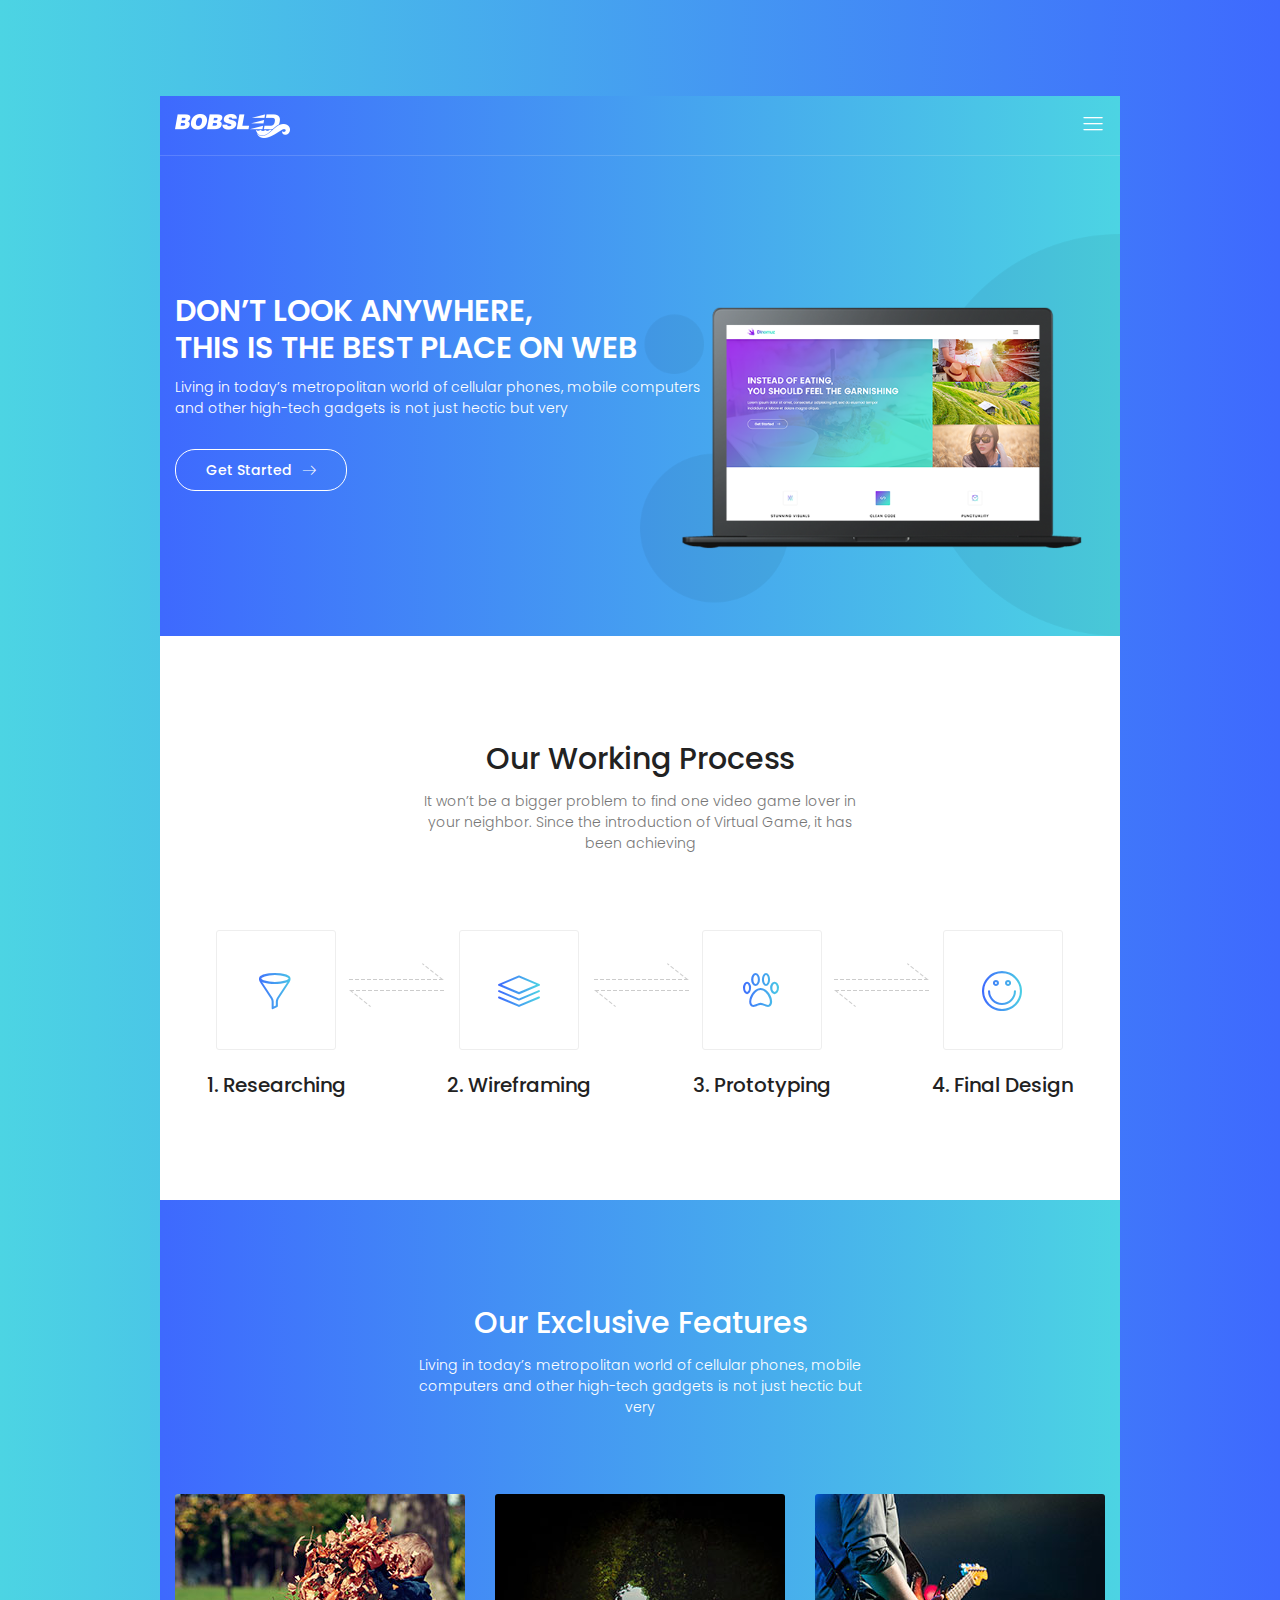
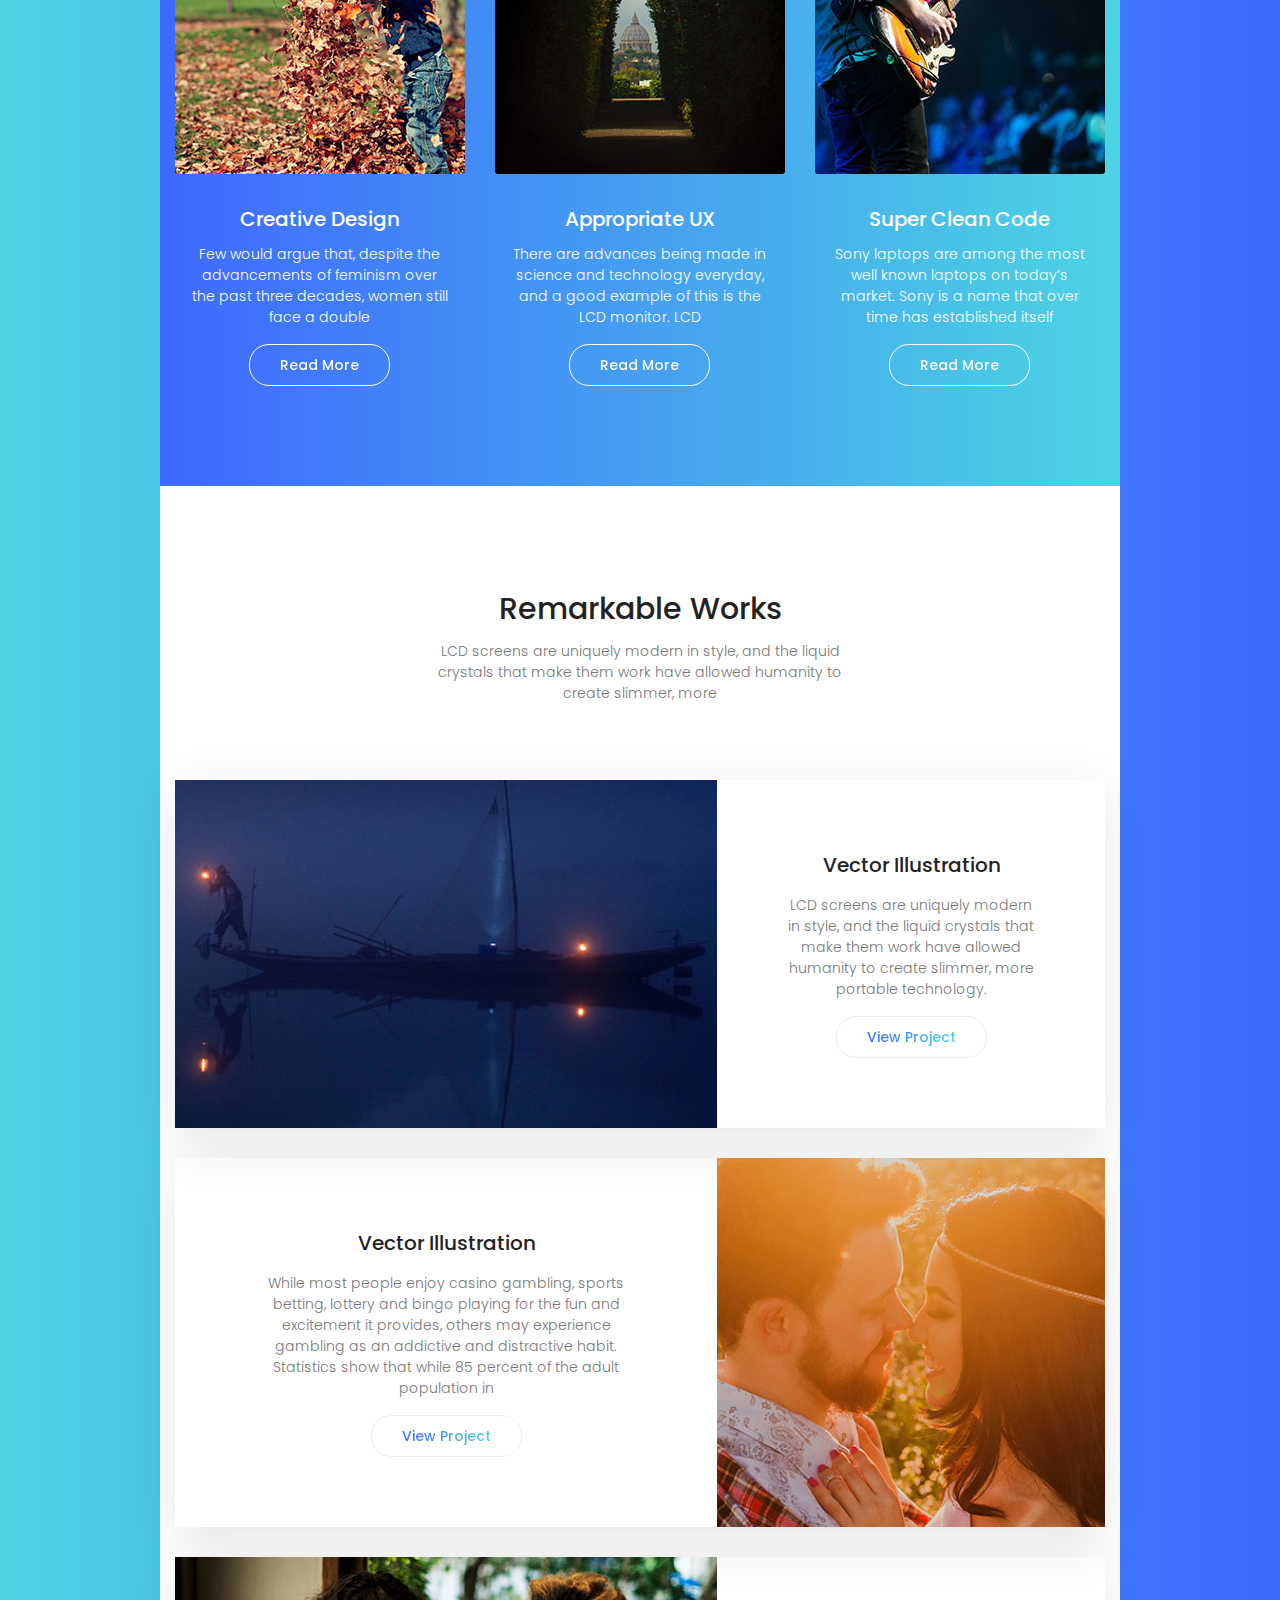
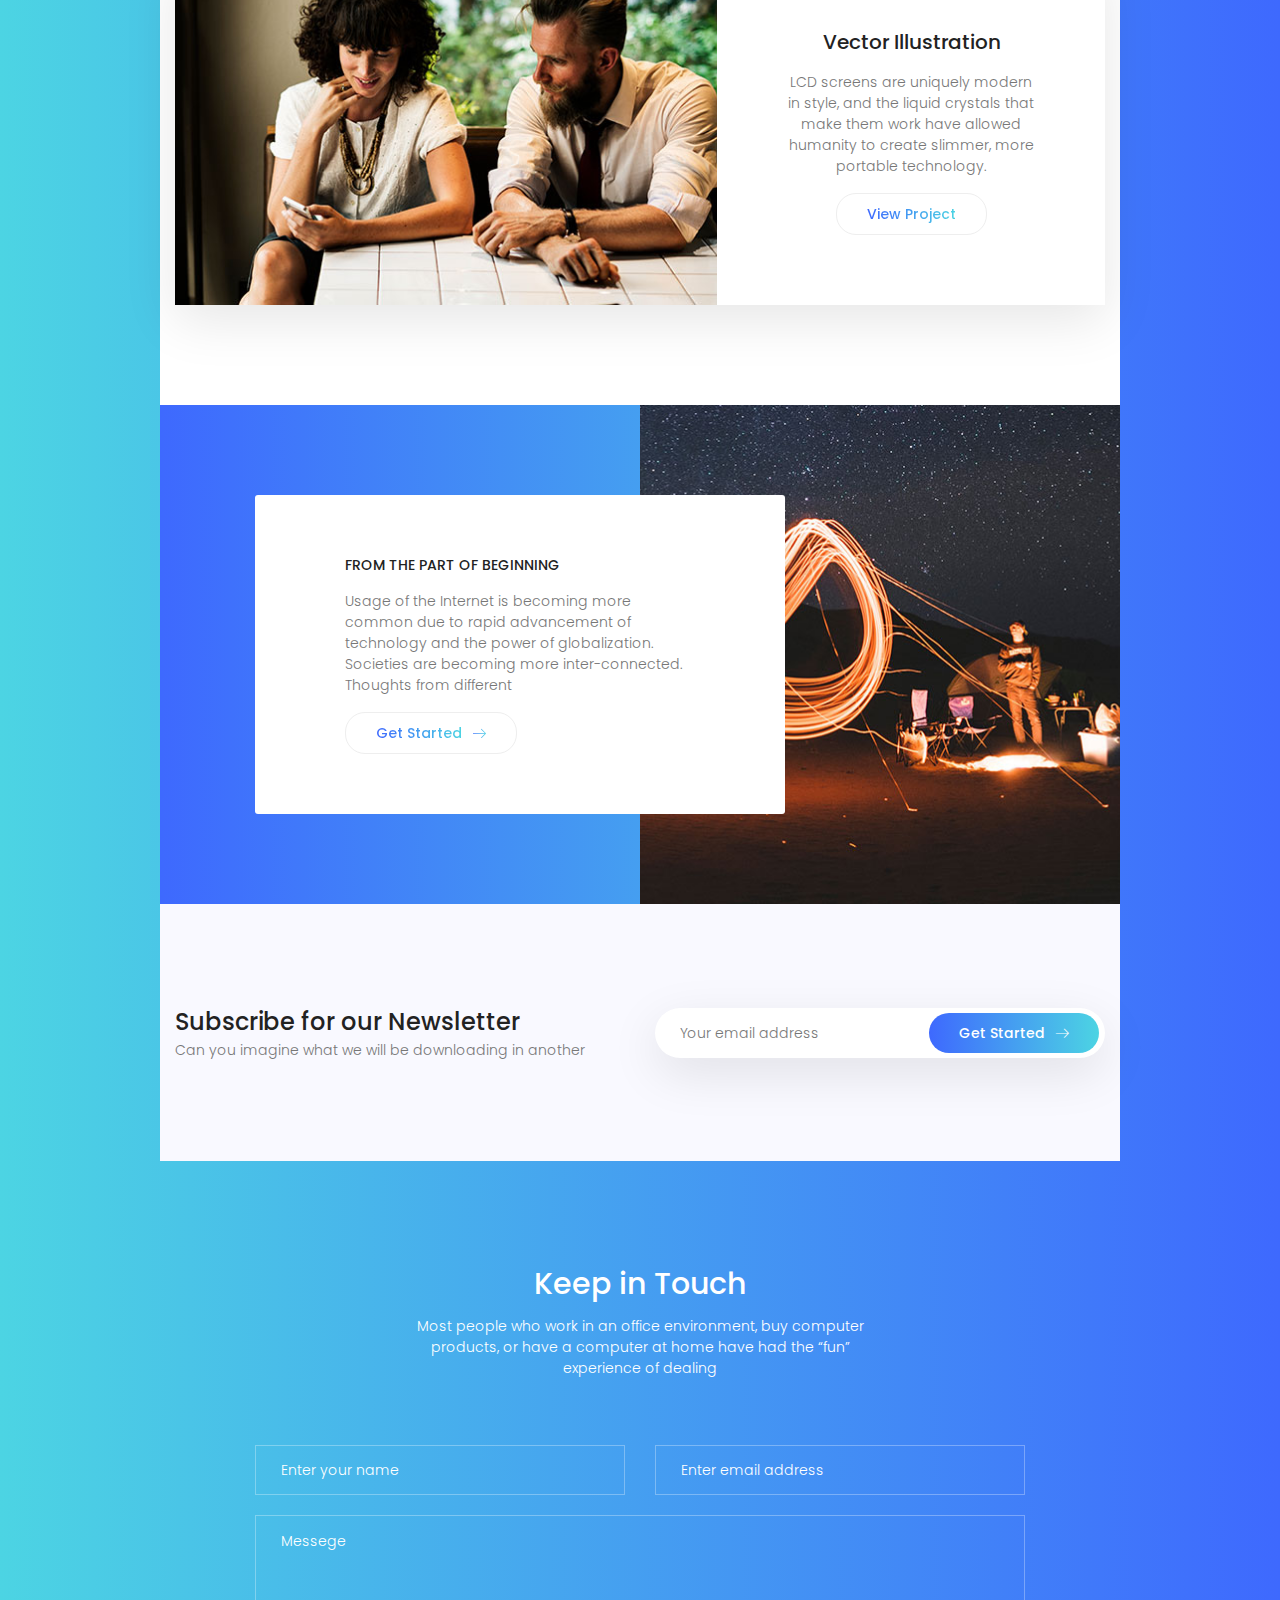
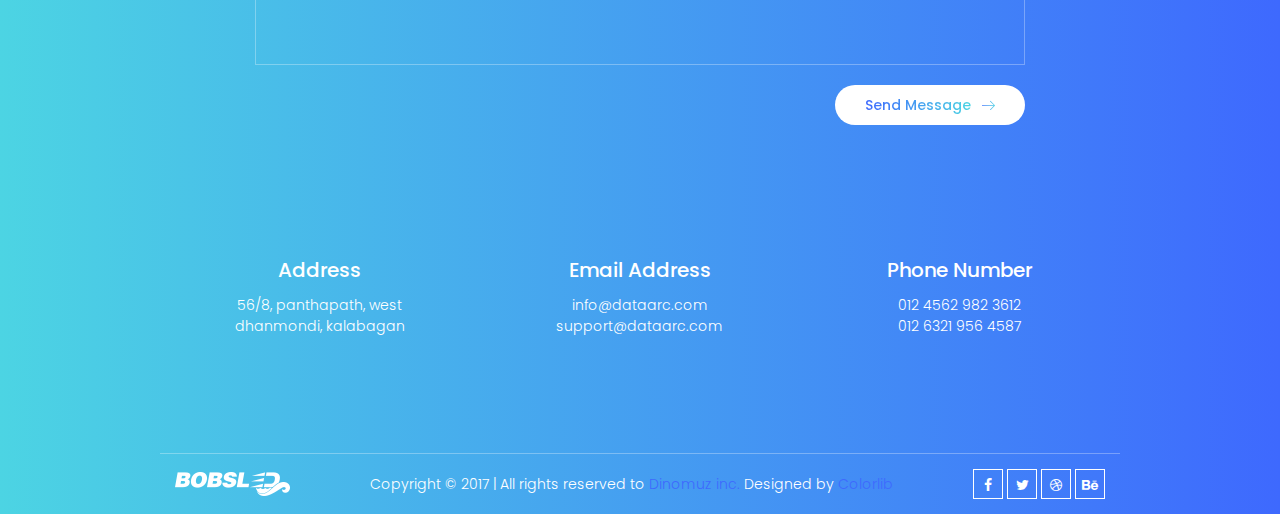
<file: bobsled-colorlib/bobsled/index.html>
<!DOCTYPE html>
<html lang="zxx" class="no-js">
<head>
	<!-- Mobile Specific Meta -->
	<meta name="viewport" content="width=device-width, initial-scale=1, shrink-to-fit=no">
	<!-- Favicon-->
	<link rel="shortcut icon" href="img/fav.png">
	<!-- Author Meta -->
	<meta name="author" content="CodePixar">
	<!-- Meta Description -->
	<meta name="description" content="">
	<!-- Meta Keyword -->
	<meta name="keywords" content="">
	<!-- meta character set -->
	<meta charset="UTF-8">
	<!-- Site Title -->
	<title>Bobsled</title>

	<link href="https://fonts.googleapis.com/css?family=Poppins:300,500,600" rel="stylesheet">
		<!--
		CSS
		============================================= -->
		<link rel="stylesheet" href="css/linearicons.css">
		<link rel="stylesheet" href="css/owl.carousel.css">
		<link rel="stylesheet" href="css/font-awesome.min.css">
		<link rel="stylesheet" href="css/nice-select.css">
		<link rel="stylesheet" href="css/magnific-popup.css">
		<link rel="stylesheet" href="css/bootstrap.css">
		<link rel="stylesheet" href="css/main.css">
	</head>
	<body>
		<div class="main-wrapper-first">
			<div class="hero-area relative">
				<header>
					<div class="container">
						<div class="header-wrap">
							<div class="header-top d-flex justify-content-between align-items-center">
								<div class="logo">
									<a href="index.html"><img src="img/logo.png" alt=""></a>
								</div>
								<div class="main-menubar d-flex align-items-center">
									<nav class="hide">
										<a href="index.html">Home</a>
										<a href="generic.html">Generic</a>
										<a href="elements.html">Elements</a>
									</nav>
									<div class="menu-bar"><span class="lnr lnr-menu"></span></div>
								</div>
							</div>
						</div>
					</div>
				</header>
				<div class="banner-area">
					<div class="container">
						<div class="row height align-items-center">
							<div class="col-lg-7">
								<div class="banner-content">
									<h1 class="text-white text-uppercase mb-10">Don’t look anywhere, <br> This is the best place on web</h1>
									<p class="text-white mb-30">Living in today’s metropolitan world of cellular phones, mobile computers and other high-tech gadgets is not just hectic but very</p>
									<a href="#" class="primary-btn d-inline-flex align-items-center"><span class="mr-10">Get Started</span><span class="lnr lnr-arrow-right"></span></a>
								</div>
							</div>
						</div>
					</div>
				</div>
			</div>
		</div>
		<div class="main-wrapper">
			<div class="working-process-area">
				<div class="container">
					<div class="row justify-content-center">
						<div class="col-lg-6">
							<div class="section-title text-center">
								<h2>Our Working Process</h2>
								<p>It won’t be a bigger problem to find one video game lover in your neighbor. Since the introduction of Virtual Game, it has been achieving</p>
							</div>
						</div>
					</div>
					<div class="total-work-process d-flex flex-wrap justify-content-around align-items-center">
						<div class="single-work-process">
							<div class="work-icon-box">
								<span class="lnr lnr-funnel"></span>
							</div>
							<h4 class="caption">1. Researching</h4>
						</div>
						<div class="work-arrow">
							<img src="img/elements/work-arrow.png" alt="">
						</div>
						<div class="single-work-process">
							<div class="work-icon-box">
								<span class="lnr lnr-layers"></span>
							</div>
							<h4 class="caption">2. Wireframing</h4>
						</div>
						<div class="work-arrow">
							<img src="img/elements/work-arrow.png" alt="">
						</div>
						<div class="single-work-process">
							<div class="work-icon-box">
								<span class="lnr lnr-paw"></span>
							</div>
							<h4 class="caption">3. Prototyping</h4>
						</div>
						<div class="work-arrow">
							<img src="img/elements/work-arrow.png" alt="">
						</div>
						<div class="single-work-process">
							<div class="work-icon-box">
								<span class="lnr lnr-smile"></span>
							</div>
							<h4 class="caption">4. Final Design</h4>
						</div>
					</div>
				</div>
			</div>
		</div>
		<div class="main-wrapper">
			<!-- Start Feature Area -->
			<section class="featured-area">
				<div class="container">
					<div class="row justify-content-center">
						<div class="col-lg-6">
							<div class="section-title text-center">
								<h2 class="text-white">Our Exclusive Features</h2>
								<p class="text-white">Living in today’s metropolitan world of cellular phones, mobile computers and other high-tech gadgets is not just hectic but very </p>
							</div>
						</div>
					</div>
					<div class="row">
						<div class="col-md-4">
							<div class="single-feature">
								<div class="thumb" style="background: url(img/t1.jpg);"></div>
								<div class="desc text-center mt-30">
									<h4 class="text-white">Creative Design</h4>
									<p class="text-white">Few would argue that, despite the advancements of feminism over the past three decades, women still face a double</p>
									<a href="#" class="primary-btn"><span>Read More</span></a>
								</div>
							</div>
						</div>
						<div class="col-md-4">
							<div class="single-feature">
								<div class="thumb" style="background: url(img/t2.jpg);"></div>
								<div class="desc text-center mt-30">
									<h4 class="text-white">Appropriate UX</h4>
									<p class="text-white">There are advances being made in science and technology everyday, and a good example of this is the LCD monitor. LCD </p>
									<a href="#" class="primary-btn"><span>Read More</span></a>
								</div>
							</div>
						</div>
						<div class="col-md-4">
							<div class="single-feature">
								<div class="thumb" style="background: url(img/t3.jpg);"></div>
								<div class="desc text-center mt-30">
									<h4 class="text-white">Super Clean Code</h4>
									<p class="text-white">Sony laptops are among the most well known laptops on today’s market. Sony is a name that over time has established itself</p>
									<a href="#" class="primary-btn"><span>Read More</span></a>
								</div>
							</div>
						</div>
					</div>
				</div>
			</section>
			<!-- End Feature Area -->
			<!-- Start Remarkable Wroks Area -->
			<section class="remarkable-area">
				<div class="container">
					<div class="row justify-content-center">
						<div class="col-lg-6">
							<div class="section-title text-center">
								<h2>Remarkable Works</h2>
								<p>LCD screens are uniquely modern in style, and the liquid crystals that make them work have allowed humanity to create slimmer, more </p>
							</div>
						</div>
					</div>
					<div class="single-remark">
						<div class="row no-gutters">
							<div class="col-lg-7 col-md-6">
								<div class="remark-thumb" style="background: url(img/r1.jpg);"></div>
							</div>
							<div class="col-lg-5 col-md-6">
								<div class="remark-desc">
									<h4>Vector Illustration</h4>
									<p>LCD screens are uniquely modern in style, and the liquid crystals that make them work have allowed humanity to create slimmer, more portable technology.</p>
									<a href="#" class="primary-btn"><span>View Project</span></a>
								</div>
							</div>
						</div>
					</div>
					<div class="single-remark">
						<div class="row no-gutters">
							<div class="col-lg-7 col-md-6">
								<div class="remark-desc">
									<h4>Vector Illustration</h4>
									<p>While most people enjoy casino gambling, sports betting, lottery and bingo playing for the fun and excitement it provides, others may experience gambling as an addictive and distractive habit. Statistics show that while 85 percent of the adult population in </p>
									<a href="#" class="primary-btn"><span>View Project</span></a>
								</div>
							</div>
							<div class="col-lg-5 col-md-6">
								<div class="remark-thumb" style="background: url(img/r2.jpg);"></div>
							</div>
						</div>
					</div>
					<div class="single-remark">
						<div class="row no-gutters">
							<div class="col-lg-7 col-md-6">
								<div class="remark-thumb" style="background: url(img/r3.jpg);"></div>
							</div>
							<div class="col-lg-5 col-md-6">
								<div class="remark-desc">
									<h4>Vector Illustration</h4>
									<p>LCD screens are uniquely modern in style, and the liquid crystals that make them work have allowed humanity to create slimmer, more portable technology.</p>
									<a href="#" class="primary-btn"><span>View Project</span></a>
								</div>
							</div>
						</div>
					</div>
				</div>
			</section>
			<!-- End Remarkable Wroks Area -->
			<!-- Start Story Area -->
			<section class="story-area">
				<div class="container">
					<div class="row align-items-center">
						<div class="col-lg-1">
						</div>
						<div class="col-lg-7">
							<div class="story-box">
								<h6 class="text-uppercase">From the part of beginning</h6>
								<p>Usage of the Internet is becoming more common due to rapid advancement of technology and the power of globalization. Societies are becoming more inter-connected. Thoughts from different</p>
								<a href="#" class="primary-btn d-inline-flex align-items-center"><span class="mr-10">Get Started</span><span class="lnr lnr-arrow-right"></span></a>
							</div>
						</div>
					</div>
				</div>
			</section>
			<!-- End Story Area -->


			<!-- Start Subscription Area -->
			<section class="subscription-area">
				<div class="container">
					<div class="row align-items-center">
						<div class="col-lg-6">
							<div class="section-title">
								<h3>Subscribe for our Newsletter</h3>
								<span>Can you imagine what we will be downloading in another</span>
							</div>
						</div>
						<div class="col-lg-6">
							<div id="mc_embed_signup">
								<form target="_blank" novalidate action="https://spondonit.us12.list-manage.com/subscribe/post?u=1462626880ade1ac87bd9c93a&id=92a4423d01" method="get" class="subscription relative">
									<input type="email" name="EMAIL" placeholder="Your email address" onfocus="this.placeholder = ''" onblur="this.placeholder = 'Your email address'" required>
									<div style="position: absolute; left: -5000px;">
										<input type="text" name="b_36c4fd991d266f23781ded980_aefe40901a" tabindex="-1" value="">
									</div>
									<button class="primary-btn hover d-inline-flex align-items-center"><span class="mr-10">Get Started</span><span class="lnr lnr-arrow-right"></span></button>
									<div class="info"></div>
								</form>
							</div>
						</div>
					</div>
				</div>
			</section>
			<!-- End Subscription Area -->
			<!-- Start Contact Form -->
			<section class="contact-form-area">
				<div class="container">
					<div class="row justify-content-center">
						<div class="col-lg-6">
							<div class="section-title text-center">
								<h2 class="text-white">Keep in Touch</h2>
								<p class="text-white">Most people who work in an office environment, buy computer products, or have a computer at home have had the “fun” experience of dealing </p>
							</div>
						</div>
					</div>
					<form id="myForm" action="mail.php" method="post" class="contact-form">
						<div class="row justify-content-center">
							<div class="col-lg-5">
								<input type="text" name="fname" placeholder="Enter your name" onfocus="this.placeholder = ''" onblur="this.placeholder = 'Enter your name'" class="common-input mt-20" required>
							</div>
							<div class="col-lg-5">
								<input type="email" name="email" placeholder="Enter email address" pattern="[A-Za-z0-9._%+-]+@[A-Za-z0-9.-]+\.[A-Za-z]{1,63}$" onfocus="this.placeholder = ''" onblur="this.placeholder = 'Enter email address'" class="common-input mt-20" required>
							</div>
							<div class="col-lg-10">
								<textarea class="common-textarea mt-20" name="message" placeholder="Messege" onfocus="this.placeholder = ''" onblur="this.placeholder = 'Messege'" required></textarea>
							</div>
							<div class="col-lg-10 d-flex justify-content-end">
								<button class="primary-btn submit-btn d-inline-flex align-items-center mt-20"><span class="mr-10">Send Message</span><span class="lnr lnr-arrow-right"></span></button> <br>
								<div class="alert-msg"></div>
							</div>
						</div>
					</form>
				</div>
			</section>
			<!-- End Contact Form -->
			<!-- Start Footer Widget Area -->
			<section class="footer-widget-area">
				<div class="container">
					<div class="row">
						<div class="col-md-4">
							<div class="single-widget">
								<div class="desc">
									<h6 class="title">Address</h6>
									<p>56/8, panthapath, west <br> dhanmondi, kalabagan</p>
								</div>
							</div>
						</div>
						<div class="col-md-4">
							<div class="single-widget">
								<div class="desc">
									<h6 class="title">Email Address</h6>
									<div class="contact">
										<a href="mailto:info@dataarc.com">info@dataarc.com</a> <br>
										<a href="mailto:support@dataarc.com">support@dataarc.com</a>
									</div>
								</div>
							</div>
						</div>
						<div class="col-md-4">
							<div class="single-widget">
								<div class="desc">
									<h6 class="title">Phone Number</h6>
									<div class="contact">
										<a href="tel:1545">012 4562 982 3612</a> <br>
										<a href="tel:54512">012 6321 956 4587</a>
									</div>
								</div>
							</div>
						</div>
					</div>
				</div>
				<footer>
					<div class="container">
						<div class="footer-content d-flex justify-content-between align-items-center flex-wrap">
							<div class="logo">
								<a href="index.html"><img src="img/logo.png" alt=""></a>
							</div>
							<div class="copy-right-text">Copyright &copy; 2017  |  All rights reserved to <a href="#">Dinomuz inc.</a> Designed by <a href="https://colorlib.com" target="_blank">Colorlib</a></div>
							<div class="footer-social">
								<a href="#"><i class="fa fa-facebook"></i></a>
								<a href="#"><i class="fa fa-twitter"></i></a>
								<a href="#"><i class="fa fa-dribbble"></i></a>
								<a href="#"><i class="fa fa-behance"></i></a>
							</div>
						</div>
					</div>
				</footer>
			</section>
			<!-- End Footer Widget Area -->

		</div>




		<script src="js/vendor/jquery-2.2.4.min.js"></script>
		<script src="https://cdnjs.cloudflare.com/ajax/libs/popper.js/1.11.0/umd/popper.min.js" integrity="sha384-b/U6ypiBEHpOf/4+1nzFpr53nxSS+GLCkfwBdFNTxtclqqenISfwAzpKaMNFNmj4" crossorigin="anonymous"></script>
		<script src="js/vendor/bootstrap.min.js"></script>
		<script src="js/jquery.ajaxchimp.min.js"></script>
		<script src="js/owl.carousel.min.js"></script>
		<script src="js/jquery.nice-select.min.js"></script>
		<script src="js/jquery.magnific-popup.min.js"></script>
		<script src="js/main.js"></script>
	</body>
</html>
</file>
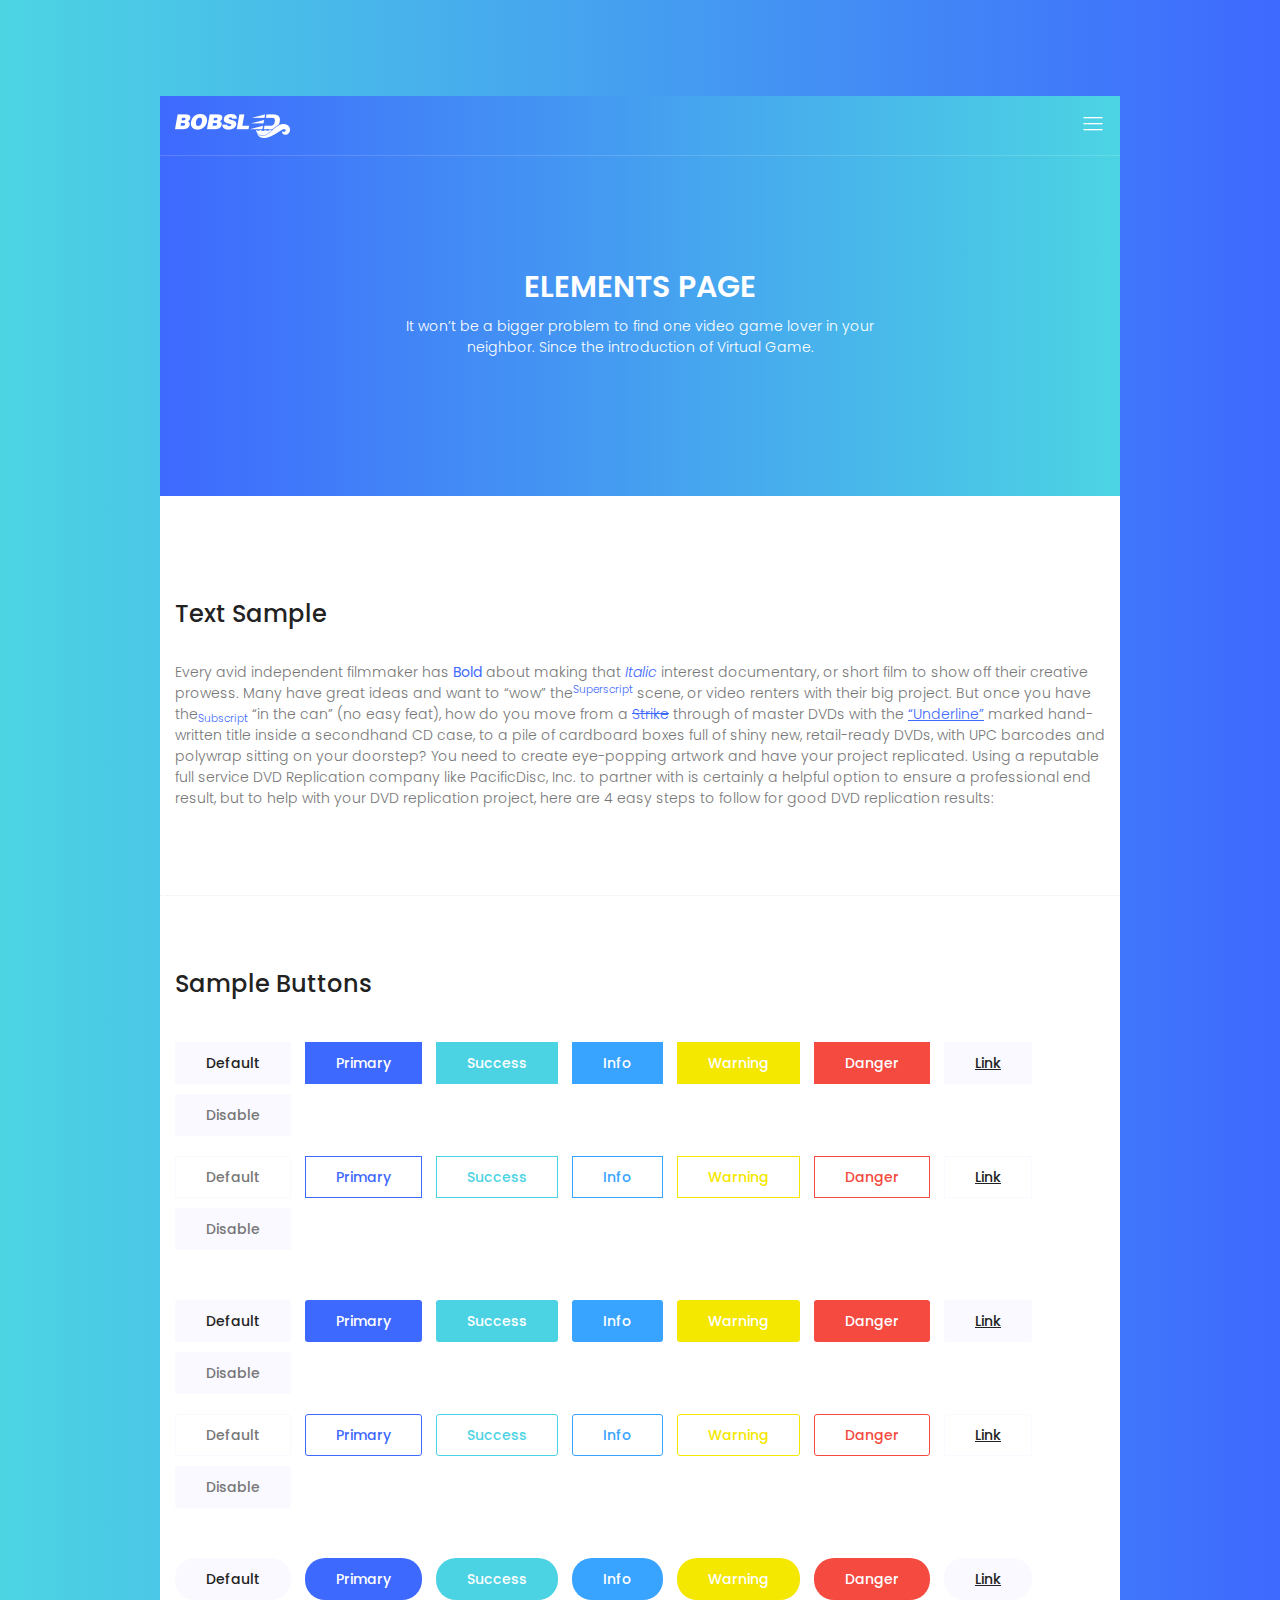
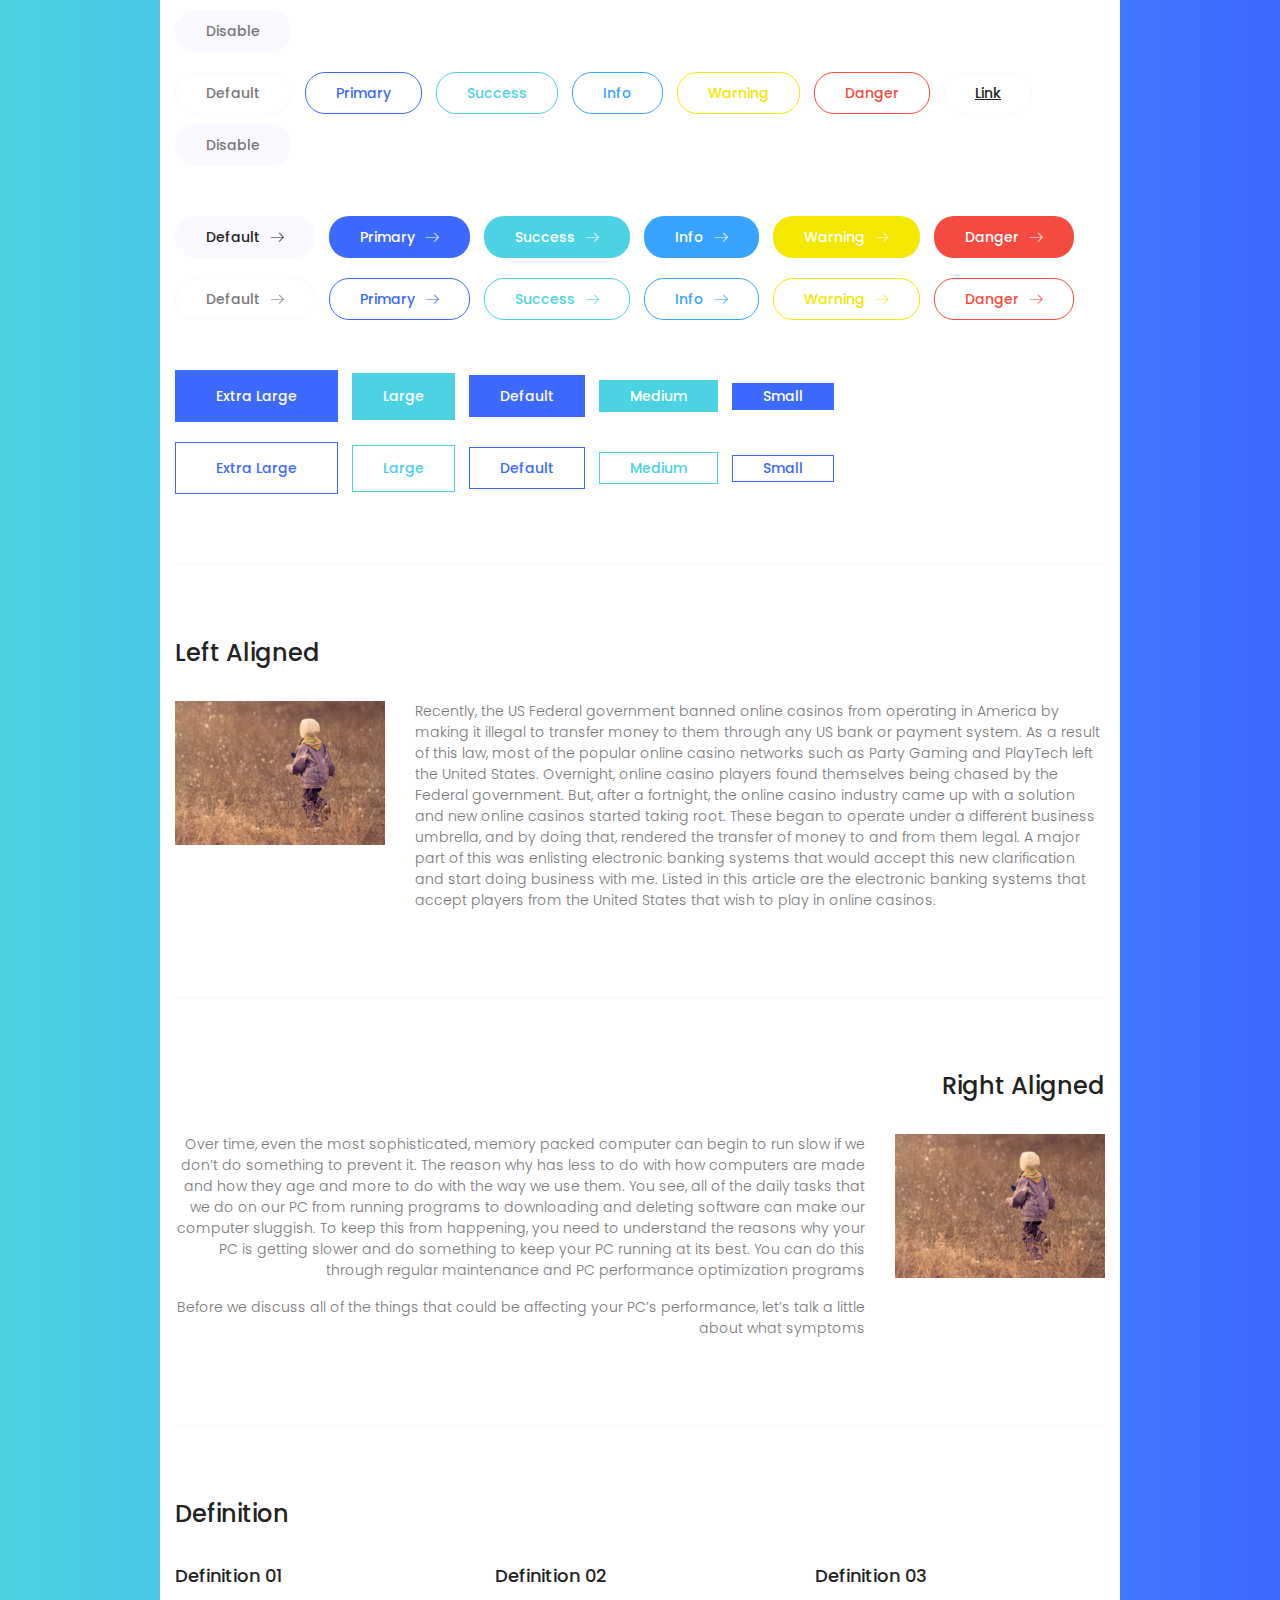
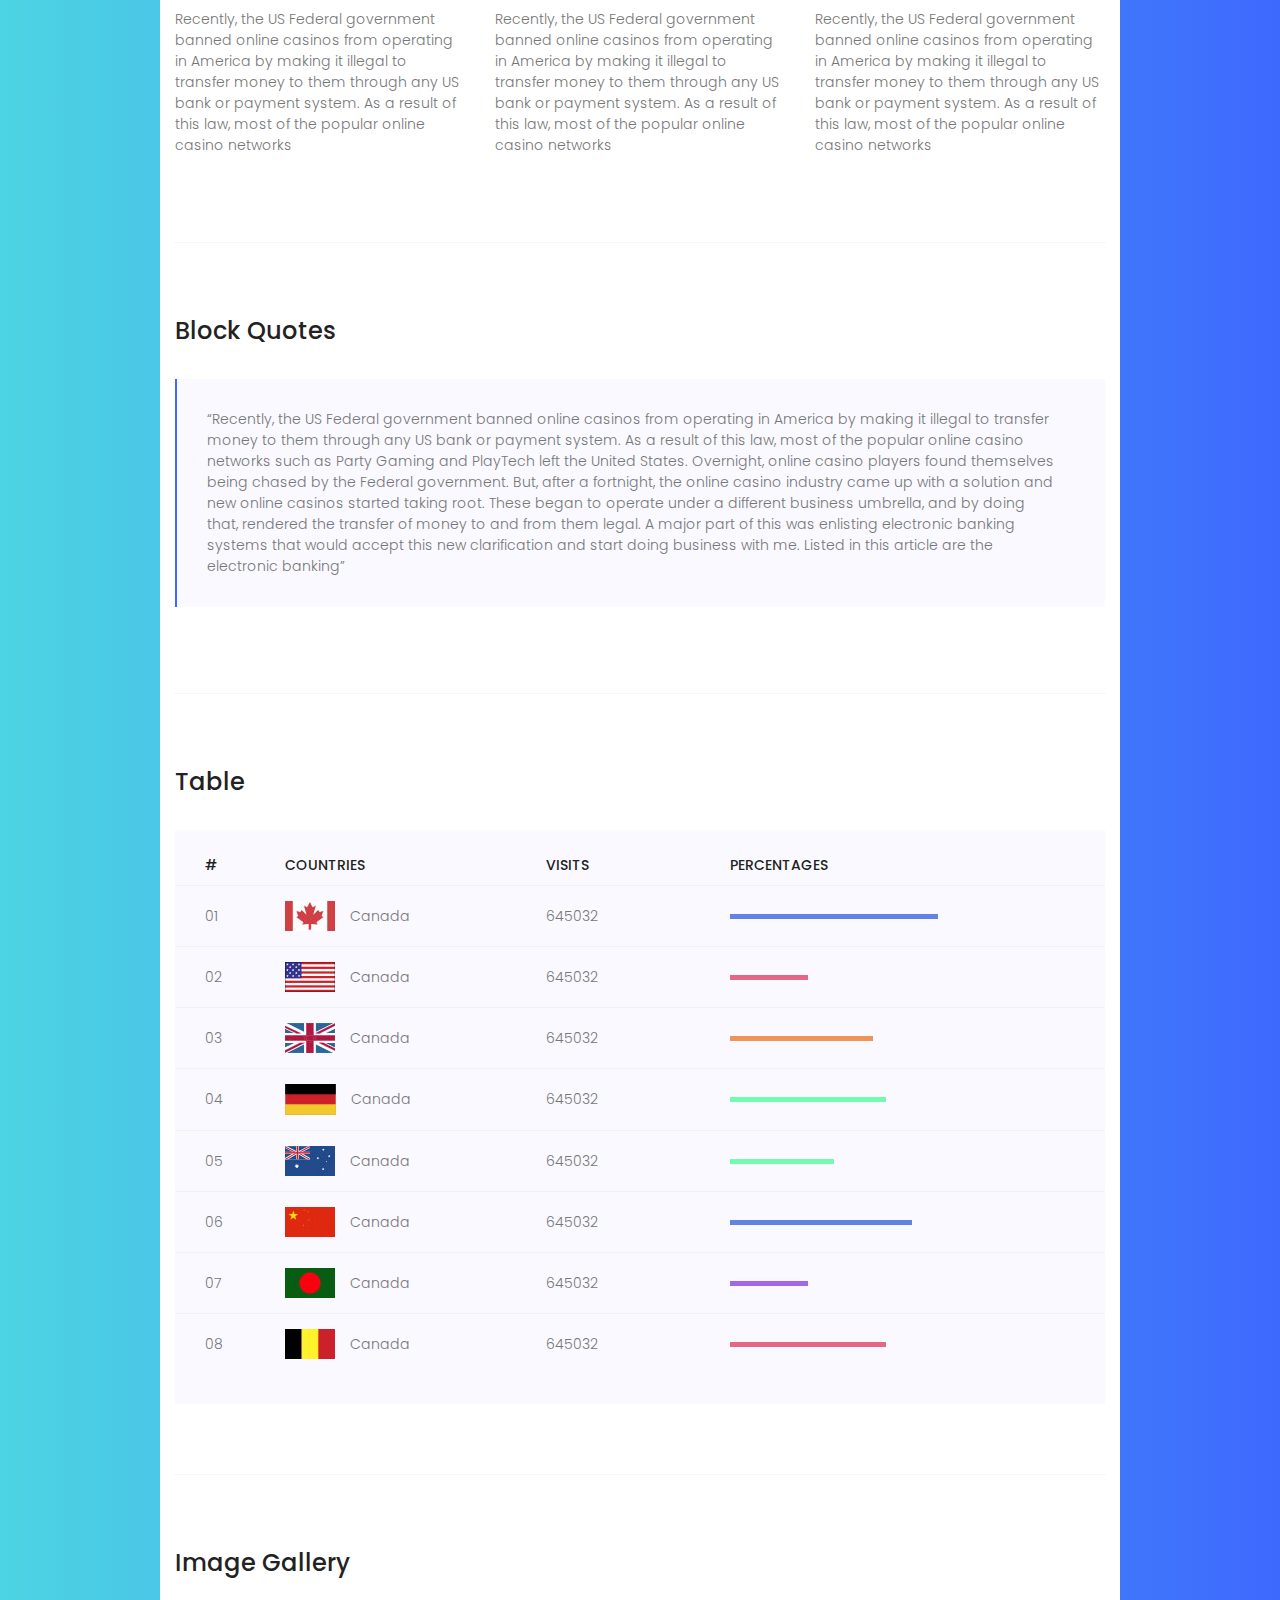
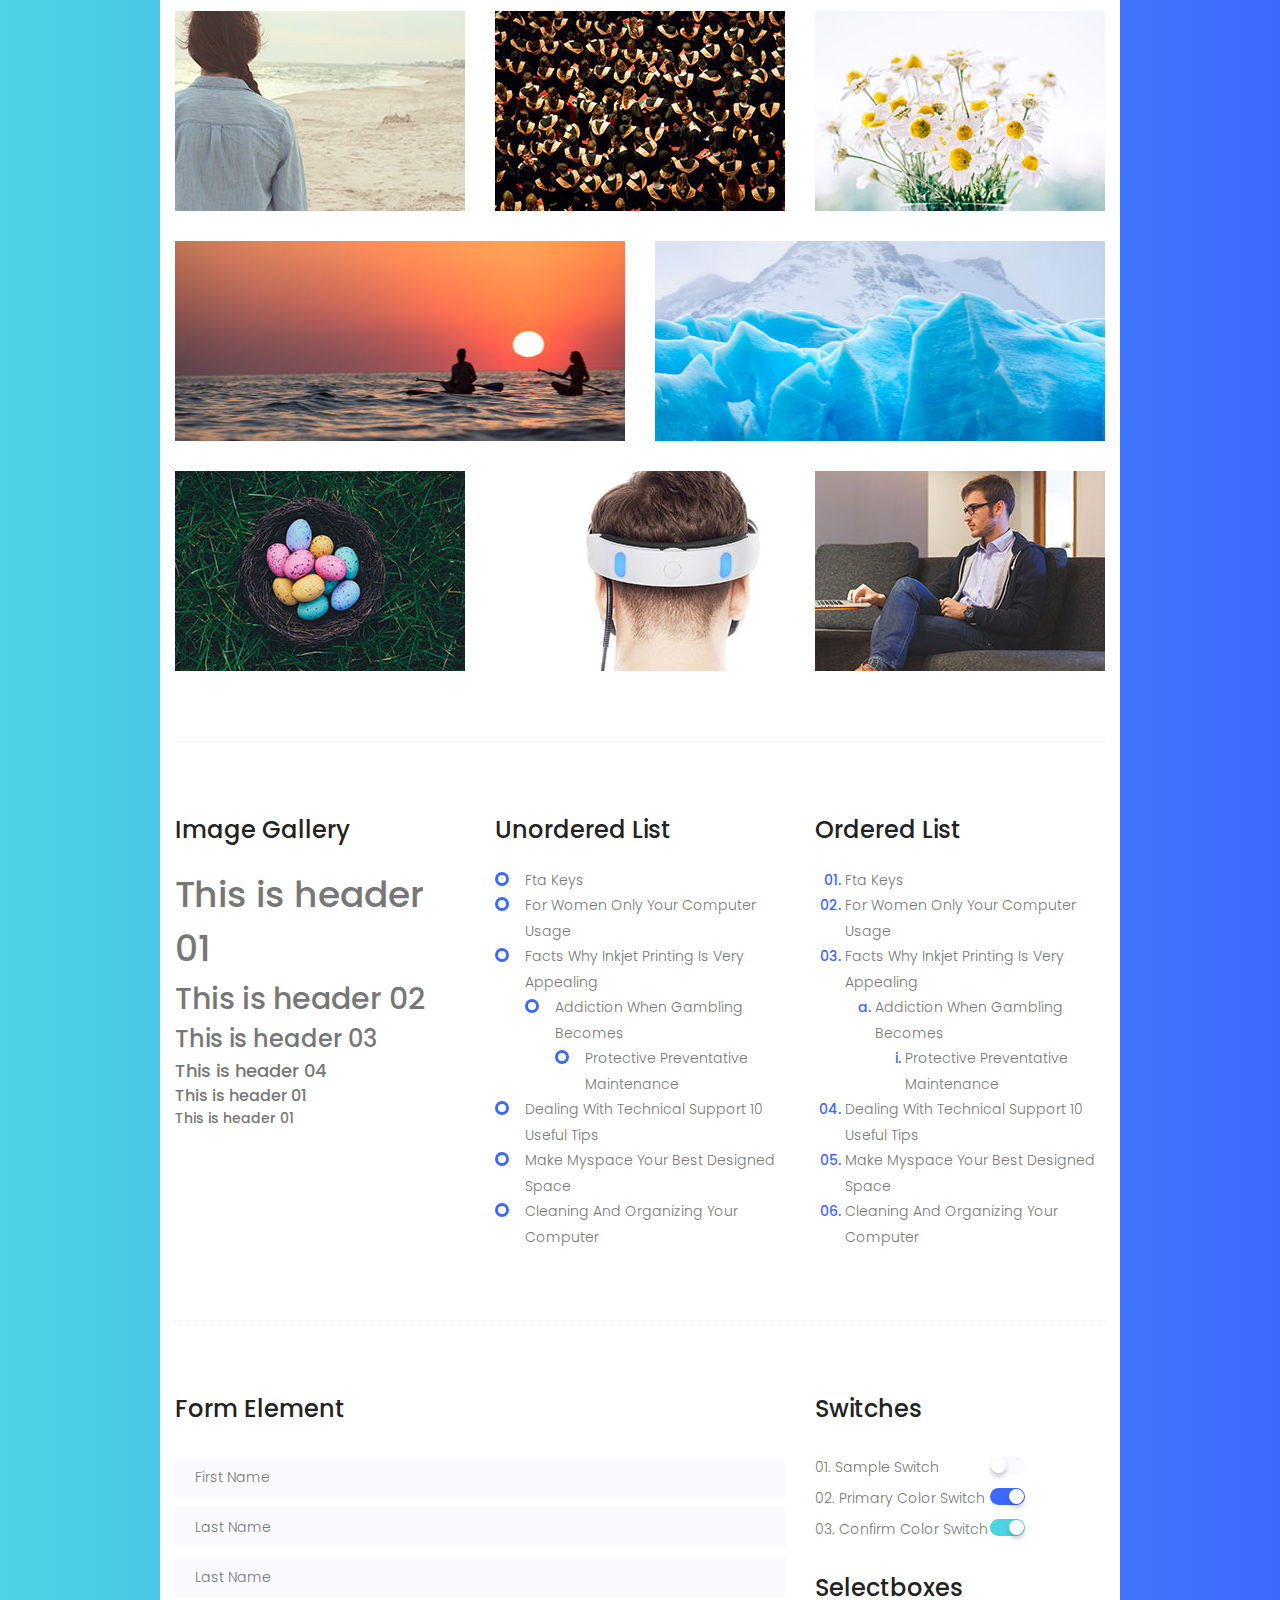
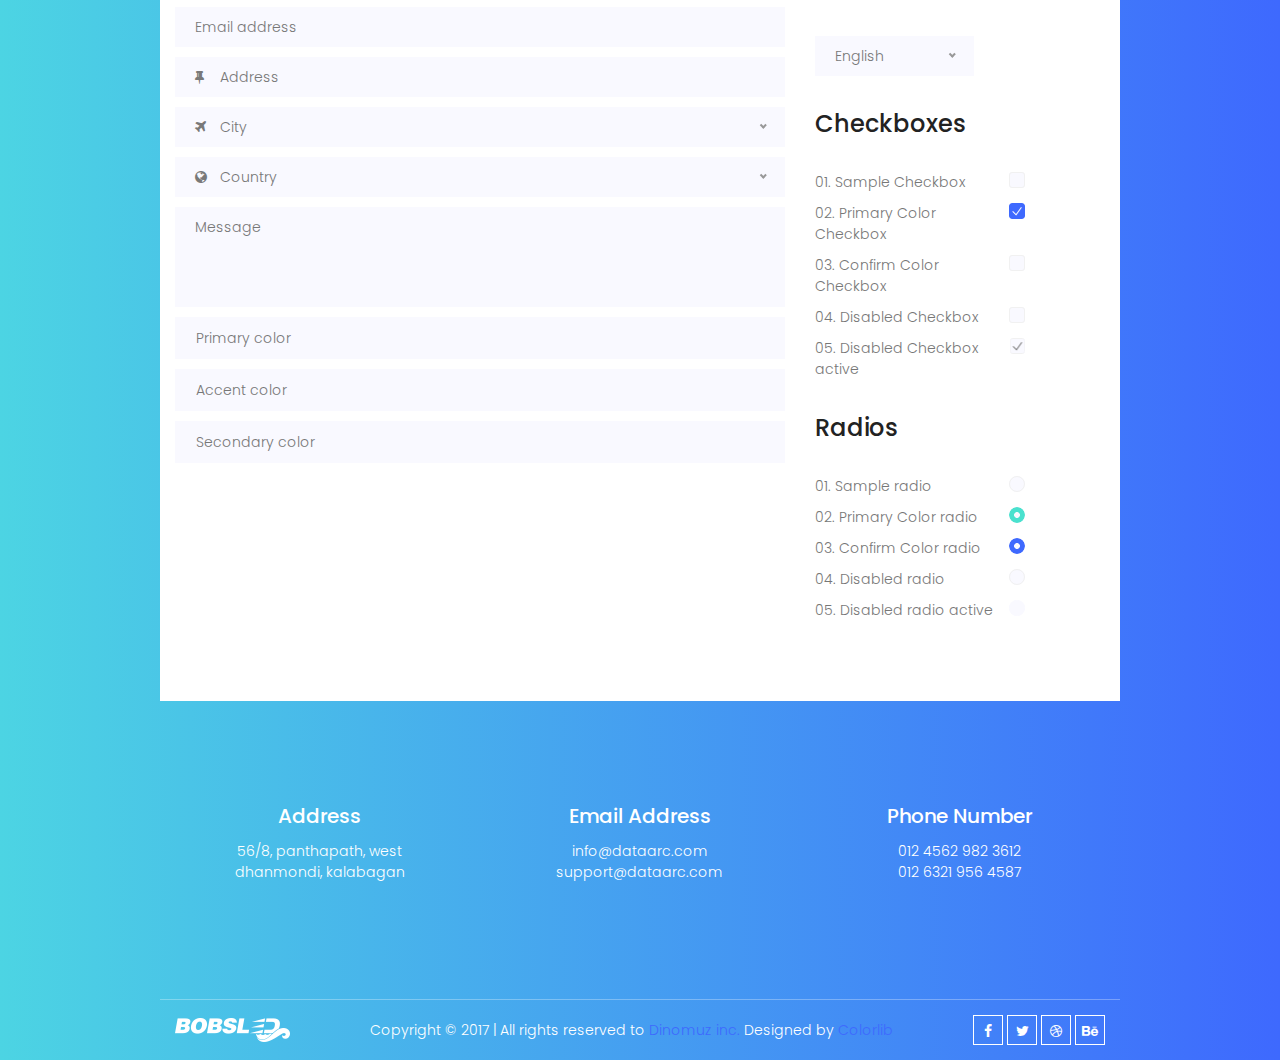
<file: elements.html>
<!DOCTYPE html>
<html lang="zxx" class="no-js">
<head>
	<!-- Mobile Specific Meta -->
	<meta name="viewport" content="width=device-width, initial-scale=1, shrink-to-fit=no">
	<!-- Favicon-->
	<link rel="shortcut icon" href="img/fav.png">
	<!-- Author Meta -->
	<meta name="author" content="CodePixar">
	<!-- Meta Description -->
	<meta name="description" content="">
	<!-- Meta Keyword -->
	<meta name="keywords" content="">
	<!-- meta character set -->
	<meta charset="UTF-8">
	<!-- Site Title -->
	<title>Bobsled</title>

	<link href="https://fonts.googleapis.com/css?family=Poppins:300,500,600" rel="stylesheet">
		<!--
		CSS
		============================================= -->
		<link rel="stylesheet" href="css/linearicons.css">
		<link rel="stylesheet" href="css/owl.carousel.css">
		<link rel="stylesheet" href="css/font-awesome.min.css">
		<link rel="stylesheet" href="css/nice-select.css">
		<link rel="stylesheet" href="css/magnific-popup.css">
		<link rel="stylesheet" href="css/bootstrap.css">
		<link rel="stylesheet" href="css/main.css">
	</head>
	<body>
		<div class="main-wrapper-first relative">
			<header>
				<div class="container">
					<div class="header-wrap">
						<div class="header-top d-flex justify-content-between align-items-center">
							<div class="logo">
								<img src="img/logo.png" alt="">
							</div>
							<div class="main-menubar d-flex align-items-center">
								<nav class="hide">
									<a href="index.html">Home</a>
									<a href="generic.html">Generic</a>
									<a href="elements.html">Elements</a>
								</nav>
								<div class="menu-bar"><span class="lnr lnr-menu"></span></div>
							</div>
						</div>
					</div>
				</div>
			</header>
			<div class="banner-area">
				<div class="container">
					<div class="row justify-content-center generic-height align-items-center">
						<div class="col-lg-8">
							<div class="banner-content text-center">
								<h1 class="text-white text-uppercase mb-10">Elements Page</h1>
								<p class="text-white">It won’t be a bigger problem to find one video game lover in your <br> neighbor. Since the introduction of Virtual Game.</p>
							</div>
						</div>
					</div>
				</div>
			</div>

			<!-- Start Sample Area -->
			<section class="sample-text-area">
				<div class="container">
					<h3 class="text-heading">Text Sample</h3>
					<p class="sample-text">
						Every avid independent filmmaker has <b>Bold</b> about making that <i>Italic</i> interest documentary, or short film to show off their creative prowess. Many have great ideas and want to “wow” the<sup>Superscript</sup> scene, or video renters with their big project.  But once you have the<sub>Subscript</sub> “in the can” (no easy feat), how do you move from a <del>Strike</del> through of master DVDs with the <u>“Underline”</u> marked hand-written title inside a secondhand CD case, to a pile of cardboard boxes full of shiny new, retail-ready DVDs, with UPC barcodes and polywrap sitting on your doorstep?  You need to create eye-popping artwork and have your project replicated. Using a reputable full service DVD Replication company like PacificDisc, Inc. to partner with is certainly a helpful option to ensure a professional end result, but to help with your DVD replication project, here are 4 easy steps to follow for good DVD replication results:

					</p>
				</div>
			</section>
			<!-- End Sample Area -->
			<!-- Start Button -->
			<section class="button-area">
				<div class="container border-top-generic">
					<h3 class="text-heading">Sample Buttons</h3>
					<div class="button-group-area">
						<a href="#" class="genric-btn default">Default</a>
						<a href="#" class="genric-btn primary">Primary</a>
						<a href="#" class="genric-btn success">Success</a>
						<a href="#" class="genric-btn info">Info</a>
						<a href="#" class="genric-btn warning">Warning</a>
						<a href="#" class="genric-btn danger">Danger</a>
						<a href="#" class="genric-btn link">Link</a>
						<a href="#" class="genric-btn disable">Disable</a>
					</div>
					<div class="button-group-area mt-10">
						<a href="#" class="genric-btn default-border">Default</a>
						<a href="#" class="genric-btn primary-border">Primary</a>
						<a href="#" class="genric-btn success-border">Success</a>
						<a href="#" class="genric-btn info-border">Info</a>
						<a href="#" class="genric-btn warning-border">Warning</a>
						<a href="#" class="genric-btn danger-border">Danger</a>
						<a href="#" class="genric-btn link-border">Link</a>
						<a href="#" class="genric-btn disable">Disable</a>
					</div>
					<div class="button-group-area mt-40">
						<a href="#" class="genric-btn default radius">Default</a>
						<a href="#" class="genric-btn primary radius">Primary</a>
						<a href="#" class="genric-btn success radius">Success</a>
						<a href="#" class="genric-btn info radius">Info</a>
						<a href="#" class="genric-btn warning radius">Warning</a>
						<a href="#" class="genric-btn danger radius">Danger</a>
						<a href="#" class="genric-btn link radius">Link</a>
						<a href="#" class="genric-btn disable radius">Disable</a>
					</div>
					<div class="button-group-area mt-10">
						<a href="#" class="genric-btn default-border radius">Default</a>
						<a href="#" class="genric-btn primary-border radius">Primary</a>
						<a href="#" class="genric-btn success-border radius">Success</a>
						<a href="#" class="genric-btn info-border radius">Info</a>
						<a href="#" class="genric-btn warning-border radius">Warning</a>
						<a href="#" class="genric-btn danger-border radius">Danger</a>
						<a href="#" class="genric-btn link-border radius">Link</a>
						<a href="#" class="genric-btn disable radius">Disable</a>
					</div>
					<div class="button-group-area mt-40">
						<a href="#" class="genric-btn default circle">Default</a>
						<a href="#" class="genric-btn primary circle">Primary</a>
						<a href="#" class="genric-btn success circle">Success</a>
						<a href="#" class="genric-btn info circle">Info</a>
						<a href="#" class="genric-btn warning circle">Warning</a>
						<a href="#" class="genric-btn danger circle">Danger</a>
						<a href="#" class="genric-btn link circle">Link</a>
						<a href="#" class="genric-btn disable circle">Disable</a>
					</div>
					<div class="button-group-area mt-10">
						<a href="#" class="genric-btn default-border circle">Default</a>
						<a href="#" class="genric-btn primary-border circle">Primary</a>
						<a href="#" class="genric-btn success-border circle">Success</a>
						<a href="#" class="genric-btn info-border circle">Info</a>
						<a href="#" class="genric-btn warning-border circle">Warning</a>
						<a href="#" class="genric-btn danger-border circle">Danger</a>
						<a href="#" class="genric-btn link-border circle">Link</a>
						<a href="#" class="genric-btn disable circle">Disable</a>
					</div>
					<div class="button-group-area mt-40">
						<a href="#" class="genric-btn default circle arrow">Default<span class="lnr lnr-arrow-right"></span></a>
						<a href="#" class="genric-btn primary circle arrow">Primary<span class="lnr lnr-arrow-right"></span></a>
						<a href="#" class="genric-btn success circle arrow">Success<span class="lnr lnr-arrow-right"></span></a>
						<a href="#" class="genric-btn info circle arrow">Info<span class="lnr lnr-arrow-right"></span></a>
						<a href="#" class="genric-btn warning circle arrow">Warning<span class="lnr lnr-arrow-right"></span></a>
						<a href="#" class="genric-btn danger circle arrow">Danger<span class="lnr lnr-arrow-right"></span></a>
					</div>
					<div class="button-group-area mt-10">
						<a href="#" class="genric-btn default-border circle arrow">Default<span class="lnr lnr-arrow-right"></span></a>
						<a href="#" class="genric-btn primary-border circle arrow">Primary<span class="lnr lnr-arrow-right"></span></a>
						<a href="#" class="genric-btn success-border circle arrow">Success<span class="lnr lnr-arrow-right"></span></a>
						<a href="#" class="genric-btn info-border circle arrow">Info<span class="lnr lnr-arrow-right"></span></a>
						<a href="#" class="genric-btn warning-border circle arrow">Warning<span class="lnr lnr-arrow-right"></span></a>
						<a href="#" class="genric-btn danger-border circle arrow">Danger<span class="lnr lnr-arrow-right"></span></a>
					</div>
					<div class="button-group-area mt-40">
						<a href="#" class="genric-btn primary e-large">Extra Large</a>
						<a href="#" class="genric-btn success large">Large</a>
						<a href="#" class="genric-btn primary">Default</a>
						<a href="#" class="genric-btn success medium">Medium</a>
						<a href="#" class="genric-btn primary small">Small</a>
					</div>
					<div class="button-group-area mt-10">
						<a href="#" class="genric-btn primary-border e-large">Extra Large</a>
						<a href="#" class="genric-btn success-border large">Large</a>
						<a href="#" class="genric-btn primary-border">Default</a>
						<a href="#" class="genric-btn success-border medium">Medium</a>
						<a href="#" class="genric-btn primary-border small">Small</a>
					</div>
				</div>
			</section>
			<!-- End Button -->
			<!-- Start Align Area -->
			<div class="white-bg">
				<div class="container">
					<div class="section-top-border">
						<h3 class="mb-30">Left Aligned</h3>
						<div class="row">
							<div class="col-md-3">
								<img src="img/d.jpg" alt="" class="img-fluid">
							</div>
							<div class="col-md-9 mt-sm-20">
								<p>Recently, the US Federal government banned online casinos from operating in America by making it illegal to transfer money to them through any US bank or payment system. As a result of this law, most of the popular online casino networks such as Party Gaming and PlayTech left the United States. Overnight, online casino players found themselves being chased by the Federal government. But, after a fortnight, the online casino industry came up with a solution and new online casinos started taking root. These began to operate under a different business umbrella, and by doing that, rendered the transfer of money to and from them legal. A major part of this was enlisting electronic banking systems that would accept this new clarification and start doing business with me. Listed in this article are the electronic banking systems that accept players from the United States that wish to play in online casinos.</p>
							</div>
						</div>
					</div>
					<div class="section-top-border text-right">
						<h3 class="mb-30">Right Aligned</h3>
						<div class="row">
							<div class="col-md-9">
								<p class="text-right">Over time, even the most sophisticated, memory packed computer can begin to run slow if we don’t do something to prevent it. The reason why has less to do with how computers are made and how they age and more to do with the way we use them. You see, all of the daily tasks that we do on our PC from running programs to downloading and deleting software can make our computer sluggish. To keep this from happening, you need to understand the reasons why your PC is getting slower and do something to keep your PC running at its best. You can do this through regular maintenance and PC performance optimization programs</p>
								<p class="text-right">Before we discuss all of the things that could be affecting your PC’s performance, let’s talk a little about what symptoms</p>
							</div>
							<div class="col-md-3">
								<img src="img/d.jpg" alt="" class="img-fluid">
							</div>
						</div>
					</div>
					<div class="section-top-border">
						<h3 class="mb-30">Definition</h3>
						<div class="row">
							<div class="col-md-4">
								<div class="single-defination">
									<h4 class="mb-20">Definition 01</h4>
									<p>Recently, the US Federal government banned online casinos from operating in America by making it illegal to transfer money to them through any US bank or payment system. As a result of this law, most of the popular online casino networks</p>
								</div>
							</div>
							<div class="col-md-4">
								<div class="single-defination">
									<h4 class="mb-20">Definition 02</h4>
									<p>Recently, the US Federal government banned online casinos from operating in America by making it illegal to transfer money to them through any US bank or payment system. As a result of this law, most of the popular online casino networks</p>
								</div>
							</div>
							<div class="col-md-4">
								<div class="single-defination">
									<h4 class="mb-20">Definition 03</h4>
									<p>Recently, the US Federal government banned online casinos from operating in America by making it illegal to transfer money to them through any US bank or payment system. As a result of this law, most of the popular online casino networks</p>
								</div>
							</div>
						</div>
					</div>
					<div class="section-top-border">
						<h3 class="mb-30">Block Quotes</h3>
						<div class="row">
							<div class="col-lg-12">
								<blockquote class="generic-blockquote">
									“Recently, the US Federal government banned online casinos from operating in America by making it illegal to transfer money to them through any US bank or payment system. As a result of this law, most of the popular online casino networks such as Party Gaming and PlayTech left the United States. Overnight, online casino players found themselves being chased by the Federal government. But, after a fortnight, the online casino industry came up with a solution and new online casinos started taking root. These began to operate under a different business umbrella, and by doing that, rendered the transfer of money to and from them legal. A major part of this was enlisting electronic banking systems that would accept this new clarification and start doing business with me. Listed in this article are the electronic banking”
								</blockquote>
							</div>
						</div>
					</div>
					<div class="section-top-border">
						<h3 class="mb-30">Table</h3>
						<div class="progress-table-wrap">
							<div class="progress-table">
								<div class="table-head">
									<div class="serial">#</div>
									<div class="country">Countries</div>
									<div class="visit">Visits</div>
									<div class="percentage">Percentages</div>
								</div>
								<div class="table-row">
									<div class="serial">01</div>
									<div class="country"> <img src="img/f1.jpg" alt="flag">Canada</div>
									<div class="visit">645032</div>
									<div class="percentage">
										<div class="progress">
											<div class="progress-bar color-1" role="progressbar" style="width: 80%" aria-valuenow="80" aria-valuemin="0" aria-valuemax="100"></div>
										</div>
									</div>
								</div>
								<div class="table-row">
									<div class="serial">02</div>
									<div class="country"> <img src="img/f2.jpg" alt="flag">Canada</div>
									<div class="visit">645032</div>
									<div class="percentage">
										<div class="progress">
											<div class="progress-bar color-2" role="progressbar" style="width: 30%" aria-valuenow="30" aria-valuemin="0" aria-valuemax="100"></div>
										</div>
									</div>
								</div>
								<div class="table-row">
									<div class="serial">03</div>
									<div class="country"> <img src="img/f3.jpg" alt="flag">Canada</div>
									<div class="visit">645032</div>
									<div class="percentage">
										<div class="progress">
											<div class="progress-bar color-3" role="progressbar" style="width: 55%" aria-valuenow="55" aria-valuemin="0" aria-valuemax="100"></div>
										</div>
									</div>
								</div>
								<div class="table-row">
									<div class="serial">04</div>
									<div class="country"> <img src="img/f4.jpg" alt="flag">Canada</div>
									<div class="visit">645032</div>
									<div class="percentage">
										<div class="progress">
											<div class="progress-bar color-4" role="progressbar" style="width: 60%" aria-valuenow="60" aria-valuemin="0" aria-valuemax="100"></div>
										</div>
									</div>
								</div>
								<div class="table-row">
									<div class="serial">05</div>
									<div class="country"> <img src="img/f5.jpg" alt="flag">Canada</div>
									<div class="visit">645032</div>
									<div class="percentage">
										<div class="progress">
											<div class="progress-bar color-5" role="progressbar" style="width: 40%" aria-valuenow="40" aria-valuemin="0" aria-valuemax="100"></div>
										</div>
									</div>
								</div>
								<div class="table-row">
									<div class="serial">06</div>
									<div class="country"> <img src="img/f6.jpg" alt="flag">Canada</div>
									<div class="visit">645032</div>
									<div class="percentage">
										<div class="progress">
											<div class="progress-bar color-6" role="progressbar" style="width: 70%" aria-valuenow="70" aria-valuemin="0" aria-valuemax="100"></div>
										</div>
									</div>
								</div>
								<div class="table-row">
									<div class="serial">07</div>
									<div class="country"> <img src="img/f7.jpg" alt="flag">Canada</div>
									<div class="visit">645032</div>
									<div class="percentage">
										<div class="progress">
											<div class="progress-bar color-7" role="progressbar" style="width: 30%" aria-valuenow="30" aria-valuemin="0" aria-valuemax="100"></div>
										</div>
									</div>
								</div>
								<div class="table-row">
									<div class="serial">08</div>
									<div class="country"> <img src="img/f8.jpg" alt="flag">Canada</div>
									<div class="visit">645032</div>
									<div class="percentage">
										<div class="progress">
											<div class="progress-bar color-8" role="progressbar" style="width: 60%" aria-valuenow="60" aria-valuemin="0" aria-valuemax="100"></div>
										</div>
									</div>
								</div>
							</div>
						</div>
					</div>
					<div class="section-top-border">
						<h3>Image Gallery</h3>
						<div class="row gallery-item">
							<div class="col-md-4">
								<a href="img/g1.jpg" class="img-pop-up"><div class="single-gallery-image" style="background: url(img/g1.jpg);"></div></a>
							</div>
							<div class="col-md-4">
								<a href="img/g2.jpg" class="img-pop-up"><div class="single-gallery-image" style="background: url(img/g2.jpg);"></div></a>
							</div>
							<div class="col-md-4">
								<a href="img/g3.jpg" class="img-pop-up"><div class="single-gallery-image" style="background: url(img/g3.jpg);"></div></a>
							</div>
							<div class="col-md-6">
								<a href="img/g4.jpg" class="img-pop-up"><div class="single-gallery-image" style="background: url(img/g4.jpg);"></div></a>
							</div>
							<div class="col-md-6">
								<a href="img/g5.jpg" class="img-pop-up"><div class="single-gallery-image" style="background: url(img/g5.jpg);"></div></a>
							</div>
							<div class="col-md-4">
								<a href="img/g6.jpg" class="img-pop-up"><div class="single-gallery-image" style="background: url(img/g6.jpg);"></div></a>
							</div>
							<div class="col-md-4">
								<a href="img/g7.jpg" class="img-pop-up"><div class="single-gallery-image" style="background: url(img/g7.jpg);"></div></a>
							</div>
							<div class="col-md-4">
								<a href="img/g8.jpg" class="img-pop-up"><div class="single-gallery-image" style="background: url(img/g8.jpg);"></div></a>
							</div>
						</div>
					</div>
					<div class="section-top-border">
						<div class="row">
							<div class="col-md-4">
								<h3 class="mb-20">Image Gallery</h3>
								<div class="typography">
									<h1>This is header 01</h1>
									<h2>This is header 02</h2>
									<h3>This is header 03</h3>
									<h4>This is header 04</h4>
									<h5>This is header 01</h5>
									<h6>This is header 01</h6>
								</div>
							</div>
							<div class="col-md-4 mt-sm-30">
								<h3 class="mb-20">Unordered List</h3>
								<div class="">
									<ul class="unordered-list">
										<li>Fta Keys</li>
										<li>For Women Only Your Computer Usage</li>
										<li>Facts Why Inkjet Printing Is Very Appealing
											<ul>
												<li>Addiction When Gambling Becomes
													<ul>
														<li>Protective Preventative Maintenance</li>
													</ul>
												</li>
											</ul>
										</li>
										<li>Dealing With Technical Support 10 Useful Tips</li>
										<li>Make Myspace Your Best Designed Space</li>
										<li>Cleaning And Organizing Your Computer</li>
									</ul>
								</div>
							</div>
							<div class="col-md-4 mt-sm-30">
								<h3 class="mb-20">Ordered List</h3>
								<div class="">
									<ol class="ordered-list">
										<li><span>Fta Keys</span></li>
										<li><span>For Women Only Your Computer Usage</span></li>
										<li><span>Facts Why Inkjet Printing Is Very Appealing</span>
											<ol class="ordered-list-alpha">
												<li><span>Addiction When Gambling Becomes</span>
													<ol class="ordered-list-roman">
														<li><span>Protective Preventative Maintenance</span></li>
													</ol>
												</li>
											</ol>
										</li>
										<li><span>Dealing With Technical Support 10 Useful Tips</span></li>
										<li><span>Make Myspace Your Best Designed Space</span></li>
										<li><span>Cleaning And Organizing Your Computer</span></li>
									</ol>
								</div>
							</div>
						</div>
					</div>
					<div class="section-top-border">
						<div class="row">
							<div class="col-lg-8 col-md-8">
								<h3 class="mb-30">Form Element</h3>
								<form action="#">
									<div class="mt-10">
										<input type="text" name="first_name" placeholder="First Name" onfocus="this.placeholder = ''" onblur="this.placeholder = 'First Name'" required class="single-input">
									</div>
									<div class="mt-10">
										<input type="text" name="last_name" placeholder="Last Name" onfocus="this.placeholder = ''" onblur="this.placeholder = 'Last Name'" required class="single-input">
									</div>
									<div class="mt-10">
										<input type="text" name="last_name" placeholder="Last Name" onfocus="this.placeholder = ''" onblur="this.placeholder = 'Last Name'" required class="single-input">
									</div>
									<div class="mt-10">
										<input type="email" name="EMAIL" placeholder="Email address" onfocus="this.placeholder = ''" onblur="this.placeholder = 'Email address'" required class="single-input">
									</div>
									<div class="input-group-icon mt-10">
										<div class="icon"><i class="fa fa-thumb-tack" aria-hidden="true"></i></div>
										<input type="text" name="address" placeholder="Address" onfocus="this.placeholder = ''" onblur="this.placeholder = 'Address'" required class="single-input">
									</div>
									<div class="input-group-icon mt-10">
										<div class="icon"><i class="fa fa-plane" aria-hidden="true"></i></div>
										<div class="form-select">
											<select>
												<option value="1">City</option>
												<option value="1">Dhaka</option>
												<option value="1">Dilli</option>
												<option value="1">Newyork</option>
												<option value="1">Islamabad</option>
											</select>
										</div>
									</div>
									<div class="input-group-icon mt-10">
										<div class="icon"><i class="fa fa-globe" aria-hidden="true"></i></div>
										<div class="form-select">
											<select>
												<option value="1">Country</option>
												<option value="1">Bangladesh</option>
												<option value="1">India</option>
												<option value="1">England</option>
												<option value="1">Srilanka</option>
											</select>
										</div>
									</div>

									<div class="mt-10">
										<textarea class="single-textarea" placeholder="Message" onfocus="this.placeholder = ''" onblur="this.placeholder = 'Message'" required></textarea>
									</div>
									<!-- For Gradient Border Use -->
									<!-- <div class="mt-10">
										<div class="primary-input">
											<input id="primary-input" type="text" name="first_name" placeholder="Primary color" onfocus="this.placeholder = ''" onblur="this.placeholder = 'Primary color'">
											<label for="primary-input"></label>
										</div>
									</div> -->
									<div class="mt-10">
										<input type="text" name="first_name" placeholder="Primary color" onfocus="this.placeholder = ''" onblur="this.placeholder = 'Primary color'" required class="single-input-primary">
									</div>
									<div class="mt-10">
										<input type="text" name="first_name" placeholder="Accent color" onfocus="this.placeholder = ''" onblur="this.placeholder = 'Accent color'" required class="single-input-accent">
									</div>
									<div class="mt-10">
										<input type="text" name="first_name" placeholder="Secondary color" onfocus="this.placeholder = ''" onblur="this.placeholder = 'Secondary color'" required class="single-input-secondary">
									</div>
								</form>
							</div>
							<div class="col-lg-3 col-md-4 mt-sm-30">
								<div class="single-element-widget">
									<h3 class="mb-30">Switches</h3>
									<div class="switch-wrap d-flex justify-content-between">
										<p>01. Sample Switch</p>
										<div class="primary-switch">
											<input type="checkbox" id="default-switch">
											<label for="default-switch"></label>
										</div>
									</div>
									<div class="switch-wrap d-flex justify-content-between">
										<p>02. Primary Color Switch</p>
										<div class="primary-switch">
											<input type="checkbox" id="primary-switch" checked>
											<label for="primary-switch"></label>
										</div>
									</div>
									<div class="switch-wrap d-flex justify-content-between">
										<p>03. Confirm Color Switch</p>
										<div class="confirm-switch">
											<input type="checkbox" id="confirm-switch" checked>
											<label for="confirm-switch"></label>
										</div>
									</div>
								</div>
								<div class="single-element-widget mt-30">
									<h3 class="mb-30">Selectboxes</h3>
									<div class="default-select">
										<select>
											<option value="1">English</option>
											<option value="1">Spanish</option>
											<option value="1">Arabic</option>
											<option value="1">Portuguise</option>
											<option value="1">Bengali</option>
										</select>
									</div>
								</div>
								<div class="single-element-widget mt-30">
									<h3 class="mb-30">Checkboxes</h3>
									<div class="switch-wrap d-flex justify-content-between">
										<p>01. Sample Checkbox</p>
										<div class="primary-checkbox">
											<input type="checkbox" id="default-checkbox">
											<label for="default-checkbox"></label>
										</div>
									</div>
									<div class="switch-wrap d-flex justify-content-between">
										<p>02. Primary Color Checkbox</p>
										<div class="primary-checkbox">
											<input type="checkbox" id="primary-checkbox" checked>
											<label for="primary-checkbox"></label>
										</div>
									</div>
									<div class="switch-wrap d-flex justify-content-between">
										<p>03. Confirm Color Checkbox</p>
										<div class="confirm-checkbox">
											<input type="checkbox" id="confirm-checkbox">
											<label for="confirm-checkbox"></label>
										</div>
									</div>
									<div class="switch-wrap d-flex justify-content-between">
										<p>04. Disabled Checkbox</p>
										<div class="disabled-checkbox">
											<input type="checkbox" id="disabled-checkbox" disabled>
											<label for="disabled-checkbox"></label>
										</div>
									</div>
									<div class="switch-wrap d-flex justify-content-between">
										<p>05. Disabled Checkbox active</p>
										<div class="disabled-checkbox">
											<input type="checkbox" id="disabled-checkbox-active" checked disabled>
											<label for="disabled-checkbox-active"></label>
										</div>
									</div>
								</div>
								<div class="single-element-widget mt-30">
									<h3 class="mb-30">Radios</h3>
									<div class="switch-wrap d-flex justify-content-between">
										<p>01. Sample radio</p>
										<div class="primary-radio">
											<input type="checkbox" id="default-radio">
											<label for="default-radio"></label>
										</div>
									</div>
									<div class="switch-wrap d-flex justify-content-between">
										<p>02. Primary Color radio</p>
										<div class="primary-radio">
											<input type="checkbox" id="primary-radio" checked>
											<label for="primary-radio"></label>
										</div>
									</div>
									<div class="switch-wrap d-flex justify-content-between">
										<p>03. Confirm Color radio</p>
										<div class="confirm-radio">
											<input type="checkbox" id="confirm-radio" checked>
											<label for="confirm-radio"></label>
										</div>
									</div>
									<div class="switch-wrap d-flex justify-content-between">
										<p>04. Disabled radio</p>
										<div class="disabled-radio">
											<input type="checkbox" id="disabled-radio" disabled>
											<label for="disabled-radio"></label>
										</div>
									</div>
									<div class="switch-wrap d-flex justify-content-between">
										<p>05. Disabled radio active</p>
										<div class="disabled-radio">
											<input type="checkbox" id="disabled-radio-active" checked disabled>
											<label for="disabled-radio-active"></label>
										</div>
									</div>
								</div>
							</div>
						</div>
					</div>
				</div>
			</div>
			<!-- End Align Area -->
			<!-- Start Footer Widget Area -->
			<section class="footer-widget-area pt-70">
				<div class="container">
					<div class="row">
						<div class="col-md-4">
							<div class="single-widget">
								<div class="desc">
									<h6 class="title">Address</h6>
									<p>56/8, panthapath, west <br> dhanmondi, kalabagan</p>
								</div>
							</div>
						</div>
						<div class="col-md-4">
							<div class="single-widget">
								<div class="desc">
									<h6 class="title">Email Address</h6>
									<div class="contact">
										<a href="mailto:info@dataarc.com">info@dataarc.com</a> <br>
										<a href="mailto:support@dataarc.com">support@dataarc.com</a>
									</div>
								</div>
							</div>
						</div>
						<div class="col-md-4">
							<div class="single-widget">
								<div class="desc">
									<h6 class="title">Phone Number</h6>
									<div class="contact">
										<a href="tel:1545">012 4562 982 3612</a> <br>
										<a href="tel:54512">012 6321 956 4587</a>
									</div>
								</div>
							</div>
						</div>
					</div>
				</div>
				<footer>
					<div class="container">
						<div class="footer-content d-flex justify-content-between align-items-center flex-wrap">
							<div class="logo">
								<a href="index.html"><img src="img/logo.png" alt=""></a>
							</div>
							<div class="copy-right-text">Copyright &copy; 2017  |  All rights reserved to <a href="#">Dinomuz inc.</a> Designed by <a href="https://colorlib.com" target="_blank">Colorlib</a></div>
							<div class="footer-social">
								<a href="#"><i class="fa fa-facebook"></i></a>
								<a href="#"><i class="fa fa-twitter"></i></a>
								<a href="#"><i class="fa fa-dribbble"></i></a>
								<a href="#"><i class="fa fa-behance"></i></a>
							</div>
						</div>
					</div>
				</footer>
			</section>
			<!-- End Footer Widget Area -->




		</div>




		<script src="js/vendor/jquery-2.2.4.min.js"></script>
		<script src="https://cdnjs.cloudflare.com/ajax/libs/popper.js/1.11.0/umd/popper.min.js" integrity="sha384-b/U6ypiBEHpOf/4+1nzFpr53nxSS+GLCkfwBdFNTxtclqqenISfwAzpKaMNFNmj4" crossorigin="anonymous"></script>
		<script src="js/vendor/bootstrap.min.js"></script>
		<script src="js/jquery.ajaxchimp.min.js"></script>
		<script src="js/owl.carousel.min.js"></script>
		<script src="js/jquery.nice-select.min.js"></script>
		<script src="js/jquery.magnific-popup.min.js"></script>
		<script src="js/main.js"></script>
	</body>
</html>
</file>
<file: bobsled-colorlib/bobsled/css/linearicons.css>
@font-face {
	font-family: 'Linearicons-Free';
	src:url('../fonts/Linearicons-Free.eot?w118d');
	src:url('../fonts/Linearicons-Free.eot?#iefixw118d') format('embedded-opentype'),
		url('../fonts/Linearicons-Free.woff2?w118d') format('woff2'),
		url('../fonts/Linearicons-Free.woff?w118d') format('woff'),
		url('../fonts/Linearicons-Free.ttf?w118d') format('truetype'),
		url('../fonts/Linearicons-Free.svg?w118d#Linearicons-Free') format('svg');
	font-weight: normal;
	font-style: normal;
}

.lnr {
	font-family: 'Linearicons-Free';
	speak: none;
	font-style: normal;
	font-weight: normal;
	font-variant: normal;
	text-transform: none;
	line-height: 1;

	/* Better Font Rendering =========== */
	-webkit-font-smoothing: antialiased;
	-moz-osx-font-smoothing: grayscale;
}

.lnr-home:before {
	content: "\e800";
}
.lnr-apartment:before {
	content: "\e801";
}
.lnr-pencil:before {
	content: "\e802";
}
.lnr-magic-wand:before {
	content: "\e803";
}
.lnr-drop:before {
	content: "\e804";
}
.lnr-lighter:before {
	content: "\e805";
}
.lnr-poop:before {
	content: "\e806";
}
.lnr-sun:before {
	content: "\e807";
}
.lnr-moon:before {
	content: "\e808";
}
.lnr-cloud:before {
	content: "\e809";
}
.lnr-cloud-upload:before {
	content: "\e80a";
}
.lnr-cloud-download:before {
	content: "\e80b";
}
.lnr-cloud-sync:before {
	content: "\e80c";
}
.lnr-cloud-check:before {
	content: "\e80d";
}
.lnr-database:before {
	content: "\e80e";
}
.lnr-lock:before {
	content: "\e80f";
}
.lnr-cog:before {
	content: "\e810";
}
.lnr-trash:before {
	content: "\e811";
}
.lnr-dice:before {
	content: "\e812";
}
.lnr-heart:before {
	content: "\e813";
}
.lnr-star:before {
	content: "\e814";
}
.lnr-star-half:before {
	content: "\e815";
}
.lnr-star-empty:before {
	content: "\e816";
}
.lnr-flag:before {
	content: "\e817";
}
.lnr-envelope:before {
	content: "\e818";
}
.lnr-paperclip:before {
	content: "\e819";
}
.lnr-inbox:before {
	content: "\e81a";
}
.lnr-eye:before {
	content: "\e81b";
}
.lnr-printer:before {
	content: "\e81c";
}
.lnr-file-empty:before {
	content: "\e81d";
}
.lnr-file-add:before {
	content: "\e81e";
}
.lnr-enter:before {
	content: "\e81f";
}
.lnr-exit:before {
	content: "\e820";
}
.lnr-graduation-hat:before {
	content: "\e821";
}
.lnr-license:before {
	content: "\e822";
}
.lnr-music-note:before {
	content: "\e823";
}
.lnr-film-play:before {
	content: "\e824";
}
.lnr-camera-video:before {
	content: "\e825";
}
.lnr-camera:before {
	content: "\e826";
}
.lnr-picture:before {
	content: "\e827";
}
.lnr-book:before {
	content: "\e828";
}
.lnr-bookmark:before {
	content: "\e829";
}
.lnr-user:before {
	content: "\e82a";
}
.lnr-users:before {
	content: "\e82b";
}
.lnr-shirt:before {
	content: "\e82c";
}
.lnr-store:before {
	content: "\e82d";
}
.lnr-cart:before {
	content: "\e82e";
}
.lnr-tag:before {
	content: "\e82f";
}
.lnr-phone-handset:before {
	content: "\e830";
}
.lnr-phone:before {
	content: "\e831";
}
.lnr-pushpin:before {
	content: "\e832";
}
.lnr-map-marker:before {
	content: "\e833";
}
.lnr-map:before {
	content: "\e834";
}
.lnr-location:before {
	content: "\e835";
}
.lnr-calendar-full:before {
	content: "\e836";
}
.lnr-keyboard:before {
	content: "\e837";
}
.lnr-spell-check:before {
	content: "\e838";
}
.lnr-screen:before {
	content: "\e839";
}
.lnr-smartphone:before {
	content: "\e83a";
}
.lnr-tablet:before {
	content: "\e83b";
}
.lnr-laptop:before {
	content: "\e83c";
}
.lnr-laptop-phone:before {
	content: "\e83d";
}
.lnr-power-switch:before {
	content: "\e83e";
}
.lnr-bubble:before {
	content: "\e83f";
}
.lnr-heart-pulse:before {
	content: "\e840";
}
.lnr-construction:before {
	content: "\e841";
}
.lnr-pie-chart:before {
	content: "\e842";
}
.lnr-chart-bars:before {
	content: "\e843";
}
.lnr-gift:before {
	content: "\e844";
}
.lnr-diamond:before {
	content: "\e845";
}
.lnr-linearicons:before {
	content: "\e846";
}
.lnr-dinner:before {
	content: "\e847";
}
.lnr-coffee-cup:before {
	content: "\e848";
}
.lnr-leaf:before {
	content: "\e849";
}
.lnr-paw:before {
	content: "\e84a";
}
.lnr-rocket:before {
	content: "\e84b";
}
.lnr-briefcase:before {
	content: "\e84c";
}
.lnr-bus:before {
	content: "\e84d";
}
.lnr-car:before {
	content: "\e84e";
}
.lnr-train:before {
	content: "\e84f";
}
.lnr-bicycle:before {
	content: "\e850";
}
.lnr-wheelchair:before {
	content: "\e851";
}
.lnr-select:before {
	content: "\e852";
}
.lnr-earth:before {
	content: "\e853";
}
.lnr-smile:before {
	content: "\e854";
}
.lnr-sad:before {
	content: "\e855";
}
.lnr-neutral:before {
	content: "\e856";
}
.lnr-mustache:before {
	content: "\e857";
}
.lnr-alarm:before {
	content: "\e858";
}
.lnr-bullhorn:before {
	content: "\e859";
}
.lnr-volume-high:before {
	content: "\e85a";
}
.lnr-volume-medium:before {
	content: "\e85b";
}
.lnr-volume-low:before {
	content: "\e85c";
}
.lnr-volume:before {
	content: "\e85d";
}
.lnr-mic:before {
	content: "\e85e";
}
.lnr-hourglass:before {
	content: "\e85f";
}
.lnr-undo:before {
	content: "\e860";
}
.lnr-redo:before {
	content: "\e861";
}
.lnr-sync:before {
	content: "\e862";
}
.lnr-history:before {
	content: "\e863";
}
.lnr-clock:before {
	content: "\e864";
}
.lnr-download:before {
	content: "\e865";
}
.lnr-upload:before {
	content: "\e866";
}
.lnr-enter-down:before {
	content: "\e867";
}
.lnr-exit-up:before {
	content: "\e868";
}
.lnr-bug:before {
	content: "\e869";
}
.lnr-code:before {
	content: "\e86a";
}
.lnr-link:before {
	content: "\e86b";
}
.lnr-unlink:before {
	content: "\e86c";
}
.lnr-thumbs-up:before {
	content: "\e86d";
}
.lnr-thumbs-down:before {
	content: "\e86e";
}
.lnr-magnifier:before {
	content: "\e86f";
}
.lnr-cross:before {
	content: "\e870";
}
.lnr-menu:before {
	content: "\e871";
}
.lnr-list:before {
	content: "\e872";
}
.lnr-chevron-up:before {
	content: "\e873";
}
.lnr-chevron-down:before {
	content: "\e874";
}
.lnr-chevron-left:before {
	content: "\e875";
}
.lnr-chevron-right:before {
	content: "\e876";
}
.lnr-arrow-up:before {
	content: "\e877";
}
.lnr-arrow-down:before {
	content: "\e878";
}
.lnr-arrow-left:before {
	content: "\e879";
}
.lnr-arrow-right:before {
	content: "\e87a";
}
.lnr-move:before {
	content: "\e87b";
}
.lnr-warning:before {
	content: "\e87c";
}
.lnr-question-circle:before {
	content: "\e87d";
}
.lnr-menu-circle:before {
	content: "\e87e";
}
.lnr-checkmark-circle:before {
	content: "\e87f";
}
.lnr-cross-circle:before {
	content: "\e880";
}
.lnr-plus-circle:before {
	content: "\e881";
}
.lnr-circle-minus:before {
	content: "\e882";
}
.lnr-arrow-up-circle:before {
	content: "\e883";
}
.lnr-arrow-down-circle:before {
	content: "\e884";
}
.lnr-arrow-left-circle:before {
	content: "\e885";
}
.lnr-arrow-right-circle:before {
	content: "\e886";
}
.lnr-chevron-up-circle:before {
	content: "\e887";
}
.lnr-chevron-down-circle:before {
	content: "\e888";
}
.lnr-chevron-left-circle:before {
	content: "\e889";
}
.lnr-chevron-right-circle:before {
	content: "\e88a";
}
.lnr-crop:before {
	content: "\e88b";
}
.lnr-frame-expand:before {
	content: "\e88c";
}
.lnr-frame-contract:before {
	content: "\e88d";
}
.lnr-layers:before {
	content: "\e88e";
}
.lnr-funnel:before {
	content: "\e88f";
}
.lnr-text-format:before {
	content: "\e890";
}
.lnr-text-format-remove:before {
	content: "\e891";
}
.lnr-text-size:before {
	content: "\e892";
}
.lnr-bold:before {
	content: "\e893";
}
.lnr-italic:before {
	content: "\e894";
}
.lnr-underline:before {
	content: "\e895";
}
.lnr-strikethrough:before {
	content: "\e896";
}
.lnr-highlight:before {
	content: "\e897";
}
.lnr-text-align-left:before {
	content: "\e898";
}
.lnr-text-align-center:before {
	content: "\e899";
}
.lnr-text-align-right:before {
	content: "\e89a";
}
.lnr-text-align-justify:before {
	content: "\e89b";
}
.lnr-line-spacing:before {
	content: "\e89c";
}
.lnr-indent-increase:before {
	content: "\e89d";
}
.lnr-indent-decrease:before {
	content: "\e89e";
}
.lnr-pilcrow:before {
	content: "\e89f";
}
.lnr-direction-ltr:before {
	content: "\e8a0";
}
.lnr-direction-rtl:before {
	content: "\e8a1";
}
.lnr-page-break:before {
	content: "\e8a2";
}
.lnr-sort-alpha-asc:before {
	content: "\e8a3";
}
.lnr-sort-amount-asc:before {
	content: "\e8a4";
}
.lnr-hand:before {
	content: "\e8a5";
}
.lnr-pointer-up:before {
	content: "\e8a6";
}
.lnr-pointer-right:before {
	content: "\e8a7";
}
.lnr-pointer-down:before {
	content: "\e8a8";
}
.lnr-pointer-left:before {
	content: "\e8a9";
}
</file>
<file: bobsled-colorlib/bobsled/css/nice-select.css>
.nice-select {
  -webkit-tap-highlight-color: transparent;
  background-color: #fff;
  border-radius: 5px;
  border: solid 1px #e8e8e8;
  box-sizing: border-box;
  clear: both;
  cursor: pointer;
  display: block;
  float: left;
  font-family: inherit;
  font-size: 14px;
  font-weight: normal;
  height: 42px;
  line-height: 40px;
  outline: none;
  padding-left: 18px;
  padding-right: 30px;
  position: relative;
  text-align: left !important;
  -webkit-transition: all 0.2s ease-in-out;
  transition: all 0.2s ease-in-out;
  -webkit-user-select: none;
     -moz-user-select: none;
      -ms-user-select: none;
          user-select: none;
  white-space: nowrap;
  width: auto; }
  .nice-select:hover {
    border-color: #dbdbdb; }
  .nice-select:active, .nice-select.open, .nice-select:focus {
    border-color: #999; }
  .nice-select:after {
    border-bottom: 2px solid #999;
    border-right: 2px solid #999;
    content: '';
    display: block;
    height: 5px;
    margin-top: -4px;
    pointer-events: none;
    position: absolute;
    right: 12px;
    top: 50%;
    -webkit-transform-origin: 66% 66%;
        -ms-transform-origin: 66% 66%;
            transform-origin: 66% 66%;
    -webkit-transform: rotate(45deg);
        -ms-transform: rotate(45deg);
            transform: rotate(45deg);
    -webkit-transition: all 0.15s ease-in-out;
    transition: all 0.15s ease-in-out;
    width: 5px; }
  .nice-select.open:after {
    -webkit-transform: rotate(-135deg);
        -ms-transform: rotate(-135deg);
            transform: rotate(-135deg); }
  .nice-select.open .list {
    opacity: 1;
    pointer-events: auto;
    -webkit-transform: scale(1) translateY(0);
        -ms-transform: scale(1) translateY(0);
            transform: scale(1) translateY(0); }
  .nice-select.disabled {
    border-color: #ededed;
    color: #999;
    pointer-events: none; }
    .nice-select.disabled:after {
      border-color: #cccccc; }
  .nice-select.wide {
    width: 100%; }
    .nice-select.wide .list {
      left: 0 !important;
      right: 0 !important; }
  .nice-select.right {
    float: right; }
    .nice-select.right .list {
      left: auto;
      right: 0; }
  .nice-select.small {
    font-size: 12px;
    height: 36px;
    line-height: 34px; }
    .nice-select.small:after {
      height: 4px;
      width: 4px; }
    .nice-select.small .option {
      line-height: 34px;
      min-height: 34px; }
  .nice-select .list {
    background-color: #fff;
    border-radius: 5px;
    box-shadow: 0 0 0 1px rgba(68, 68, 68, 0.11);
    box-sizing: border-box;
    margin-top: 4px;
    opacity: 0;
    overflow: hidden;
    padding: 0;
    pointer-events: none;
    position: absolute;
    top: 100%;
    left: 0;
    -webkit-transform-origin: 50% 0;
        -ms-transform-origin: 50% 0;
            transform-origin: 50% 0;
    -webkit-transform: scale(0.75) translateY(-21px);
        -ms-transform: scale(0.75) translateY(-21px);
            transform: scale(0.75) translateY(-21px);
    -webkit-transition: all 0.2s cubic-bezier(0.5, 0, 0, 1.25), opacity 0.15s ease-out;
    transition: all 0.2s cubic-bezier(0.5, 0, 0, 1.25), opacity 0.15s ease-out;
    z-index: 9; }
    .nice-select .list:hover .option:not(:hover) {
      background-color: transparent !important; }
  .nice-select .option {
    cursor: pointer;
    font-weight: 400;
    line-height: 40px;
    list-style: none;
    min-height: 40px;
    outline: none;
    padding-left: 18px;
    padding-right: 29px;
    text-align: left;
    -webkit-transition: all 0.2s;
    transition: all 0.2s; }
    .nice-select .option:hover, .nice-select .option.focus, .nice-select .option.selected.focus {
      background-color: #f6f6f6; }
    .nice-select .option.selected {
      font-weight: bold; }
    .nice-select .option.disabled {
      background-color: transparent;
      color: #999;
      cursor: default; }

.no-csspointerevents .nice-select .list {
  display: none; }

.no-csspointerevents .nice-select.open .list {
  display: block; }
</file>
<file: bobsled-colorlib/bobsled/css/main.css>
/*--------------------------- Color variations ----------------------*/
/* Medium Layout: 1280px */
/* Tablet Layout: 768px */
/* Mobile Layout: 320px */
/* Wide Mobile Layout: 480px */
/* =================================== */
/*  Basic Style 
/* =================================== */
::-webkit-input-placeholder {
  /* WebKit, Blink, Edge */
  color: #777777;
  font-weight: 300;
}

:-moz-placeholder {
  /* Mozilla Firefox 4 to 18 */
  color: #777777;
  opacity: 1;
  font-weight: 300;
}

::-moz-placeholder {
  /* Mozilla Firefox 19+ */
  color: #777777;
  opacity: 1;
  font-weight: 300;
}

:-ms-input-placeholder {
  /* Internet Explorer 10-11 */
  color: #777777;
  font-weight: 300;
}

::-ms-input-placeholder {
  /* Microsoft Edge */
  color: #777777;
  font-weight: 300;
}

body {
  color: #777777;
  font-family: "Poppins", sans-serif;
  font-size: 14px;
  font-weight: 300;
  line-height: 1.5em;
  position: relative;
  -webkit-font-smoothing: antialiased;
  -moz-osx-font-smoothing: grayscale;
}

ol, ul {
  margin: 0;
  padding: 0;
  list-style: none;
}

select {
  display: block;
}

figure {
  margin: 0;
}

a {
  -webkit-transition: all 0.3s ease 0s;
  -moz-transition: all 0.3s ease 0s;
  -o-transition: all 0.3s ease 0s;
  transition: all 0.3s ease 0s;
}

iframe {
  border: 0;
}

a, a:focus, a:hover {
  text-decoration: none;
  outline: 0;
  color: #777777;
}

.btn.active.focus,
.btn.active:focus,
.btn.focus,
.btn.focus:active,
.btn:active:focus,
.btn:focus {
  text-decoration: none;
  outline: 0;
}

.card-panel {
  margin: 0;
  padding: 60px;
}

/**
 *  Typography
 *
 **/
.btn i, .btn-large i, .btn-floating i, .btn-large i, .btn-flat i {
  font-size: 1em;
  line-height: inherit;
}

.gray-bg {
  background: #f9f9ff;
}

h1, h2, h3,
h4, h5, h6 {
  font-family: "Poppins", sans-serif;
  color: #222222;
  line-height: 1.5em;
  margin-bottom: 0;
  margin-top: 0;
  font-weight: 500;
}

.h1, .h2, .h3,
.h4, .h5, .h6 {
  margin-bottom: 0;
  margin-top: 0;
  font-family: "Poppins", sans-serif;
  font-weight: 600;
  color: #222222;
}

h1, .h1 {
  font-size: 36px;
}

h2, .h2 {
  font-size: 30px;
}

h3, .h3 {
  font-size: 24px;
}

h4, .h4 {
  font-size: 18px;
}

h5, .h5 {
  font-size: 16px;
}

h6, .h6 {
  font-size: 14px;
  color: #222222;
}

td, th {
  border-radius: 0px;
}

/**
 * For modern browsers
 * 1. The space content is one way to avoid an Opera bug when the
 *    contenteditable attribute is included anywhere else in the document.
 *    Otherwise it causes space to appear at the top and bottom of elements
 *    that are clearfixed.
 * 2. The use of `table` rather than `block` is only necessary if using
 *    `:before` to contain the top-margins of child elements.
 */
.clear::before, .clear::after {
  content: " ";
  display: table;
}

.clear::after {
  clear: both;
}

.fz-11 {
  font-size: 11px;
}

.fz-12 {
  font-size: 12px;
}

.fz-13 {
  font-size: 13px;
}

.fz-14 {
  font-size: 14px;
}

.fz-15 {
  font-size: 15px;
}

.fz-16 {
  font-size: 16px;
}

.fz-18 {
  font-size: 18px;
}

.fz-30 {
  font-size: 30px;
}

.fz-48 {
  font-size: 48px !important;
}

.fw100 {
  font-weight: 100;
}

.fw300 {
  font-weight: 300;
}

.fw400 {
  font-weight: 400 !important;
}

.fw500 {
  font-weight: 500;
}

.f700 {
  font-weight: 700;
}

.fsi {
  font-style: italic;
}

.mt-10 {
  margin-top: 10px;
}

.mt-15 {
  margin-top: 15px;
}

.mt-20 {
  margin-top: 20px;
}

.mt-25 {
  margin-top: 25px;
}

.mt-30 {
  margin-top: 30px;
}

.mt-35 {
  margin-top: 35px;
}

.mt-40 {
  margin-top: 40px;
}

.mt-50 {
  margin-top: 50px;
}

.mt-60 {
  margin-top: 60px;
}

.mt-70 {
  margin-top: 70px;
}

.mt-80 {
  margin-top: 80px;
}

.mt-100 {
  margin-top: 100px;
}

.mt-120 {
  margin-top: 120px;
}

.mt-150 {
  margin-top: 150px;
}

.ml-0 {
  margin-left: 0 !important;
}

.ml-5 {
  margin-left: 5px !important;
}

.ml-10 {
  margin-left: 10px;
}

.ml-15 {
  margin-left: 15px;
}

.ml-20 {
  margin-left: 20px;
}

.ml-30 {
  margin-left: 30px;
}

.ml-50 {
  margin-left: 50px;
}

.mr-0 {
  margin-right: 0 !important;
}

.mr-5 {
  margin-right: 5px !important;
}

.mr-15 {
  margin-right: 15px;
}

.mr-10 {
  margin-right: 10px;
}

.mr-20 {
  margin-right: 20px;
}

.mr-30 {
  margin-right: 30px;
}

.mr-50 {
  margin-right: 50px;
}

.mb-0 {
  margin-bottom: 0px;
}

.mb-0-i {
  margin-bottom: 0px !important;
}

.mb-5 {
  margin-bottom: 5px;
}

.mb-10 {
  margin-bottom: 10px;
}

.mb-15 {
  margin-bottom: 15px;
}

.mb-20 {
  margin-bottom: 20px;
}

.mb-25 {
  margin-bottom: 25px;
}

.mb-30 {
  margin-bottom: 30px;
}

.mb-40 {
  margin-bottom: 40px;
}

.mb-50 {
  margin-bottom: 50px;
}

.mb-60 {
  margin-bottom: 60px;
}

.mb-70 {
  margin-bottom: 70px;
}

.mb-80 {
  margin-bottom: 80px;
}

.mb-90 {
  margin-bottom: 90px;
}

.mb-100 {
  margin-bottom: 100px;
}

.pt-0 {
  padding-top: 0px;
}

.pt-10 {
  padding-top: 10px;
}

.pt-15 {
  padding-top: 15px;
}

.pt-20 {
  padding-top: 20px;
}

.pt-25 {
  padding-top: 25px;
}

.pt-30 {
  padding-top: 30px;
}

.pt-40 {
  padding-top: 40px;
}

.pt-50 {
  padding-top: 50px;
}

.pt-60 {
  padding-top: 60px;
}

.pt-70 {
  padding-top: 70px;
}

.pt-80 {
  padding-top: 80px;
}

.pt-90 {
  padding-top: 90px;
}

.pt-100 {
  padding-top: 100px;
}

.pt-150 {
  padding-top: 150px;
}

.pb-0 {
  padding-bottom: 0px;
}

.pb-10 {
  padding-bottom: 10px;
}

.pb-15 {
  padding-bottom: 15px;
}

.pb-20 {
  padding-bottom: 20px;
}

.pb-25 {
  padding-bottom: 25px;
}

.pb-30 {
  padding-bottom: 30px;
}

.pb-40 {
  padding-bottom: 40px;
}

.pb-50 {
  padding-bottom: 50px;
}

.pb-60 {
  padding-bottom: 60px;
}

.pb-70 {
  padding-bottom: 70px;
}

.pb-80 {
  padding-bottom: 80px;
}

.pb-90 {
  padding-bottom: 90px;
}

.pb-100 {
  padding-bottom: 100px;
}

.pb-150 {
  padding-bottom: 150px;
}

.pr-30 {
  padding-right: 30px;
}

.pl-30 {
  padding-left: 30px;
}

.p-40 {
  padding: 40px;
}

.float-left {
  float: left;
}

.float-right {
  float: right;
}

.text-italic {
  font-style: italic;
}

.text-white {
  color: #fff;
}

.transition {
  -webkit-transition: all 0.3s ease 0s;
  -moz-transition: all 0.3s ease 0s;
  -o-transition: all 0.3s ease 0s;
  transition: all 0.3s ease 0s;
}

.section-full {
  padding: 100px 0;
}

.section-half {
  padding: 75px 0;
}

.flex {
  display: -webkit-box;
  display: -webkit-flex;
  display: -moz-flex;
  display: -ms-flexbox;
  display: flex;
}

.inline-flex {
  display: -webkit-inline-box;
  display: -webkit-inline-flex;
  display: -moz-inline-flex;
  display: -ms-inline-flexbox;
  display: inline-flex;
}

.flex-grow {
  -webkit-box-flex: 1;
  -webkit-flex-grow: 1;
  -moz-flex-grow: 1;
  -ms-flex-positive: 1;
  flex-grow: 1;
}

.flex-wrap {
  -webkit-flex-wrap: wrap;
  -moz-flex-wrap: wrap;
  -ms-flex-wrap: wrap;
  flex-wrap: wrap;
}

.flex-left {
  -webkit-box-pack: start;
  -ms-flex-pack: start;
  -webkit-justify-content: flex-start;
  -moz-justify-content: flex-start;
  justify-content: flex-start;
}

.flex-middle {
  -webkit-box-align: center;
  -ms-flex-align: center;
  -webkit-align-items: center;
  -moz-align-items: center;
  align-items: center;
}

.flex-right {
  -webkit-box-pack: end;
  -ms-flex-pack: end;
  -webkit-justify-content: flex-end;
  -moz-justify-content: flex-end;
  justify-content: flex-end;
}

.flex-top {
  -webkit-align-self: flex-start;
  -moz-align-self: flex-start;
  -ms-flex-item-align: start;
  align-self: flex-start;
}

.flex-center {
  -webkit-box-pack: center;
  -ms-flex-pack: center;
  -webkit-justify-content: center;
  -moz-justify-content: center;
  justify-content: center;
}

.flex-bottom {
  -webkit-align-self: flex-end;
  -moz-align-self: flex-end;
  -ms-flex-item-align: end;
  align-self: flex-end;
}

.space-between {
  -webkit-box-pack: justify;
  -ms-flex-pack: justify;
  -webkit-justify-content: space-between;
  -moz-justify-content: space-between;
  justify-content: space-between;
}

.space-around {
  -ms-flex-pack: distribute;
  -webkit-justify-content: space-around;
  -moz-justify-content: space-around;
  justify-content: space-around;
}

.flex-column {
  -webkit-box-direction: normal;
  -webkit-box-orient: vertical;
  -webkit-flex-direction: column;
  -moz-flex-direction: column;
  -ms-flex-direction: column;
  flex-direction: column;
}

.flex-cell {
  display: -webkit-box;
  display: -webkit-flex;
  display: -moz-flex;
  display: -ms-flexbox;
  display: flex;
  -webkit-box-flex: 1;
  -webkit-flex-grow: 1;
  -moz-flex-grow: 1;
  -ms-flex-positive: 1;
  flex-grow: 1;
}

.display-table {
  display: table;
}

.light {
  color: #fff;
}

.dark {
  color: #000;
}

.relative {
  position: relative;
}

.overflow-hidden {
  overflow: hidden;
}

.overlay {
  position: absolute;
  left: 0;
  right: 0;
  top: 0;
  bottom: 0;
}

.container.fullwidth {
  width: 100%;
}

.container.no-padding {
  padding-left: 0;
  padding-right: 0;
}

.no-padding {
  padding: 0;
}

.section-bg {
  background: #f9fafc;
}

@media (max-width: 767px) {
  .no-flex-xs {
    display: block !important;
  }
}

.row.no-margin {
  margin-left: 0;
  margin-right: 0;
}

.sample-text-area {
  background: #fff;
  padding: 100px 0 70px 0;
}

.text-heading {
  margin-bottom: 30px;
  font-size: 24px;
}

b, i, sup, sub, u, del {
  color: #3e69fe;
}

h1 {
  font-size: 36px;
}

h2 {
  font-size: 30px;
}

h3 {
  font-size: 24px;
}

h4 {
  font-size: 18px;
}

h5 {
  font-size: 16px;
}

h6 {
  font-size: 14px;
}

h1, h2, h3, h4, h5, h6 {
  line-height: 1.5em;
}

.typography h1, .typography h2, .typography h3, .typography h4, .typography h5, .typography h6 {
  color: #777777;
}

.button-area {
  background: #fff;
}

.button-area .border-top-generic {
  padding: 70px 15px;
  border-top: 1px dotted #eee;
}

.button-group-area .genric-btn {
  margin-right: 10px;
  margin-top: 10px;
}

.button-group-area .genric-btn:last-child {
  margin-right: 0;
}

.genric-btn {
  display: inline-block;
  outline: none;
  line-height: 40px;
  padding: 0 30px;
  font-size: 1em;
  text-align: center;
  text-decoration: none;
  font-weight: 500;
  cursor: pointer;
  -webkit-transition: all 0.3s ease 0s;
  -moz-transition: all 0.3s ease 0s;
  -o-transition: all 0.3s ease 0s;
  transition: all 0.3s ease 0s;
}

.genric-btn:focus {
  outline: none;
}

.genric-btn.e-large {
  padding: 0 40px;
  line-height: 50px;
}

.genric-btn.large {
  line-height: 45px;
}

.genric-btn.medium {
  line-height: 30px;
}

.genric-btn.small {
  line-height: 25px;
}

.genric-btn.radius {
  border-radius: 3px;
}

.genric-btn.circle {
  border-radius: 20px;
}

.genric-btn.arrow {
  display: -webkit-inline-box;
  display: -ms-inline-flexbox;
  display: inline-flex;
  -webkit-box-align: center;
  -ms-flex-align: center;
  align-items: center;
}

.genric-btn.arrow span {
  margin-left: 10px;
}

.genric-btn.default {
  color: #222222;
  background: #f9f9ff;
  border: 1px solid transparent;
}

.genric-btn.default:hover {
  border: 1px solid #f9f9ff;
  background: #fff;
}

.genric-btn.default-border {
  border: 1px solid #f9f9ff;
  background: #fff;
}

.genric-btn.default-border:hover {
  color: #222222;
  background: #f9f9ff;
  border: 1px solid transparent;
}

.genric-btn.primary {
  color: #fff;
  background: #3e69fe;
  border: 1px solid transparent;
}

.genric-btn.primary:hover {
  color: #3e69fe;
  border: 1px solid #3e69fe;
  background: #fff;
}

.genric-btn.primary-border {
  color: #3e69fe;
  border: 1px solid #3e69fe;
  background: #fff;
}

.genric-btn.primary-border:hover {
  color: #fff;
  background: #3e69fe;
  border: 1px solid transparent;
}

.genric-btn.success {
  color: #fff;
  background: #4cd3e3;
  border: 1px solid transparent;
}

.genric-btn.success:hover {
  color: #4cd3e3;
  border: 1px solid #4cd3e3;
  background: #fff;
}

.genric-btn.success-border {
  color: #4cd3e3;
  border: 1px solid #4cd3e3;
  background: #fff;
}

.genric-btn.success-border:hover {
  color: #fff;
  background: #4cd3e3;
  border: 1px solid transparent;
}

.genric-btn.info {
  color: #fff;
  background: #38a4ff;
  border: 1px solid transparent;
}

.genric-btn.info:hover {
  color: #38a4ff;
  border: 1px solid #38a4ff;
  background: #fff;
}

.genric-btn.info-border {
  color: #38a4ff;
  border: 1px solid #38a4ff;
  background: #fff;
}

.genric-btn.info-border:hover {
  color: #fff;
  background: #38a4ff;
  border: 1px solid transparent;
}

.genric-btn.warning {
  color: #fff;
  background: #f4e700;
  border: 1px solid transparent;
}

.genric-btn.warning:hover {
  color: #f4e700;
  border: 1px solid #f4e700;
  background: #fff;
}

.genric-btn.warning-border {
  color: #f4e700;
  border: 1px solid #f4e700;
  background: #fff;
}

.genric-btn.warning-border:hover {
  color: #fff;
  background: #f4e700;
  border: 1px solid transparent;
}

.genric-btn.danger {
  color: #fff;
  background: #f44a40;
  border: 1px solid transparent;
}

.genric-btn.danger:hover {
  color: #f44a40;
  border: 1px solid #f44a40;
  background: #fff;
}

.genric-btn.danger-border {
  color: #f44a40;
  border: 1px solid #f44a40;
  background: #fff;
}

.genric-btn.danger-border:hover {
  color: #fff;
  background: #f44a40;
  border: 1px solid transparent;
}

.genric-btn.link {
  color: #222222;
  background: #f9f9ff;
  text-decoration: underline;
  border: 1px solid transparent;
}

.genric-btn.link:hover {
  color: #222222;
  border: 1px solid #f9f9ff;
  background: #fff;
}

.genric-btn.link-border {
  color: #222222;
  border: 1px solid #f9f9ff;
  background: #fff;
  text-decoration: underline;
}

.genric-btn.link-border:hover {
  color: #222222;
  background: #f9f9ff;
  border: 1px solid transparent;
}

.genric-btn.disable {
  color: #222222, 0.3;
  background: #f9f9ff;
  border: 1px solid transparent;
  cursor: not-allowed;
}

.generic-blockquote {
  padding: 30px 50px 30px 30px;
  background: #f9f9ff;
  border-left: 2px solid #3e69fe;
}

.progress-table-wrap {
  overflow-x: scroll;
}

.progress-table {
  background: #f9f9ff;
  padding: 15px 0px 30px 0px;
  min-width: 800px;
}

.progress-table .serial {
  width: 11.83%;
  padding-left: 30px;
}

.progress-table .country {
  width: 28.07%;
}

.progress-table .visit {
  width: 19.74%;
}

.progress-table .percentage {
  width: 40.36%;
  padding-right: 50px;
}

.progress-table .table-head {
  display: flex;
}

.progress-table .table-head .serial, .progress-table .table-head .country, .progress-table .table-head .visit, .progress-table .table-head .percentage {
  color: #222222;
  line-height: 40px;
  text-transform: uppercase;
  font-weight: 500;
}

.progress-table .table-row {
  padding: 15px 0;
  border-top: 1px solid #edf3fd;
  display: flex;
}

.progress-table .table-row .serial, .progress-table .table-row .country, .progress-table .table-row .visit, .progress-table .table-row .percentage {
  display: flex;
  align-items: center;
}

.progress-table .table-row .country img {
  margin-right: 15px;
}

.progress-table .table-row .percentage .progress {
  width: 80%;
  border-radius: 0px;
  background: transparent;
}

.progress-table .table-row .percentage .progress .progress-bar {
  height: 5px;
  line-height: 5px;
}

.progress-table .table-row .percentage .progress .progress-bar.color-1 {
  background-color: #6382e6;
}

.progress-table .table-row .percentage .progress .progress-bar.color-2 {
  background-color: #e66686;
}

.progress-table .table-row .percentage .progress .progress-bar.color-3 {
  background-color: #f09359;
}

.progress-table .table-row .percentage .progress .progress-bar.color-4 {
  background-color: #73fbaf;
}

.progress-table .table-row .percentage .progress .progress-bar.color-5 {
  background-color: #73fbaf;
}

.progress-table .table-row .percentage .progress .progress-bar.color-6 {
  background-color: #6382e6;
}

.progress-table .table-row .percentage .progress .progress-bar.color-7 {
  background-color: #a367e7;
}

.progress-table .table-row .percentage .progress .progress-bar.color-8 {
  background-color: #e66686;
}

.single-gallery-image {
  margin-top: 30px;
  background-repeat: no-repeat !important;
  background-position: center center !important;
  background-size: cover !important;
  height: 200px;
}

.list-style {
  width: 14px;
  height: 14px;
}

.unordered-list li {
  position: relative;
  padding-left: 30px;
  line-height: 1.82em !important;
}

.unordered-list li:before {
  content: "";
  position: absolute;
  width: 14px;
  height: 14px;
  border: 3px solid #3e69fe;
  background: #fff;
  top: 4px;
  left: 0;
  border-radius: 50%;
}

.ordered-list {
  margin-left: 30px;
}

.ordered-list li {
  list-style-type: decimal-leading-zero;
  color: #3e69fe;
  font-weight: 500;
  line-height: 1.82em !important;
}

.ordered-list li span {
  font-weight: 300;
  color: #777777;
}

.ordered-list-alpha li {
  margin-left: 30px;
  list-style-type: lower-alpha;
  color: #3e69fe;
  font-weight: 500;
  line-height: 1.82em !important;
}

.ordered-list-alpha li span {
  font-weight: 300;
  color: #777777;
}

.ordered-list-roman li {
  margin-left: 30px;
  list-style-type: lower-roman;
  color: #3e69fe;
  font-weight: 500;
  line-height: 1.82em !important;
}

.ordered-list-roman li span {
  font-weight: 300;
  color: #777777;
}

.single-input {
  display: block;
  width: 100%;
  line-height: 40px;
  border: none;
  outline: none;
  background: #f9f9ff;
  padding: 0 20px;
}

.single-input:focus {
  outline: none;
}

.input-group-icon {
  position: relative;
}

.input-group-icon .icon {
  position: absolute;
  left: 20px;
  top: 0;
  line-height: 40px;
  z-index: 3;
}

.input-group-icon .icon i {
  color: #797979;
}

.input-group-icon .single-input {
  padding-left: 45px;
}

.single-textarea {
  display: block;
  width: 100%;
  line-height: 40px;
  border: none;
  outline: none;
  background: #f9f9ff;
  padding: 0 20px;
  height: 100px;
  resize: none;
}

.single-textarea:focus {
  outline: none;
}

.single-input-primary {
  display: block;
  width: 100%;
  line-height: 40px;
  border: 1px solid transparent;
  outline: none;
  background: #f9f9ff;
  padding: 0 20px;
}

.single-input-primary:focus {
  outline: none;
  border: 1px solid #3e69fe;
}

.single-input-accent {
  display: block;
  width: 100%;
  line-height: 40px;
  border: 1px solid transparent;
  outline: none;
  background: #f9f9ff;
  padding: 0 20px;
}

.single-input-accent:focus {
  outline: none;
  border: 1px solid #eb6b55;
}

.single-input-secondary {
  display: block;
  width: 100%;
  line-height: 40px;
  border: 1px solid transparent;
  outline: none;
  background: #f9f9ff;
  padding: 0 20px;
}

.single-input-secondary:focus {
  outline: none;
  border: 1px solid #f09359;
}

.default-switch {
  width: 35px;
  height: 17px;
  border-radius: 8.5px;
  background: #f9f9ff;
  position: relative;
  cursor: pointer;
}

.default-switch input {
  position: absolute;
  left: 0;
  top: 0;
  right: 0;
  bottom: 0;
  width: 100%;
  height: 100%;
  opacity: 0;
  cursor: pointer;
}

.default-switch input + label {
  position: absolute;
  top: 1px;
  left: 1px;
  width: 15px;
  height: 15px;
  border-radius: 50%;
  background: #3e69fe;
  -webkit-transition: all 0.2s;
  -moz-transition: all 0.2s;
  -o-transition: all 0.2s;
  transition: all 0.2s;
  box-shadow: 0px 4px 5px 0px rgba(0, 0, 0, 0.2);
  cursor: pointer;
}

.default-switch input:checked + label {
  left: 19px;
}

.primary-switch {
  width: 35px;
  height: 17px;
  border-radius: 8.5px;
  background: #f9f9ff;
  position: relative;
  cursor: pointer;
}

.primary-switch input {
  position: absolute;
  left: 0;
  top: 0;
  right: 0;
  bottom: 0;
  width: 100%;
  height: 100%;
  opacity: 0;
}

.primary-switch input + label {
  position: absolute;
  left: 0;
  top: 0;
  right: 0;
  bottom: 0;
  width: 100%;
  height: 100%;
}

.primary-switch input + label:before {
  content: "";
  position: absolute;
  left: 0;
  top: 0;
  right: 0;
  bottom: 0;
  width: 100%;
  height: 100%;
  background: transparent;
  border-radius: 8.5px;
  cursor: pointer;
  -webkit-transition: all 0.2s;
  -moz-transition: all 0.2s;
  -o-transition: all 0.2s;
  transition: all 0.2s;
}

.primary-switch input + label:after {
  content: "";
  position: absolute;
  top: 1px;
  left: 1px;
  width: 15px;
  height: 15px;
  border-radius: 50%;
  background: #fff;
  -webkit-transition: all 0.2s;
  -moz-transition: all 0.2s;
  -o-transition: all 0.2s;
  transition: all 0.2s;
  box-shadow: 0px 4px 5px 0px rgba(0, 0, 0, 0.2);
  cursor: pointer;
}

.primary-switch input:checked + label:after {
  left: 19px;
}

.primary-switch input:checked + label:before {
  background: #3e69fe;
}

.confirm-switch {
  width: 35px;
  height: 17px;
  border-radius: 8.5px;
  background: #f9f9ff;
  position: relative;
  cursor: pointer;
}

.confirm-switch input {
  position: absolute;
  left: 0;
  top: 0;
  right: 0;
  bottom: 0;
  width: 100%;
  height: 100%;
  opacity: 0;
}

.confirm-switch input + label {
  position: absolute;
  left: 0;
  top: 0;
  right: 0;
  bottom: 0;
  width: 100%;
  height: 100%;
}

.confirm-switch input + label:before {
  content: "";
  position: absolute;
  left: 0;
  top: 0;
  right: 0;
  bottom: 0;
  width: 100%;
  height: 100%;
  background: transparent;
  border-radius: 8.5px;
  -webkit-transition: all 0.2s;
  -moz-transition: all 0.2s;
  -o-transition: all 0.2s;
  transition: all 0.2s;
  cursor: pointer;
}

.confirm-switch input + label:after {
  content: "";
  position: absolute;
  top: 1px;
  left: 1px;
  width: 15px;
  height: 15px;
  border-radius: 50%;
  background: #fff;
  -webkit-transition: all 0.2s;
  -moz-transition: all 0.2s;
  -o-transition: all 0.2s;
  transition: all 0.2s;
  box-shadow: 0px 4px 5px 0px rgba(0, 0, 0, 0.2);
  cursor: pointer;
}

.confirm-switch input:checked + label:after {
  left: 19px;
}

.confirm-switch input:checked + label:before {
  background: #4cd3e3;
}

.primary-checkbox {
  width: 16px;
  height: 16px;
  border-radius: 3px;
  background: #f9f9ff;
  position: relative;
  cursor: pointer;
}

.primary-checkbox input {
  position: absolute;
  left: 0;
  top: 0;
  right: 0;
  bottom: 0;
  width: 100%;
  height: 100%;
  opacity: 0;
}

.primary-checkbox input + label {
  position: absolute;
  left: 0;
  top: 0;
  right: 0;
  bottom: 0;
  width: 100%;
  height: 100%;
  border-radius: 3px;
  cursor: pointer;
  border: 1px solid #f1f1f1;
}

.primary-checkbox input:checked + label {
  background: url(../img/elements/primary-check.png) no-repeat center center/cover;
  border: none;
}

.confirm-checkbox {
  width: 16px;
  height: 16px;
  border-radius: 3px;
  background: #f9f9ff;
  position: relative;
  cursor: pointer;
}

.confirm-checkbox input {
  position: absolute;
  left: 0;
  top: 0;
  right: 0;
  bottom: 0;
  width: 100%;
  height: 100%;
  opacity: 0;
}

.confirm-checkbox input + label {
  position: absolute;
  left: 0;
  top: 0;
  right: 0;
  bottom: 0;
  width: 100%;
  height: 100%;
  border-radius: 3px;
  cursor: pointer;
  border: 1px solid #f1f1f1;
}

.confirm-checkbox input:checked + label {
  background: url(../img/elements/success-check.png) no-repeat center center/cover;
  border: none;
}

.disabled-checkbox {
  width: 16px;
  height: 16px;
  border-radius: 3px;
  background: #f9f9ff;
  position: relative;
  cursor: pointer;
}

.disabled-checkbox input {
  position: absolute;
  left: 0;
  top: 0;
  right: 0;
  bottom: 0;
  width: 100%;
  height: 100%;
  opacity: 0;
}

.disabled-checkbox input + label {
  position: absolute;
  left: 0;
  top: 0;
  right: 0;
  bottom: 0;
  width: 100%;
  height: 100%;
  border-radius: 3px;
  cursor: pointer;
  border: 1px solid #f1f1f1;
}

.disabled-checkbox input:disabled {
  cursor: not-allowed;
  z-index: 3;
}

.disabled-checkbox input:checked + label {
  background: url(../img/elements/disabled-check.png) no-repeat center center/cover;
  border: none;
}

.primary-radio {
  width: 16px;
  height: 16px;
  border-radius: 8px;
  background: #f9f9ff;
  position: relative;
  cursor: pointer;
}

.primary-radio input {
  position: absolute;
  left: 0;
  top: 0;
  right: 0;
  bottom: 0;
  width: 100%;
  height: 100%;
  opacity: 0;
}

.primary-radio input + label {
  position: absolute;
  left: 0;
  top: 0;
  right: 0;
  bottom: 0;
  width: 100%;
  height: 100%;
  border-radius: 8px;
  cursor: pointer;
  border: 1px solid #f1f1f1;
}

.primary-radio input:checked + label {
  background: url(../img/elements/primary-radio.png) no-repeat center center/cover;
  border: none;
}

.confirm-radio {
  width: 16px;
  height: 16px;
  border-radius: 8px;
  background: #f9f9ff;
  position: relative;
  cursor: pointer;
}

.confirm-radio input {
  position: absolute;
  left: 0;
  top: 0;
  right: 0;
  bottom: 0;
  width: 100%;
  height: 100%;
  opacity: 0;
}

.confirm-radio input + label {
  position: absolute;
  left: 0;
  top: 0;
  right: 0;
  bottom: 0;
  width: 100%;
  height: 100%;
  border-radius: 8px;
  cursor: pointer;
  border: 1px solid #f1f1f1;
}

.confirm-radio input:checked + label {
  background: url(../img/elements/success-radio.png) no-repeat center center/cover;
  border: none;
}

.disabled-radio {
  width: 16px;
  height: 16px;
  border-radius: 8px;
  background: #f9f9ff;
  position: relative;
  cursor: pointer;
}

.disabled-radio input {
  position: absolute;
  left: 0;
  top: 0;
  right: 0;
  bottom: 0;
  width: 100%;
  height: 100%;
  opacity: 0;
}

.disabled-radio input + label {
  position: absolute;
  left: 0;
  top: 0;
  right: 0;
  bottom: 0;
  width: 100%;
  height: 100%;
  border-radius: 8px;
  cursor: pointer;
  border: 1px solid #f1f1f1;
}

.disabled-radio input:disabled {
  cursor: not-allowed;
  z-index: 3;
}

.disabled-radio input:checked + label {
  background: url(../img/elements/disabled-radio.png) no-repeat center center/cover;
  border: none;
}

.default-select {
  height: 40px;
}

.default-select .nice-select {
  border: none;
  border-radius: 0px;
  height: 40px;
  background: #f9f9ff;
  padding-left: 20px;
  padding-right: 40px;
}

.default-select .nice-select .list {
  margin-top: 0;
  border: none;
  border-radius: 0px;
  box-shadow: none;
  width: 100%;
  padding: 10px 0 10px 0px;
}

.default-select .nice-select .list .option {
  font-weight: 300;
  -webkit-transition: all 0.3s ease 0s;
  -moz-transition: all 0.3s ease 0s;
  -o-transition: all 0.3s ease 0s;
  transition: all 0.3s ease 0s;
  line-height: 28px;
  min-height: 28px;
  font-size: 12px;
  padding-left: 20px;
}

.default-select .nice-select .list .option.selected {
  color: #3e69fe;
  background: transparent;
}

.default-select .nice-select .list .option:hover {
  color: #3e69fe;
  background: transparent;
}

.default-select .current {
  margin-right: 50px;
  font-weight: 300;
}

.default-select .nice-select::after {
  right: 20px;
}

.form-select {
  height: 40px;
  width: 100%;
}

.form-select .nice-select {
  border: none;
  border-radius: 0px;
  height: 40px;
  background: #f9f9ff;
  padding-left: 45px;
  padding-right: 40px;
  width: 100%;
}

.form-select .nice-select .list {
  margin-top: 0;
  border: none;
  border-radius: 0px;
  box-shadow: none;
  width: 100%;
  padding: 10px 0 10px 0px;
}

.form-select .nice-select .list .option {
  font-weight: 300;
  -webkit-transition: all 0.3s ease 0s;
  -moz-transition: all 0.3s ease 0s;
  -o-transition: all 0.3s ease 0s;
  transition: all 0.3s ease 0s;
  line-height: 28px;
  min-height: 28px;
  font-size: 12px;
  padding-left: 45px;
}

.form-select .nice-select .list .option.selected {
  color: #3e69fe;
  background: transparent;
}

.form-select .nice-select .list .option:hover {
  color: #3e69fe;
  background: transparent;
}

.form-select .current {
  margin-right: 50px;
  font-weight: 300;
}

.form-select .nice-select::after {
  right: 20px;
}

.header-wrap {
  position: relative;
}

header {
  padding: 15px 0;
  position: absolute;
  top: 0;
  left: 0;
  width: 100%;
  border-bottom: 1px solid rgba(255, 255, 255, 0.15);
}

@media (max-width: 767px) {
  header {
    padding: 15px 0;
  }
}

.menu-bar {
  cursor: pointer;
}

.menu-bar span {
  color: #fff;
  font-size: 24px;
}

.main-menubar {
  position: relative;
}

nav {
  margin-right: 70px;
  -webkit-transition: all 0.3s ease 0s;
  -moz-transition: all 0.3s ease 0s;
  -o-transition: all 0.3s ease 0s;
  transition: all 0.3s ease 0s;
  transform-origin: 100% 50%;
}

@media (max-width: 767px) {
  nav {
    margin-right: 0;
    position: absolute;
    right: 0;
    top: 47px;
    text-align: right;
    padding: 20px 0;
    z-index: 5;
    background-image: -moz-linear-gradient(0deg, #4cd4e3 0%, #3e69fe 100%);
    background-image: -webkit-linear-gradient(0deg, #4cd4e3 0%, #3e69fe 100%);
    background-image: -ms-linear-gradient(0deg, #4cd4e3 0%, #3e69fe 100%);
  }
}

nav.hide {
  transform: scale(0);
}

nav a {
  font-size: 12px;
  font-weight: 500;
  text-transform: uppercase;
  color: #fff;
  margin: 0 25px;
  display: inline-block;
}

@media (max-width: 767px) {
  nav a {
    margin: 5px 25px;
  }
}

nav a:hover {
  color: #49e3ce;
}

body {
  background-image: -moz-linear-gradient(0deg, #4cd4e3 0%, #3e69fe 100%);
  background-image: -webkit-linear-gradient(0deg, #4cd4e3 0%, #3e69fe 100%);
  background-image: -ms-linear-gradient(0deg, #4cd4e3 0%, #3e69fe 100%);
}

.main-wrapper-first {
  width: 68.75%;
  margin: 0 auto;
  margin-top: 6rem;
}

@media (min-width: 1200px) {
  .main-wrapper-first {
    width: 75%;
  }
}

@media (max-width: 1199px) {
  .main-wrapper-first {
    width: 90%;
  }
}

@media (max-width: 767px) {
  .main-wrapper-first {
    margin-top: 3rem;
    width: 97%;
  }
}

.main-wrapper {
  width: 68.75%;
  margin: 0 auto;
}

@media (min-width: 1200px) {
  .main-wrapper {
    width: 75%;
  }
}

@media (max-width: 1199px) {
  .main-wrapper {
    width: 90%;
  }
}

@media (max-width: 767px) {
  .main-wrapper {
    width: 97%;
  }
}

.p1-gradient-bg, .primary-btn:after, .banner-area, .featured-area, .story-area, .footer-social a:after {
  background-image: -moz-linear-gradient(0deg, #3e69fe 0%, #4cd4e3 100%);
  background-image: -webkit-linear-gradient(0deg, #3e69fe 0%, #4cd4e3 100%);
  background-image: -ms-linear-gradient(0deg, #3e69fe 0%, #4cd4e3 100%);
}

.p1-gradient-color, .single-work-process .work-icon-box span, .single-feature .primary-btn:hover span, .single-remark .primary-btn span, .story-area .primary-btn span, .contact-form .primary-btn span {
  background: -webkit-linear-gradient(0deg, #3e69fe, #4cd4e3);
  -webkit-background-clip: text;
  -webkit-text-fill-color: transparent;
}

.section-title {
  padding-bottom: 30px;
}

.section-title h2 {
  margin-bottom: 10px;
}

@media (max-width: 991px) {
  .section-title p br {
    display: none;
  }
}

.primary-btn {
  line-height: 40px;
  padding: 0 30px;
  border-radius: 20px;
  background: transparent;
  border: 1px solid #fff;
  color: #222222;
  display: inline-block;
  font-weight: 500;
  position: relative;
  -webkit-transition: all 0.3s ease 0s;
  -moz-transition: all 0.3s ease 0s;
  -o-transition: all 0.3s ease 0s;
  transition: all 0.3s ease 0s;
  cursor: pointer;
}

.primary-btn:focus {
  outline: none;
}

.primary-btn span {
  color: #fff;
  position: relative;
  z-index: 2;
}

.primary-btn:after {
  position: absolute;
  content: "";
  width: 100%;
  height: 100%;
  top: 0;
  left: 0;
  border-radius: 20px;
  opacity: 0;
  -webkit-transition: all 0.3s ease 0s;
  -moz-transition: all 0.3s ease 0s;
  -o-transition: all 0.3s ease 0s;
  transition: all 0.3s ease 0s;
  z-index: 1;
}

.primary-btn:hover {
  color: #fff;
  border: 1px solid transparent;
}

.primary-btn:hover:after {
  opacity: 1;
}

.primary-btn.hover {
  color: #fff;
  border: 1px solid transparent;
}

.primary-btn.hover:after {
  opacity: 1;
}

.banner-area .height {
  height: 540px;
}

.banner-area .generic-height {
  height: 400px;
}

.banner-area .banner-content {
  margin-top: 50px;
}

.banner-area .banner-content h1 {
  font-size: 30px;
  font-weight: 600;
  line-height: 1.25em;
}

@media (max-width: 991px) {
  .banner-area .banner-content p br {
    display: none;
  }
}

.hero-area:after {
  content: "";
  position: absolute;
  bottom: 0;
  right: 0;
  width: 50%;
  height: 90%;
  background: url(../img/hero-bg.png) no-repeat bottom right/contain;
  z-index: 2;
}

@media (max-width: 575px) {
  .hero-area:after {
    display: none;
  }
}

.working-process-area {
  background: #fff;
  padding: 100px 0;
}

.total-work-process {
  padding: 0 30px;
}

@media (max-width: 991px) {
  .total-work-process {
    padding: 0;
  }
}

.single-work-process {
  margin-top: 30px;
  text-align: center;
}

@media (max-width: 767px) {
  .single-work-process {
    width: 100%;
  }
}

.single-work-process .work-icon-box {
  display: inline-block;
  width: 120px;
  height: 120px;
  border-radius: 3px;
  border: 1px solid #eee;
  text-align: center;
}

.single-work-process .work-icon-box span {
  line-height: 118px;
  font-size: 42px;
}

.single-work-process .caption {
  font-size: 20px;
  margin-top: 20px;
}

.work-arrow {
  margin-top: -30px;
}

@media (max-width: 1199px) {
  .work-arrow img {
    width: 40px;
    height: auto;
  }
}

@media (max-width: 991px) {
  .work-arrow img {
    width: 25px;
    height: auto;
  }
}

@media (max-width: 767px) {
  .work-arrow {
    display: none;
  }
}

.featured-area {
  padding: 100px 0;
}

.single-feature {
  margin-top: 30px;
}

.single-feature .thumb {
  height: 280px;
  background-position: center center !important;
  background-size: cover !important;
  background-repeat: no-repeat !important;
  border-radius: 3px;
}

.single-feature .desc {
  padding: 0 15px;
}

.single-feature .desc h4 {
  font-size: 20px;
  margin-bottom: 10px;
}

.single-feature .primary-btn span {
  background: -webkit-linear-gradient(0deg, #fff, #fff);
  -webkit-background-clip: text;
  -webkit-text-fill-color: transparent;
  -webkit-transition: all 0.3s ease 0s;
  -moz-transition: all 0.3s ease 0s;
  -o-transition: all 0.3s ease 0s;
  transition: all 0.3s ease 0s;
}

.single-feature .primary-btn:hover:after {
  background: #fff;
}

.remarkable-area {
  background: #fff;
  padding: 100px 0;
}

.single-remark {
  margin-top: 30px;
  box-shadow: 0px 15px 50px 0px rgba(0, 0, 0, 0.1);
}

.single-remark .remark-thumb {
  background-repeat: no-repeat !important;
  background-position: center center !important;
  background-size: cover !important;
  height: 100%;
}

@media (max-width: 767px) {
  .single-remark .remark-thumb {
    height: 300px;
  }
}

.single-remark .remark-desc {
  text-align: center;
  padding: 70px;
}

@media (max-width: 991px) {
  .single-remark .remark-desc {
    padding: 30px;
  }
}

@media (max-width: 767px) {
  .single-remark .remark-desc {
    padding: 30px 15px;
  }
}

.single-remark .remark-desc h4 {
  font-size: 20px;
  margin-bottom: 15px;
}

.single-remark .primary-btn {
  border: 1px solid #eee;
}

.single-remark .primary-btn:hover {
  border: 1px solid transparent;
}

.single-remark .primary-btn:hover span {
  background: -webkit-linear-gradient(0deg, #fff, #fff);
  -webkit-background-clip: text;
  -webkit-text-fill-color: transparent;
}

@media (max-width: 991px) {
  .story-title {
    text-align: center;
    margin-bottom: 50px;
  }
}

.story-area {
  padding: 90px 0;
  position: relative;
  position: relative;
}

.story-area:after {
  position: absolute;
  content: "";
  top: 0;
  right: 0;
  width: 50%;
  height: 100%;
  background: url(../img/story-bg.jpg) no-repeat center center/cover;
  z-index: 1;
}

@media (max-width: 991px) {
  .story-area:after {
    display: none;
  }
}

.story-area .story-box {
  padding: 60px 90px;
  background: #fff;
  border-radius: 3px;
  position: relative;
  z-index: 2;
}

@media (max-width: 991px) {
  .story-area .story-box {
    padding: 30px 50px;
    text-align: center;
  }
}

@media (max-width: 575px) {
  .story-area .story-box {
    padding: 30px;
  }
}

.story-area .story-box h6 {
  margin-bottom: 15px;
}

.story-area .primary-btn {
  border: 1px solid #eee;
}

.story-area .primary-btn:hover {
  border: 1px solid transparent;
}

.story-area .primary-btn:hover span {
  background: -webkit-linear-gradient(0deg, #fff, #fff);
  -webkit-background-clip: text;
  -webkit-text-fill-color: transparent;
}

.subscription-area {
  background: #f9f9ff;
  padding: 100px 0;
}

.subscription-area .section-title {
  padding-bottom: 0;
}

@media (max-width: 991px) {
  .subscription-area .section-title {
    padding-bottom: 30px;
  }
}

.subscription input {
  width: 100%;
  line-height: 50px;
  padding: 0 180px 0 25px;
  border: none;
  background: transparent;
  font-weight: 300;
  border-radius: 25px;
  background: #fff;
  box-shadow: 0px 15px 50px 0px rgba(0, 0, 0, 0.1);
}

.subscription .primary-btn {
  position: absolute;
  top: 50%;
  transform: translateY(-50%);
  right: 5px;
}

.subscription .info {
  position: absolute;
  top: 60px;
  left: 50%;
  transform: translateX(-50%);
  color: #fff;
  font-size: 12px;
}

.subscription .info.valid {
  color: green;
}

.subscription .info.error {
  color: red;
}

@media (max-width: 767px) {
  .subscription input {
    padding: 0 25px;
  }
  .subscription .primary-btn {
    top: 120%;
    transform: translate(50%, 0);
    right: 50%;
    width: 167px;
  }
  .subscription .info {
    top: 110px;
  }
}

.contact-form-area {
  padding: 100px 0;
}

.contact-form ::-webkit-input-placeholder {
  color: #fff;
  font-weight: 300;
}

.contact-form :-moz-placeholder {
  color: #fff;
  opacity: 1;
  font-weight: 300;
}

.contact-form ::-moz-placeholder {
  color: #fff;
  opacity: 1;
  font-weight: 300;
}

.contact-form :-ms-input-placeholder {
  color: #fff;
  font-weight: 300;
}

.contact-form ::-ms-input-placeholder {
  color: #fff;
  font-weight: 300;
}

.contact-form .primary-btn {
  background: #fff;
  border: 0px;
}

.contact-form .primary-btn:hover span {
  background: -webkit-linear-gradient(0deg, #fff, #fff);
  -webkit-background-clip: text;
  -webkit-text-fill-color: transparent;
}

.common-input {
  border: 1px solid rgba(255, 255, 255, 0.3);
  line-height: 48px;
  width: 100%;
  display: block;
  background: transparent;
  padding: 0 25px;
  color: #fff;
}

.common-textarea {
  border: 1px solid rgba(255, 255, 255, 0.3);
  width: 100%;
  display: block;
  background: transparent;
  padding: 15px 25px;
  color: #fff;
  height: 150px;
  resize: none;
}

.alert-msg {
  color: #fff;
  margin-top: 20px;
}

.footer-widget-area {
  background: transparent;
}

.single-widget {
  margin-top: 30px;
}

.single-widget .desc {
  text-align: center;
}

.single-widget .desc h6 {
  margin-bottom: 10px;
  color: #fff;
  font-size: 20px;
}

.single-widget .desc .contact a {
  color: #fff;
}

.single-widget .desc p {
  color: #fff;
}

footer {
  border-top: 1px solid rgba(255, 255, 255, 0.3);
  margin-top: 100px;
  padding: 15px 0;
}

footer .copy-right-text {
  color: #fff;
}

@media (max-width: 991px) {
  footer .copy-right-text {
    margin: 20px 0;
  }
}

footer .copy-right-text a {
  color: #3e69fe;
}

.footer-social a {
  display: inline-block;
  width: 30px;
  height: 30px;
  border: 1px solid #fff;
  text-align: center;
  line-height: 30px;
  color: #fff;
  position: relative;
}

.footer-social a i {
  position: relative;
  z-index: 2;
  color: #fff;
}

.footer-social a:after {
  position: absolute;
  z-index: 1;
  content: "";
  width: 100%;
  height: 100%;
  opacity: 0;
  top: 0;
  left: 0;
  -webkit-transition: all 0.3s ease 0s;
  -moz-transition: all 0.3s ease 0s;
  -o-transition: all 0.3s ease 0s;
  transition: all 0.3s ease 0s;
  z-index: 1;
}

.footer-social a:hover {
  border: 1px solid transparent;
}

.footer-social a:hover:after {
  opacity: 1;
}

.about-generic-area {
  background: #fff;
}

.about-generic-area .border-top-generic {
  padding: 100px 15px;
  border-top: 1px dotted #eee;
}

.about-generic-area p {
  margin-bottom: 20px;
}

.white-bg {
  background: #fff;
}

.section-top-border {
  padding: 70px 0;
  border-top: 1px dotted #eee;
}

.switch-wrap {
  margin-bottom: 10px;
}

.switch-wrap p {
  margin: 0;
}
</file>
<file: css/linearicons.css>
@font-face {
	font-family: 'Linearicons-Free';
	src:url('../fonts/Linearicons-Free.eot?w118d');
	src:url('../fonts/Linearicons-Free.eot?#iefixw118d') format('embedded-opentype'),
		url('../fonts/Linearicons-Free.woff2?w118d') format('woff2'),
		url('../fonts/Linearicons-Free.woff?w118d') format('woff'),
		url('../fonts/Linearicons-Free.ttf?w118d') format('truetype'),
		url('../fonts/Linearicons-Free.svg?w118d#Linearicons-Free') format('svg');
	font-weight: normal;
	font-style: normal;
}

.lnr {
	font-family: 'Linearicons-Free';
	speak: none;
	font-style: normal;
	font-weight: normal;
	font-variant: normal;
	text-transform: none;
	line-height: 1;

	/* Better Font Rendering =========== */
	-webkit-font-smoothing: antialiased;
	-moz-osx-font-smoothing: grayscale;
}

.lnr-home:before {
	content: "\e800";
}
.lnr-apartment:before {
	content: "\e801";
}
.lnr-pencil:before {
	content: "\e802";
}
.lnr-magic-wand:before {
	content: "\e803";
}
.lnr-drop:before {
	content: "\e804";
}
.lnr-lighter:before {
	content: "\e805";
}
.lnr-poop:before {
	content: "\e806";
}
.lnr-sun:before {
	content: "\e807";
}
.lnr-moon:before {
	content: "\e808";
}
.lnr-cloud:before {
	content: "\e809";
}
.lnr-cloud-upload:before {
	content: "\e80a";
}
.lnr-cloud-download:before {
	content: "\e80b";
}
.lnr-cloud-sync:before {
	content: "\e80c";
}
.lnr-cloud-check:before {
	content: "\e80d";
}
.lnr-database:before {
	content: "\e80e";
}
.lnr-lock:before {
	content: "\e80f";
}
.lnr-cog:before {
	content: "\e810";
}
.lnr-trash:before {
	content: "\e811";
}
.lnr-dice:before {
	content: "\e812";
}
.lnr-heart:before {
	content: "\e813";
}
.lnr-star:before {
	content: "\e814";
}
.lnr-star-half:before {
	content: "\e815";
}
.lnr-star-empty:before {
	content: "\e816";
}
.lnr-flag:before {
	content: "\e817";
}
.lnr-envelope:before {
	content: "\e818";
}
.lnr-paperclip:before {
	content: "\e819";
}
.lnr-inbox:before {
	content: "\e81a";
}
.lnr-eye:before {
	content: "\e81b";
}
.lnr-printer:before {
	content: "\e81c";
}
.lnr-file-empty:before {
	content: "\e81d";
}
.lnr-file-add:before {
	content: "\e81e";
}
.lnr-enter:before {
	content: "\e81f";
}
.lnr-exit:before {
	content: "\e820";
}
.lnr-graduation-hat:before {
	content: "\e821";
}
.lnr-license:before {
	content: "\e822";
}
.lnr-music-note:before {
	content: "\e823";
}
.lnr-film-play:before {
	content: "\e824";
}
.lnr-camera-video:before {
	content: "\e825";
}
.lnr-camera:before {
	content: "\e826";
}
.lnr-picture:before {
	content: "\e827";
}
.lnr-book:before {
	content: "\e828";
}
.lnr-bookmark:before {
	content: "\e829";
}
.lnr-user:before {
	content: "\e82a";
}
.lnr-users:before {
	content: "\e82b";
}
.lnr-shirt:before {
	content: "\e82c";
}
.lnr-store:before {
	content: "\e82d";
}
.lnr-cart:before {
	content: "\e82e";
}
.lnr-tag:before {
	content: "\e82f";
}
.lnr-phone-handset:before {
	content: "\e830";
}
.lnr-phone:before {
	content: "\e831";
}
.lnr-pushpin:before {
	content: "\e832";
}
.lnr-map-marker:before {
	content: "\e833";
}
.lnr-map:before {
	content: "\e834";
}
.lnr-location:before {
	content: "\e835";
}
.lnr-calendar-full:before {
	content: "\e836";
}
.lnr-keyboard:before {
	content: "\e837";
}
.lnr-spell-check:before {
	content: "\e838";
}
.lnr-screen:before {
	content: "\e839";
}
.lnr-smartphone:before {
	content: "\e83a";
}
.lnr-tablet:before {
	content: "\e83b";
}
.lnr-laptop:before {
	content: "\e83c";
}
.lnr-laptop-phone:before {
	content: "\e83d";
}
.lnr-power-switch:before {
	content: "\e83e";
}
.lnr-bubble:before {
	content: "\e83f";
}
.lnr-heart-pulse:before {
	content: "\e840";
}
.lnr-construction:before {
	content: "\e841";
}
.lnr-pie-chart:before {
	content: "\e842";
}
.lnr-chart-bars:before {
	content: "\e843";
}
.lnr-gift:before {
	content: "\e844";
}
.lnr-diamond:before {
	content: "\e845";
}
.lnr-linearicons:before {
	content: "\e846";
}
.lnr-dinner:before {
	content: "\e847";
}
.lnr-coffee-cup:before {
	content: "\e848";
}
.lnr-leaf:before {
	content: "\e849";
}
.lnr-paw:before {
	content: "\e84a";
}
.lnr-rocket:before {
	content: "\e84b";
}
.lnr-briefcase:before {
	content: "\e84c";
}
.lnr-bus:before {
	content: "\e84d";
}
.lnr-car:before {
	content: "\e84e";
}
.lnr-train:before {
	content: "\e84f";
}
.lnr-bicycle:before {
	content: "\e850";
}
.lnr-wheelchair:before {
	content: "\e851";
}
.lnr-select:before {
	content: "\e852";
}
.lnr-earth:before {
	content: "\e853";
}
.lnr-smile:before {
	content: "\e854";
}
.lnr-sad:before {
	content: "\e855";
}
.lnr-neutral:before {
	content: "\e856";
}
.lnr-mustache:before {
	content: "\e857";
}
.lnr-alarm:before {
	content: "\e858";
}
.lnr-bullhorn:before {
	content: "\e859";
}
.lnr-volume-high:before {
	content: "\e85a";
}
.lnr-volume-medium:before {
	content: "\e85b";
}
.lnr-volume-low:before {
	content: "\e85c";
}
.lnr-volume:before {
	content: "\e85d";
}
.lnr-mic:before {
	content: "\e85e";
}
.lnr-hourglass:before {
	content: "\e85f";
}
.lnr-undo:before {
	content: "\e860";
}
.lnr-redo:before {
	content: "\e861";
}
.lnr-sync:before {
	content: "\e862";
}
.lnr-history:before {
	content: "\e863";
}
.lnr-clock:before {
	content: "\e864";
}
.lnr-download:before {
	content: "\e865";
}
.lnr-upload:before {
	content: "\e866";
}
.lnr-enter-down:before {
	content: "\e867";
}
.lnr-exit-up:before {
	content: "\e868";
}
.lnr-bug:before {
	content: "\e869";
}
.lnr-code:before {
	content: "\e86a";
}
.lnr-link:before {
	content: "\e86b";
}
.lnr-unlink:before {
	content: "\e86c";
}
.lnr-thumbs-up:before {
	content: "\e86d";
}
.lnr-thumbs-down:before {
	content: "\e86e";
}
.lnr-magnifier:before {
	content: "\e86f";
}
.lnr-cross:before {
	content: "\e870";
}
.lnr-menu:before {
	content: "\e871";
}
.lnr-list:before {
	content: "\e872";
}
.lnr-chevron-up:before {
	content: "\e873";
}
.lnr-chevron-down:before {
	content: "\e874";
}
.lnr-chevron-left:before {
	content: "\e875";
}
.lnr-chevron-right:before {
	content: "\e876";
}
.lnr-arrow-up:before {
	content: "\e877";
}
.lnr-arrow-down:before {
	content: "\e878";
}
.lnr-arrow-left:before {
	content: "\e879";
}
.lnr-arrow-right:before {
	content: "\e87a";
}
.lnr-move:before {
	content: "\e87b";
}
.lnr-warning:before {
	content: "\e87c";
}
.lnr-question-circle:before {
	content: "\e87d";
}
.lnr-menu-circle:before {
	content: "\e87e";
}
.lnr-checkmark-circle:before {
	content: "\e87f";
}
.lnr-cross-circle:before {
	content: "\e880";
}
.lnr-plus-circle:before {
	content: "\e881";
}
.lnr-circle-minus:before {
	content: "\e882";
}
.lnr-arrow-up-circle:before {
	content: "\e883";
}
.lnr-arrow-down-circle:before {
	content: "\e884";
}
.lnr-arrow-left-circle:before {
	content: "\e885";
}
.lnr-arrow-right-circle:before {
	content: "\e886";
}
.lnr-chevron-up-circle:before {
	content: "\e887";
}
.lnr-chevron-down-circle:before {
	content: "\e888";
}
.lnr-chevron-left-circle:before {
	content: "\e889";
}
.lnr-chevron-right-circle:before {
	content: "\e88a";
}
.lnr-crop:before {
	content: "\e88b";
}
.lnr-frame-expand:before {
	content: "\e88c";
}
.lnr-frame-contract:before {
	content: "\e88d";
}
.lnr-layers:before {
	content: "\e88e";
}
.lnr-funnel:before {
	content: "\e88f";
}
.lnr-text-format:before {
	content: "\e890";
}
.lnr-text-format-remove:before {
	content: "\e891";
}
.lnr-text-size:before {
	content: "\e892";
}
.lnr-bold:before {
	content: "\e893";
}
.lnr-italic:before {
	content: "\e894";
}
.lnr-underline:before {
	content: "\e895";
}
.lnr-strikethrough:before {
	content: "\e896";
}
.lnr-highlight:before {
	content: "\e897";
}
.lnr-text-align-left:before {
	content: "\e898";
}
.lnr-text-align-center:before {
	content: "\e899";
}
.lnr-text-align-right:before {
	content: "\e89a";
}
.lnr-text-align-justify:before {
	content: "\e89b";
}
.lnr-line-spacing:before {
	content: "\e89c";
}
.lnr-indent-increase:before {
	content: "\e89d";
}
.lnr-indent-decrease:before {
	content: "\e89e";
}
.lnr-pilcrow:before {
	content: "\e89f";
}
.lnr-direction-ltr:before {
	content: "\e8a0";
}
.lnr-direction-rtl:before {
	content: "\e8a1";
}
.lnr-page-break:before {
	content: "\e8a2";
}
.lnr-sort-alpha-asc:before {
	content: "\e8a3";
}
.lnr-sort-amount-asc:before {
	content: "\e8a4";
}
.lnr-hand:before {
	content: "\e8a5";
}
.lnr-pointer-up:before {
	content: "\e8a6";
}
.lnr-pointer-right:before {
	content: "\e8a7";
}
.lnr-pointer-down:before {
	content: "\e8a8";
}
.lnr-pointer-left:before {
	content: "\e8a9";
}
</file>
<file: css/nice-select.css>
.nice-select {
  -webkit-tap-highlight-color: transparent;
  background-color: #fff;
  border-radius: 5px;
  border: solid 1px #e8e8e8;
  box-sizing: border-box;
  clear: both;
  cursor: pointer;
  display: block;
  float: left;
  font-family: inherit;
  font-size: 14px;
  font-weight: normal;
  height: 42px;
  line-height: 40px;
  outline: none;
  padding-left: 18px;
  padding-right: 30px;
  position: relative;
  text-align: left !important;
  -webkit-transition: all 0.2s ease-in-out;
  transition: all 0.2s ease-in-out;
  -webkit-user-select: none;
     -moz-user-select: none;
      -ms-user-select: none;
          user-select: none;
  white-space: nowrap;
  width: auto; }
  .nice-select:hover {
    border-color: #dbdbdb; }
  .nice-select:active, .nice-select.open, .nice-select:focus {
    border-color: #999; }
  .nice-select:after {
    border-bottom: 2px solid #999;
    border-right: 2px solid #999;
    content: '';
    display: block;
    height: 5px;
    margin-top: -4px;
    pointer-events: none;
    position: absolute;
    right: 12px;
    top: 50%;
    -webkit-transform-origin: 66% 66%;
        -ms-transform-origin: 66% 66%;
            transform-origin: 66% 66%;
    -webkit-transform: rotate(45deg);
        -ms-transform: rotate(45deg);
            transform: rotate(45deg);
    -webkit-transition: all 0.15s ease-in-out;
    transition: all 0.15s ease-in-out;
    width: 5px; }
  .nice-select.open:after {
    -webkit-transform: rotate(-135deg);
        -ms-transform: rotate(-135deg);
            transform: rotate(-135deg); }
  .nice-select.open .list {
    opacity: 1;
    pointer-events: auto;
    -webkit-transform: scale(1) translateY(0);
        -ms-transform: scale(1) translateY(0);
            transform: scale(1) translateY(0); }
  .nice-select.disabled {
    border-color: #ededed;
    color: #999;
    pointer-events: none; }
    .nice-select.disabled:after {
      border-color: #cccccc; }
  .nice-select.wide {
    width: 100%; }
    .nice-select.wide .list {
      left: 0 !important;
      right: 0 !important; }
  .nice-select.right {
    float: right; }
    .nice-select.right .list {
      left: auto;
      right: 0; }
  .nice-select.small {
    font-size: 12px;
    height: 36px;
    line-height: 34px; }
    .nice-select.small:after {
      height: 4px;
      width: 4px; }
    .nice-select.small .option {
      line-height: 34px;
      min-height: 34px; }
  .nice-select .list {
    background-color: #fff;
    border-radius: 5px;
    box-shadow: 0 0 0 1px rgba(68, 68, 68, 0.11);
    box-sizing: border-box;
    margin-top: 4px;
    opacity: 0;
    overflow: hidden;
    padding: 0;
    pointer-events: none;
    position: absolute;
    top: 100%;
    left: 0;
    -webkit-transform-origin: 50% 0;
        -ms-transform-origin: 50% 0;
            transform-origin: 50% 0;
    -webkit-transform: scale(0.75) translateY(-21px);
        -ms-transform: scale(0.75) translateY(-21px);
            transform: scale(0.75) translateY(-21px);
    -webkit-transition: all 0.2s cubic-bezier(0.5, 0, 0, 1.25), opacity 0.15s ease-out;
    transition: all 0.2s cubic-bezier(0.5, 0, 0, 1.25), opacity 0.15s ease-out;
    z-index: 9; }
    .nice-select .list:hover .option:not(:hover) {
      background-color: transparent !important; }
  .nice-select .option {
    cursor: pointer;
    font-weight: 400;
    line-height: 40px;
    list-style: none;
    min-height: 40px;
    outline: none;
    padding-left: 18px;
    padding-right: 29px;
    text-align: left;
    -webkit-transition: all 0.2s;
    transition: all 0.2s; }
    .nice-select .option:hover, .nice-select .option.focus, .nice-select .option.selected.focus {
      background-color: #f6f6f6; }
    .nice-select .option.selected {
      font-weight: bold; }
    .nice-select .option.disabled {
      background-color: transparent;
      color: #999;
      cursor: default; }

.no-csspointerevents .nice-select .list {
  display: none; }

.no-csspointerevents .nice-select.open .list {
  display: block; }
</file>
<file: css/main.css>
/*--------------------------- Color variations ----------------------*/
/* Medium Layout: 1280px */
/* Tablet Layout: 768px */
/* Mobile Layout: 320px */
/* Wide Mobile Layout: 480px */
/* =================================== */
/*  Basic Style 
/* =================================== */
::-webkit-input-placeholder {
  /* WebKit, Blink, Edge */
  color: #777777;
  font-weight: 300;
}

:-moz-placeholder {
  /* Mozilla Firefox 4 to 18 */
  color: #777777;
  opacity: 1;
  font-weight: 300;
}

::-moz-placeholder {
  /* Mozilla Firefox 19+ */
  color: #777777;
  opacity: 1;
  font-weight: 300;
}

:-ms-input-placeholder {
  /* Internet Explorer 10-11 */
  color: #777777;
  font-weight: 300;
}

::-ms-input-placeholder {
  /* Microsoft Edge */
  color: #777777;
  font-weight: 300;
}

body {
  color: #777777;
  font-family: "Poppins", sans-serif;
  font-size: 14px;
  font-weight: 300;
  line-height: 1.5em;
  position: relative;
  -webkit-font-smoothing: antialiased;
  -moz-osx-font-smoothing: grayscale;
}

ol, ul {
  margin: 0;
  padding: 0;
  list-style: none;
}

select {
  display: block;
}

figure {
  margin: 0;
}

a {
  -webkit-transition: all 0.3s ease 0s;
  -moz-transition: all 0.3s ease 0s;
  -o-transition: all 0.3s ease 0s;
  transition: all 0.3s ease 0s;
}

iframe {
  border: 0;
}

a, a:focus, a:hover {
  text-decoration: none;
  outline: 0;
  color: #777777;
}

.btn.active.focus,
.btn.active:focus,
.btn.focus,
.btn.focus:active,
.btn:active:focus,
.btn:focus {
  text-decoration: none;
  outline: 0;
}

.card-panel {
  margin: 0;
  padding: 60px;
}

/**
 *  Typography
 *
 **/
.btn i, .btn-large i, .btn-floating i, .btn-large i, .btn-flat i {
  font-size: 1em;
  line-height: inherit;
}

.gray-bg {
  background: #f9f9ff;
}

h1, h2, h3,
h4, h5, h6 {
  font-family: "Poppins", sans-serif;
  color: #222222;
  line-height: 1.5em;
  margin-bottom: 0;
  margin-top: 0;
  font-weight: 500;
}

.h1, .h2, .h3,
.h4, .h5, .h6 {
  margin-bottom: 0;
  margin-top: 0;
  font-family: "Poppins", sans-serif;
  font-weight: 600;
  color: #222222;
}

h1, .h1 {
  font-size: 36px;
}

h2, .h2 {
  font-size: 30px;
}

h3, .h3 {
  font-size: 24px;
}

h4, .h4 {
  font-size: 18px;
}

h5, .h5 {
  font-size: 16px;
}

h6, .h6 {
  font-size: 14px;
  color: #222222;
}

td, th {
  border-radius: 0px;
}

/**
 * For modern browsers
 * 1. The space content is one way to avoid an Opera bug when the
 *    contenteditable attribute is included anywhere else in the document.
 *    Otherwise it causes space to appear at the top and bottom of elements
 *    that are clearfixed.
 * 2. The use of `table` rather than `block` is only necessary if using
 *    `:before` to contain the top-margins of child elements.
 */
.clear::before, .clear::after {
  content: " ";
  display: table;
}

.clear::after {
  clear: both;
}

.fz-11 {
  font-size: 11px;
}

.fz-12 {
  font-size: 12px;
}

.fz-13 {
  font-size: 13px;
}

.fz-14 {
  font-size: 14px;
}

.fz-15 {
  font-size: 15px;
}

.fz-16 {
  font-size: 16px;
}

.fz-18 {
  font-size: 18px;
}

.fz-30 {
  font-size: 30px;
}

.fz-48 {
  font-size: 48px !important;
}

.fw100 {
  font-weight: 100;
}

.fw300 {
  font-weight: 300;
}

.fw400 {
  font-weight: 400 !important;
}

.fw500 {
  font-weight: 500;
}

.f700 {
  font-weight: 700;
}

.fsi {
  font-style: italic;
}

.mt-10 {
  margin-top: 10px;
}

.mt-15 {
  margin-top: 15px;
}

.mt-20 {
  margin-top: 20px;
}

.mt-25 {
  margin-top: 25px;
}

.mt-30 {
  margin-top: 30px;
}

.mt-35 {
  margin-top: 35px;
}

.mt-40 {
  margin-top: 40px;
}

.mt-50 {
  margin-top: 50px;
}

.mt-60 {
  margin-top: 60px;
}

.mt-70 {
  margin-top: 70px;
}

.mt-80 {
  margin-top: 80px;
}

.mt-100 {
  margin-top: 100px;
}

.mt-120 {
  margin-top: 120px;
}

.mt-150 {
  margin-top: 150px;
}

.ml-0 {
  margin-left: 0 !important;
}

.ml-5 {
  margin-left: 5px !important;
}

.ml-10 {
  margin-left: 10px;
}

.ml-15 {
  margin-left: 15px;
}

.ml-20 {
  margin-left: 20px;
}

.ml-30 {
  margin-left: 30px;
}

.ml-50 {
  margin-left: 50px;
}

.mr-0 {
  margin-right: 0 !important;
}

.mr-5 {
  margin-right: 5px !important;
}

.mr-15 {
  margin-right: 15px;
}

.mr-10 {
  margin-right: 10px;
}

.mr-20 {
  margin-right: 20px;
}

.mr-30 {
  margin-right: 30px;
}

.mr-50 {
  margin-right: 50px;
}

.mb-0 {
  margin-bottom: 0px;
}

.mb-0-i {
  margin-bottom: 0px !important;
}

.mb-5 {
  margin-bottom: 5px;
}

.mb-10 {
  margin-bottom: 10px;
}

.mb-15 {
  margin-bottom: 15px;
}

.mb-20 {
  margin-bottom: 20px;
}

.mb-25 {
  margin-bottom: 25px;
}

.mb-30 {
  margin-bottom: 30px;
}

.mb-40 {
  margin-bottom: 40px;
}

.mb-50 {
  margin-bottom: 50px;
}

.mb-60 {
  margin-bottom: 60px;
}

.mb-70 {
  margin-bottom: 70px;
}

.mb-80 {
  margin-bottom: 80px;
}

.mb-90 {
  margin-bottom: 90px;
}

.mb-100 {
  margin-bottom: 100px;
}

.pt-0 {
  padding-top: 0px;
}

.pt-10 {
  padding-top: 10px;
}

.pt-15 {
  padding-top: 15px;
}

.pt-20 {
  padding-top: 20px;
}

.pt-25 {
  padding-top: 25px;
}

.pt-30 {
  padding-top: 30px;
}

.pt-40 {
  padding-top: 40px;
}

.pt-50 {
  padding-top: 50px;
}

.pt-60 {
  padding-top: 60px;
}

.pt-70 {
  padding-top: 70px;
}

.pt-80 {
  padding-top: 80px;
}

.pt-90 {
  padding-top: 90px;
}

.pt-100 {
  padding-top: 100px;
}

.pt-150 {
  padding-top: 150px;
}

.pb-0 {
  padding-bottom: 0px;
}

.pb-10 {
  padding-bottom: 10px;
}

.pb-15 {
  padding-bottom: 15px;
}

.pb-20 {
  padding-bottom: 20px;
}

.pb-25 {
  padding-bottom: 25px;
}

.pb-30 {
  padding-bottom: 30px;
}

.pb-40 {
  padding-bottom: 40px;
}

.pb-50 {
  padding-bottom: 50px;
}

.pb-60 {
  padding-bottom: 60px;
}

.pb-70 {
  padding-bottom: 70px;
}

.pb-80 {
  padding-bottom: 80px;
}

.pb-90 {
  padding-bottom: 90px;
}

.pb-100 {
  padding-bottom: 100px;
}

.pb-150 {
  padding-bottom: 150px;
}

.pr-30 {
  padding-right: 30px;
}

.pl-30 {
  padding-left: 30px;
}

.p-40 {
  padding: 40px;
}

.float-left {
  float: left;
}

.float-right {
  float: right;
}

.text-italic {
  font-style: italic;
}

.text-white {
  color: #fff;
}

.transition {
  -webkit-transition: all 0.3s ease 0s;
  -moz-transition: all 0.3s ease 0s;
  -o-transition: all 0.3s ease 0s;
  transition: all 0.3s ease 0s;
}

.section-full {
  padding: 100px 0;
}

.section-half {
  padding: 75px 0;
}

.flex {
  display: -webkit-box;
  display: -webkit-flex;
  display: -moz-flex;
  display: -ms-flexbox;
  display: flex;
}

.inline-flex {
  display: -webkit-inline-box;
  display: -webkit-inline-flex;
  display: -moz-inline-flex;
  display: -ms-inline-flexbox;
  display: inline-flex;
}

.flex-grow {
  -webkit-box-flex: 1;
  -webkit-flex-grow: 1;
  -moz-flex-grow: 1;
  -ms-flex-positive: 1;
  flex-grow: 1;
}

.flex-wrap {
  -webkit-flex-wrap: wrap;
  -moz-flex-wrap: wrap;
  -ms-flex-wrap: wrap;
  flex-wrap: wrap;
}

.flex-left {
  -webkit-box-pack: start;
  -ms-flex-pack: start;
  -webkit-justify-content: flex-start;
  -moz-justify-content: flex-start;
  justify-content: flex-start;
}

.flex-middle {
  -webkit-box-align: center;
  -ms-flex-align: center;
  -webkit-align-items: center;
  -moz-align-items: center;
  align-items: center;
}

.flex-right {
  -webkit-box-pack: end;
  -ms-flex-pack: end;
  -webkit-justify-content: flex-end;
  -moz-justify-content: flex-end;
  justify-content: flex-end;
}

.flex-top {
  -webkit-align-self: flex-start;
  -moz-align-self: flex-start;
  -ms-flex-item-align: start;
  align-self: flex-start;
}

.flex-center {
  -webkit-box-pack: center;
  -ms-flex-pack: center;
  -webkit-justify-content: center;
  -moz-justify-content: center;
  justify-content: center;
}

.flex-bottom {
  -webkit-align-self: flex-end;
  -moz-align-self: flex-end;
  -ms-flex-item-align: end;
  align-self: flex-end;
}

.space-between {
  -webkit-box-pack: justify;
  -ms-flex-pack: justify;
  -webkit-justify-content: space-between;
  -moz-justify-content: space-between;
  justify-content: space-between;
}

.space-around {
  -ms-flex-pack: distribute;
  -webkit-justify-content: space-around;
  -moz-justify-content: space-around;
  justify-content: space-around;
}

.flex-column {
  -webkit-box-direction: normal;
  -webkit-box-orient: vertical;
  -webkit-flex-direction: column;
  -moz-flex-direction: column;
  -ms-flex-direction: column;
  flex-direction: column;
}

.flex-cell {
  display: -webkit-box;
  display: -webkit-flex;
  display: -moz-flex;
  display: -ms-flexbox;
  display: flex;
  -webkit-box-flex: 1;
  -webkit-flex-grow: 1;
  -moz-flex-grow: 1;
  -ms-flex-positive: 1;
  flex-grow: 1;
}

.display-table {
  display: table;
}

.light {
  color: #fff;
}

.dark {
  color: #000;
}

.relative {
  position: relative;
}

.overflow-hidden {
  overflow: hidden;
}

.overlay {
  position: absolute;
  left: 0;
  right: 0;
  top: 0;
  bottom: 0;
}

.container.fullwidth {
  width: 100%;
}

.container.no-padding {
  padding-left: 0;
  padding-right: 0;
}

.no-padding {
  padding: 0;
}

.section-bg {
  background: #f9fafc;
}

@media (max-width: 767px) {
  .no-flex-xs {
    display: block !important;
  }
}

.row.no-margin {
  margin-left: 0;
  margin-right: 0;
}

.sample-text-area {
  background: #fff;
  padding: 100px 0 70px 0;
}

.text-heading {
  margin-bottom: 30px;
  font-size: 24px;
}

b, i, sup, sub, u, del {
  color: #3e69fe;
}

h1 {
  font-size: 36px;
}

h2 {
  font-size: 30px;
}

h3 {
  font-size: 24px;
}

h4 {
  font-size: 18px;
}

h5 {
  font-size: 16px;
}

h6 {
  font-size: 14px;
}

h1, h2, h3, h4, h5, h6 {
  line-height: 1.5em;
}

.typography h1, .typography h2, .typography h3, .typography h4, .typography h5, .typography h6 {
  color: #777777;
}

.button-area {
  background: #fff;
}

.button-area .border-top-generic {
  padding: 70px 15px;
  border-top: 1px dotted #eee;
}

.button-group-area .genric-btn {
  margin-right: 10px;
  margin-top: 10px;
}

.button-group-area .genric-btn:last-child {
  margin-right: 0;
}

.genric-btn {
  display: inline-block;
  outline: none;
  line-height: 40px;
  padding: 0 30px;
  font-size: 1em;
  text-align: center;
  text-decoration: none;
  font-weight: 500;
  cursor: pointer;
  -webkit-transition: all 0.3s ease 0s;
  -moz-transition: all 0.3s ease 0s;
  -o-transition: all 0.3s ease 0s;
  transition: all 0.3s ease 0s;
}

.genric-btn:focus {
  outline: none;
}

.genric-btn.e-large {
  padding: 0 40px;
  line-height: 50px;
}

.genric-btn.large {
  line-height: 45px;
}

.genric-btn.medium {
  line-height: 30px;
}

.genric-btn.small {
  line-height: 25px;
}

.genric-btn.radius {
  border-radius: 3px;
}

.genric-btn.circle {
  border-radius: 20px;
}

.genric-btn.arrow {
  display: -webkit-inline-box;
  display: -ms-inline-flexbox;
  display: inline-flex;
  -webkit-box-align: center;
  -ms-flex-align: center;
  align-items: center;
}

.genric-btn.arrow span {
  margin-left: 10px;
}

.genric-btn.default {
  color: #222222;
  background: #f9f9ff;
  border: 1px solid transparent;
}

.genric-btn.default:hover {
  border: 1px solid #f9f9ff;
  background: #fff;
}

.genric-btn.default-border {
  border: 1px solid #f9f9ff;
  background: #fff;
}

.genric-btn.default-border:hover {
  color: #222222;
  background: #f9f9ff;
  border: 1px solid transparent;
}

.genric-btn.primary {
  color: #fff;
  background: #3e69fe;
  border: 1px solid transparent;
}

.genric-btn.primary:hover {
  color: #3e69fe;
  border: 1px solid #3e69fe;
  background: #fff;
}

.genric-btn.primary-border {
  color: #3e69fe;
  border: 1px solid #3e69fe;
  background: #fff;
}

.genric-btn.primary-border:hover {
  color: #fff;
  background: #3e69fe;
  border: 1px solid transparent;
}

.genric-btn.success {
  color: #fff;
  background: #4cd3e3;
  border: 1px solid transparent;
}

.genric-btn.success:hover {
  color: #4cd3e3;
  border: 1px solid #4cd3e3;
  background: #fff;
}

.genric-btn.success-border {
  color: #4cd3e3;
  border: 1px solid #4cd3e3;
  background: #fff;
}

.genric-btn.success-border:hover {
  color: #fff;
  background: #4cd3e3;
  border: 1px solid transparent;
}

.genric-btn.info {
  color: #fff;
  background: #38a4ff;
  border: 1px solid transparent;
}

.genric-btn.info:hover {
  color: #38a4ff;
  border: 1px solid #38a4ff;
  background: #fff;
}

.genric-btn.info-border {
  color: #38a4ff;
  border: 1px solid #38a4ff;
  background: #fff;
}

.genric-btn.info-border:hover {
  color: #fff;
  background: #38a4ff;
  border: 1px solid transparent;
}

.genric-btn.warning {
  color: #fff;
  background: #f4e700;
  border: 1px solid transparent;
}

.genric-btn.warning:hover {
  color: #f4e700;
  border: 1px solid #f4e700;
  background: #fff;
}

.genric-btn.warning-border {
  color: #f4e700;
  border: 1px solid #f4e700;
  background: #fff;
}

.genric-btn.warning-border:hover {
  color: #fff;
  background: #f4e700;
  border: 1px solid transparent;
}

.genric-btn.danger {
  color: #fff;
  background: #f44a40;
  border: 1px solid transparent;
}

.genric-btn.danger:hover {
  color: #f44a40;
  border: 1px solid #f44a40;
  background: #fff;
}

.genric-btn.danger-border {
  color: #f44a40;
  border: 1px solid #f44a40;
  background: #fff;
}

.genric-btn.danger-border:hover {
  color: #fff;
  background: #f44a40;
  border: 1px solid transparent;
}

.genric-btn.link {
  color: #222222;
  background: #f9f9ff;
  text-decoration: underline;
  border: 1px solid transparent;
}

.genric-btn.link:hover {
  color: #222222;
  border: 1px solid #f9f9ff;
  background: #fff;
}

.genric-btn.link-border {
  color: #222222;
  border: 1px solid #f9f9ff;
  background: #fff;
  text-decoration: underline;
}

.genric-btn.link-border:hover {
  color: #222222;
  background: #f9f9ff;
  border: 1px solid transparent;
}

.genric-btn.disable {
  color: #222222, 0.3;
  background: #f9f9ff;
  border: 1px solid transparent;
  cursor: not-allowed;
}

.generic-blockquote {
  padding: 30px 50px 30px 30px;
  background: #f9f9ff;
  border-left: 2px solid #3e69fe;
}

.progress-table-wrap {
  overflow-x: scroll;
}

.progress-table {
  background: #f9f9ff;
  padding: 15px 0px 30px 0px;
  min-width: 800px;
}

.progress-table .serial {
  width: 11.83%;
  padding-left: 30px;
}

.progress-table .country {
  width: 28.07%;
}

.progress-table .visit {
  width: 19.74%;
}

.progress-table .percentage {
  width: 40.36%;
  padding-right: 50px;
}

.progress-table .table-head {
  display: flex;
}

.progress-table .table-head .serial, .progress-table .table-head .country, .progress-table .table-head .visit, .progress-table .table-head .percentage {
  color: #222222;
  line-height: 40px;
  text-transform: uppercase;
  font-weight: 500;
}

.progress-table .table-row {
  padding: 15px 0;
  border-top: 1px solid #edf3fd;
  display: flex;
}

.progress-table .table-row .serial, .progress-table .table-row .country, .progress-table .table-row .visit, .progress-table .table-row .percentage {
  display: flex;
  align-items: center;
}

.progress-table .table-row .country img {
  margin-right: 15px;
}

.progress-table .table-row .percentage .progress {
  width: 80%;
  border-radius: 0px;
  background: transparent;
}

.progress-table .table-row .percentage .progress .progress-bar {
  height: 5px;
  line-height: 5px;
}

.progress-table .table-row .percentage .progress .progress-bar.color-1 {
  background-color: #6382e6;
}

.progress-table .table-row .percentage .progress .progress-bar.color-2 {
  background-color: #e66686;
}

.progress-table .table-row .percentage .progress .progress-bar.color-3 {
  background-color: #f09359;
}

.progress-table .table-row .percentage .progress .progress-bar.color-4 {
  background-color: #73fbaf;
}

.progress-table .table-row .percentage .progress .progress-bar.color-5 {
  background-color: #73fbaf;
}

.progress-table .table-row .percentage .progress .progress-bar.color-6 {
  background-color: #6382e6;
}

.progress-table .table-row .percentage .progress .progress-bar.color-7 {
  background-color: #a367e7;
}

.progress-table .table-row .percentage .progress .progress-bar.color-8 {
  background-color: #e66686;
}

.single-gallery-image {
  margin-top: 30px;
  background-repeat: no-repeat !important;
  background-position: center center !important;
  background-size: cover !important;
  height: 200px;
}

.list-style {
  width: 14px;
  height: 14px;
}

.unordered-list li {
  position: relative;
  padding-left: 30px;
  line-height: 1.82em !important;
}

.unordered-list li:before {
  content: "";
  position: absolute;
  width: 14px;
  height: 14px;
  border: 3px solid #3e69fe;
  background: #fff;
  top: 4px;
  left: 0;
  border-radius: 50%;
}

.ordered-list {
  margin-left: 30px;
}

.ordered-list li {
  list-style-type: decimal-leading-zero;
  color: #3e69fe;
  font-weight: 500;
  line-height: 1.82em !important;
}

.ordered-list li span {
  font-weight: 300;
  color: #777777;
}

.ordered-list-alpha li {
  margin-left: 30px;
  list-style-type: lower-alpha;
  color: #3e69fe;
  font-weight: 500;
  line-height: 1.82em !important;
}

.ordered-list-alpha li span {
  font-weight: 300;
  color: #777777;
}

.ordered-list-roman li {
  margin-left: 30px;
  list-style-type: lower-roman;
  color: #3e69fe;
  font-weight: 500;
  line-height: 1.82em !important;
}

.ordered-list-roman li span {
  font-weight: 300;
  color: #777777;
}

.single-input {
  display: block;
  width: 100%;
  line-height: 40px;
  border: none;
  outline: none;
  background: #f9f9ff;
  padding: 0 20px;
}

.single-input:focus {
  outline: none;
}

.input-group-icon {
  position: relative;
}

.input-group-icon .icon {
  position: absolute;
  left: 20px;
  top: 0;
  line-height: 40px;
  z-index: 3;
}

.input-group-icon .icon i {
  color: #797979;
}

.input-group-icon .single-input {
  padding-left: 45px;
}

.single-textarea {
  display: block;
  width: 100%;
  line-height: 40px;
  border: none;
  outline: none;
  background: #f9f9ff;
  padding: 0 20px;
  height: 100px;
  resize: none;
}

.single-textarea:focus {
  outline: none;
}

.single-input-primary {
  display: block;
  width: 100%;
  line-height: 40px;
  border: 1px solid transparent;
  outline: none;
  background: #f9f9ff;
  padding: 0 20px;
}

.single-input-primary:focus {
  outline: none;
  border: 1px solid #3e69fe;
}

.single-input-accent {
  display: block;
  width: 100%;
  line-height: 40px;
  border: 1px solid transparent;
  outline: none;
  background: #f9f9ff;
  padding: 0 20px;
}

.single-input-accent:focus {
  outline: none;
  border: 1px solid #eb6b55;
}

.single-input-secondary {
  display: block;
  width: 100%;
  line-height: 40px;
  border: 1px solid transparent;
  outline: none;
  background: #f9f9ff;
  padding: 0 20px;
}

.single-input-secondary:focus {
  outline: none;
  border: 1px solid #f09359;
}

.default-switch {
  width: 35px;
  height: 17px;
  border-radius: 8.5px;
  background: #f9f9ff;
  position: relative;
  cursor: pointer;
}

.default-switch input {
  position: absolute;
  left: 0;
  top: 0;
  right: 0;
  bottom: 0;
  width: 100%;
  height: 100%;
  opacity: 0;
  cursor: pointer;
}

.default-switch input + label {
  position: absolute;
  top: 1px;
  left: 1px;
  width: 15px;
  height: 15px;
  border-radius: 50%;
  background: #3e69fe;
  -webkit-transition: all 0.2s;
  -moz-transition: all 0.2s;
  -o-transition: all 0.2s;
  transition: all 0.2s;
  box-shadow: 0px 4px 5px 0px rgba(0, 0, 0, 0.2);
  cursor: pointer;
}

.default-switch input:checked + label {
  left: 19px;
}

.primary-switch {
  width: 35px;
  height: 17px;
  border-radius: 8.5px;
  background: #f9f9ff;
  position: relative;
  cursor: pointer;
}

.primary-switch input {
  position: absolute;
  left: 0;
  top: 0;
  right: 0;
  bottom: 0;
  width: 100%;
  height: 100%;
  opacity: 0;
}

.primary-switch input + label {
  position: absolute;
  left: 0;
  top: 0;
  right: 0;
  bottom: 0;
  width: 100%;
  height: 100%;
}

.primary-switch input + label:before {
  content: "";
  position: absolute;
  left: 0;
  top: 0;
  right: 0;
  bottom: 0;
  width: 100%;
  height: 100%;
  background: transparent;
  border-radius: 8.5px;
  cursor: pointer;
  -webkit-transition: all 0.2s;
  -moz-transition: all 0.2s;
  -o-transition: all 0.2s;
  transition: all 0.2s;
}

.primary-switch input + label:after {
  content: "";
  position: absolute;
  top: 1px;
  left: 1px;
  width: 15px;
  height: 15px;
  border-radius: 50%;
  background: #fff;
  -webkit-transition: all 0.2s;
  -moz-transition: all 0.2s;
  -o-transition: all 0.2s;
  transition: all 0.2s;
  box-shadow: 0px 4px 5px 0px rgba(0, 0, 0, 0.2);
  cursor: pointer;
}

.primary-switch input:checked + label:after {
  left: 19px;
}

.primary-switch input:checked + label:before {
  background: #3e69fe;
}

.confirm-switch {
  width: 35px;
  height: 17px;
  border-radius: 8.5px;
  background: #f9f9ff;
  position: relative;
  cursor: pointer;
}

.confirm-switch input {
  position: absolute;
  left: 0;
  top: 0;
  right: 0;
  bottom: 0;
  width: 100%;
  height: 100%;
  opacity: 0;
}

.confirm-switch input + label {
  position: absolute;
  left: 0;
  top: 0;
  right: 0;
  bottom: 0;
  width: 100%;
  height: 100%;
}

.confirm-switch input + label:before {
  content: "";
  position: absolute;
  left: 0;
  top: 0;
  right: 0;
  bottom: 0;
  width: 100%;
  height: 100%;
  background: transparent;
  border-radius: 8.5px;
  -webkit-transition: all 0.2s;
  -moz-transition: all 0.2s;
  -o-transition: all 0.2s;
  transition: all 0.2s;
  cursor: pointer;
}

.confirm-switch input + label:after {
  content: "";
  position: absolute;
  top: 1px;
  left: 1px;
  width: 15px;
  height: 15px;
  border-radius: 50%;
  background: #fff;
  -webkit-transition: all 0.2s;
  -moz-transition: all 0.2s;
  -o-transition: all 0.2s;
  transition: all 0.2s;
  box-shadow: 0px 4px 5px 0px rgba(0, 0, 0, 0.2);
  cursor: pointer;
}

.confirm-switch input:checked + label:after {
  left: 19px;
}

.confirm-switch input:checked + label:before {
  background: #4cd3e3;
}

.primary-checkbox {
  width: 16px;
  height: 16px;
  border-radius: 3px;
  background: #f9f9ff;
  position: relative;
  cursor: pointer;
}

.primary-checkbox input {
  position: absolute;
  left: 0;
  top: 0;
  right: 0;
  bottom: 0;
  width: 100%;
  height: 100%;
  opacity: 0;
}

.primary-checkbox input + label {
  position: absolute;
  left: 0;
  top: 0;
  right: 0;
  bottom: 0;
  width: 100%;
  height: 100%;
  border-radius: 3px;
  cursor: pointer;
  border: 1px solid #f1f1f1;
}

.primary-checkbox input:checked + label {
  background: url(../img/elements/primary-check.png) no-repeat center center/cover;
  border: none;
}

.confirm-checkbox {
  width: 16px;
  height: 16px;
  border-radius: 3px;
  background: #f9f9ff;
  position: relative;
  cursor: pointer;
}

.confirm-checkbox input {
  position: absolute;
  left: 0;
  top: 0;
  right: 0;
  bottom: 0;
  width: 100%;
  height: 100%;
  opacity: 0;
}

.confirm-checkbox input + label {
  position: absolute;
  left: 0;
  top: 0;
  right: 0;
  bottom: 0;
  width: 100%;
  height: 100%;
  border-radius: 3px;
  cursor: pointer;
  border: 1px solid #f1f1f1;
}

.confirm-checkbox input:checked + label {
  background: url(../img/elements/success-check.png) no-repeat center center/cover;
  border: none;
}

.disabled-checkbox {
  width: 16px;
  height: 16px;
  border-radius: 3px;
  background: #f9f9ff;
  position: relative;
  cursor: pointer;
}

.disabled-checkbox input {
  position: absolute;
  left: 0;
  top: 0;
  right: 0;
  bottom: 0;
  width: 100%;
  height: 100%;
  opacity: 0;
}

.disabled-checkbox input + label {
  position: absolute;
  left: 0;
  top: 0;
  right: 0;
  bottom: 0;
  width: 100%;
  height: 100%;
  border-radius: 3px;
  cursor: pointer;
  border: 1px solid #f1f1f1;
}

.disabled-checkbox input:disabled {
  cursor: not-allowed;
  z-index: 3;
}

.disabled-checkbox input:checked + label {
  background: url(../img/elements/disabled-check.png) no-repeat center center/cover;
  border: none;
}

.primary-radio {
  width: 16px;
  height: 16px;
  border-radius: 8px;
  background: #f9f9ff;
  position: relative;
  cursor: pointer;
}

.primary-radio input {
  position: absolute;
  left: 0;
  top: 0;
  right: 0;
  bottom: 0;
  width: 100%;
  height: 100%;
  opacity: 0;
}

.primary-radio input + label {
  position: absolute;
  left: 0;
  top: 0;
  right: 0;
  bottom: 0;
  width: 100%;
  height: 100%;
  border-radius: 8px;
  cursor: pointer;
  border: 1px solid #f1f1f1;
}

.primary-radio input:checked + label {
  background: url(../img/elements/primary-radio.png) no-repeat center center/cover;
  border: none;
}

.confirm-radio {
  width: 16px;
  height: 16px;
  border-radius: 8px;
  background: #f9f9ff;
  position: relative;
  cursor: pointer;
}

.confirm-radio input {
  position: absolute;
  left: 0;
  top: 0;
  right: 0;
  bottom: 0;
  width: 100%;
  height: 100%;
  opacity: 0;
}

.confirm-radio input + label {
  position: absolute;
  left: 0;
  top: 0;
  right: 0;
  bottom: 0;
  width: 100%;
  height: 100%;
  border-radius: 8px;
  cursor: pointer;
  border: 1px solid #f1f1f1;
}

.confirm-radio input:checked + label {
  background: url(../img/elements/success-radio.png) no-repeat center center/cover;
  border: none;
}

.disabled-radio {
  width: 16px;
  height: 16px;
  border-radius: 8px;
  background: #f9f9ff;
  position: relative;
  cursor: pointer;
}

.disabled-radio input {
  position: absolute;
  left: 0;
  top: 0;
  right: 0;
  bottom: 0;
  width: 100%;
  height: 100%;
  opacity: 0;
}

.disabled-radio input + label {
  position: absolute;
  left: 0;
  top: 0;
  right: 0;
  bottom: 0;
  width: 100%;
  height: 100%;
  border-radius: 8px;
  cursor: pointer;
  border: 1px solid #f1f1f1;
}

.disabled-radio input:disabled {
  cursor: not-allowed;
  z-index: 3;
}

.disabled-radio input:checked + label {
  background: url(../img/elements/disabled-radio.png) no-repeat center center/cover;
  border: none;
}

.default-select {
  height: 40px;
}

.default-select .nice-select {
  border: none;
  border-radius: 0px;
  height: 40px;
  background: #f9f9ff;
  padding-left: 20px;
  padding-right: 40px;
}

.default-select .nice-select .list {
  margin-top: 0;
  border: none;
  border-radius: 0px;
  box-shadow: none;
  width: 100%;
  padding: 10px 0 10px 0px;
}

.default-select .nice-select .list .option {
  font-weight: 300;
  -webkit-transition: all 0.3s ease 0s;
  -moz-transition: all 0.3s ease 0s;
  -o-transition: all 0.3s ease 0s;
  transition: all 0.3s ease 0s;
  line-height: 28px;
  min-height: 28px;
  font-size: 12px;
  padding-left: 20px;
}

.default-select .nice-select .list .option.selected {
  color: #3e69fe;
  background: transparent;
}

.default-select .nice-select .list .option:hover {
  color: #3e69fe;
  background: transparent;
}

.default-select .current {
  margin-right: 50px;
  font-weight: 300;
}

.default-select .nice-select::after {
  right: 20px;
}

.form-select {
  height: 40px;
  width: 100%;
}

.form-select .nice-select {
  border: none;
  border-radius: 0px;
  height: 40px;
  background: #f9f9ff;
  padding-left: 45px;
  padding-right: 40px;
  width: 100%;
}

.form-select .nice-select .list {
  margin-top: 0;
  border: none;
  border-radius: 0px;
  box-shadow: none;
  width: 100%;
  padding: 10px 0 10px 0px;
}

.form-select .nice-select .list .option {
  font-weight: 300;
  -webkit-transition: all 0.3s ease 0s;
  -moz-transition: all 0.3s ease 0s;
  -o-transition: all 0.3s ease 0s;
  transition: all 0.3s ease 0s;
  line-height: 28px;
  min-height: 28px;
  font-size: 12px;
  padding-left: 45px;
}

.form-select .nice-select .list .option.selected {
  color: #3e69fe;
  background: transparent;
}

.form-select .nice-select .list .option:hover {
  color: #3e69fe;
  background: transparent;
}

.form-select .current {
  margin-right: 50px;
  font-weight: 300;
}

.form-select .nice-select::after {
  right: 20px;
}

.header-wrap {
  position: relative;
}

header {
  padding: 15px 0;
  position: absolute;
  top: 0;
  left: 0;
  width: 100%;
  border-bottom: 1px solid rgba(255, 255, 255, 0.15);
}

@media (max-width: 767px) {
  header {
    padding: 15px 0;
  }
}

.menu-bar {
  cursor: pointer;
}

.menu-bar span {
  color: #fff;
  font-size: 24px;
}

.main-menubar {
  position: relative;
}

nav {
  margin-right: 70px;
  -webkit-transition: all 0.3s ease 0s;
  -moz-transition: all 0.3s ease 0s;
  -o-transition: all 0.3s ease 0s;
  transition: all 0.3s ease 0s;
  transform-origin: 100% 50%;
}

@media (max-width: 767px) {
  nav {
    margin-right: 0;
    position: absolute;
    right: 0;
    top: 47px;
    text-align: right;
    padding: 20px 0;
    z-index: 5;
    background-image: -moz-linear-gradient(0deg, #4cd4e3 0%, #3e69fe 100%);
    background-image: -webkit-linear-gradient(0deg, #4cd4e3 0%, #3e69fe 100%);
    background-image: -ms-linear-gradient(0deg, #4cd4e3 0%, #3e69fe 100%);
  }
}

nav.hide {
  transform: scale(0);
}

nav a {
  font-size: 12px;
  font-weight: 500;
  text-transform: uppercase;
  color: #fff;
  margin: 0 25px;
  display: inline-block;
}

@media (max-width: 767px) {
  nav a {
    margin: 5px 25px;
  }
}

nav a:hover {
  color: #49e3ce;
}

body {
  background-image: -moz-linear-gradient(0deg, #4cd4e3 0%, #3e69fe 100%);
  background-image: -webkit-linear-gradient(0deg, #4cd4e3 0%, #3e69fe 100%);
  background-image: -ms-linear-gradient(0deg, #4cd4e3 0%, #3e69fe 100%);
}

.main-wrapper-first {
  width: 68.75%;
  margin: 0 auto;
  margin-top: 6rem;
}

@media (min-width: 1200px) {
  .main-wrapper-first {
    width: 75%;
  }
}

@media (max-width: 1199px) {
  .main-wrapper-first {
    width: 90%;
  }
}

@media (max-width: 767px) {
  .main-wrapper-first {
    margin-top: 3rem;
    width: 97%;
  }
}

.main-wrapper {
  width: 68.75%;
  margin: 0 auto;
}

@media (min-width: 1200px) {
  .main-wrapper {
    width: 75%;
  }
}

@media (max-width: 1199px) {
  .main-wrapper {
    width: 90%;
  }
}

@media (max-width: 767px) {
  .main-wrapper {
    width: 97%;
  }
}

.p1-gradient-bg, .primary-btn:after, .banner-area, .featured-area, .story-area, .footer-social a:after {
  background-image: -moz-linear-gradient(0deg, #3e69fe 0%, #4cd4e3 100%);
  background-image: -webkit-linear-gradient(0deg, #3e69fe 0%, #4cd4e3 100%);
  background-image: -ms-linear-gradient(0deg, #3e69fe 0%, #4cd4e3 100%);
}

.p1-gradient-color, .single-work-process .work-icon-box span, .single-feature .primary-btn:hover span, .single-remark .primary-btn span, .story-area .primary-btn span, .contact-form .primary-btn span {
  background: -webkit-linear-gradient(0deg, #3e69fe, #4cd4e3);
  -webkit-background-clip: text;
  -webkit-text-fill-color: transparent;
}

/* .section-title {
  padding-bottom: 30px;
} */

.section-title h2 {
  margin-bottom: 10px;
}

@media (max-width: 991px) {
  .section-title p br {
    display: none;
  }
}

.primary-btn {
  line-height: 40px;
  padding: 0 30px;
  border-radius: 20px;
  background: transparent;
  border: 1px solid #fff;
  color: #222222;
  display: inline-block;
  font-weight: 500;
  position: relative;
  -webkit-transition: all 0.3s ease 0s;
  -moz-transition: all 0.3s ease 0s;
  -o-transition: all 0.3s ease 0s;
  transition: all 0.3s ease 0s;
  cursor: pointer;
}

.primary-btn:focus {
  outline: none;
}

.primary-btn span {
  color: #fff;
  position: relative;
  z-index: 2;
}

.primary-btn:after {
  position: absolute;
  content: "";
  width: 100%;
  height: 100%;
  top: 0;
  left: 0;
  border-radius: 20px;
  opacity: 0;
  -webkit-transition: all 0.3s ease 0s;
  -moz-transition: all 0.3s ease 0s;
  -o-transition: all 0.3s ease 0s;
  transition: all 0.3s ease 0s;
  z-index: 1;
}

.primary-btn:hover {
  color: #fff;
  border: 1px solid transparent;
}

.primary-btn:hover:after {
  opacity: 1;
}

.primary-btn.hover {
  color: #fff;
  border: 1px solid transparent;
}

.primary-btn.hover:after {
  opacity: 1;
}

.banner-area .height {
  height: 50px;
}

.banner-area .generic-height {
  height: 400px;
}

.banner-area .banner-content {
  margin-top: 50px;
}

.banner-area .banner-content h1 {
  font-size: 30px;
  font-weight: 600;
  line-height: 1.25em;
}

@media (max-width: 991px) {
  .banner-area .banner-content p br {
    display: none;
  }
}

.hero-area:after {
  content: "";
  position: absolute;
  bottom: 0;
  right: 0;
  width: 50%;
  height: 90%;
  /* background: url(../img/hero-bg.png) no-repeat bottom right/contain; */
  z-index: 2;
}

@media (max-width: 575px) {
  .hero-area:after {
    display: none;
  }
}

.working-process-area {
  background: #fff;
  /* padding: 100px 0; */
  padding: 40px 0;
}

.total-work-process {
  padding: 0 30px;
}

@media (max-width: 991px) {
  .total-work-process {
    padding: 0;
  }
}

.single-work-process {
  margin-top: 30px;
  text-align: center;
}

@media (max-width: 767px) {
  .single-work-process {
    width: 100%;
  }
}

.single-work-process .work-icon-box {
  display: inline-block;
  width: 120px;
  height: 120px;
  border-radius: 3px;
  border: 1px solid #eee;
  text-align: center;
}

.single-work-process .work-icon-box span {
  line-height: 118px;
  font-size: 42px;
}

.single-work-process .caption {
  font-size: 20px;
  margin-top: 20px;
}

.work-arrow {
  margin-top: -30px;
}

@media (max-width: 1199px) {
  .work-arrow img {
    width: 40px;
    height: auto;
  }
}

@media (max-width: 991px) {
  .work-arrow img {
    width: 25px;
    height: auto;
  }
}

@media (max-width: 767px) {
  .work-arrow {
    display: none;
  }
}

.featured-area {
  padding: 100px 0;
}

.single-feature {
  margin-top: 30px;
}

.single-feature .thumb {
  height: 280px;
  background-position: center center !important;
  background-size: cover !important;
  background-repeat: no-repeat !important;
  border-radius: 3px;
}

.single-feature .desc {
  padding: 0 15px;
}

.single-feature .desc h4 {
  font-size: 20px;
  margin-bottom: 10px;
}

.single-feature .primary-btn span {
  background: -webkit-linear-gradient(0deg, #fff, #fff);
  -webkit-background-clip: text;
  -webkit-text-fill-color: transparent;
  -webkit-transition: all 0.3s ease 0s;
  -moz-transition: all 0.3s ease 0s;
  -o-transition: all 0.3s ease 0s;
  transition: all 0.3s ease 0s;
}

.single-feature .primary-btn:hover:after {
  background: #fff;
}

.remarkable-area {
  background: #fff;
  padding: 100px 0;
}

.single-remark {
  margin-top: 30px;
  box-shadow: 0px 15px 50px 0px rgba(0, 0, 0, 0.1);
}

.single-remark .remark-thumb {
  background-repeat: no-repeat !important;
  background-position: center center !important;
  background-size: cover !important;
  height: 100%;
}

@media (max-width: 767px) {
  .single-remark .remark-thumb {
    height: 300px;
  }
}

.single-remark .remark-desc {
  text-align: center;
  padding: 70px;
}

@media (max-width: 991px) {
  .single-remark .remark-desc {
    padding: 30px;
  }
}

@media (max-width: 767px) {
  .single-remark .remark-desc {
    padding: 30px 15px;
  }
}

.single-remark .remark-desc h4 {
  font-size: 20px;
  margin-bottom: 15px;
}

.single-remark .primary-btn {
  border: 1px solid #eee;
}

.single-remark .primary-btn:hover {
  border: 1px solid transparent;
}

.single-remark .primary-btn:hover span {
  background: -webkit-linear-gradient(0deg, #fff, #fff);
  -webkit-background-clip: text;
  -webkit-text-fill-color: transparent;
}

@media (max-width: 991px) {
  .story-title {
    text-align: center;
    margin-bottom: 50px;
  }
}

.story-area {
  padding: 90px 0;
  position: relative;
  position: relative;
}

.story-area:after {
  position: absolute;
  content: "";
  top: 0;
  right: 0;
  width: 50%;
  height: 100%;
  /* background: url(../img/story-bg.jpg) no-repeat center center/cover; */
  background: url(../img/aesthetic-water.jpg) no-repeat center center/cover;
  z-index: 1;
}

#second-story-area:after{
  background: url(../img/aesthetic-water-2.jpg) no-repeat center center/cover;
}

@media (max-width: 991px) {
  .story-area:after {
    display: none;
  }
}

.story-area .story-box {
  padding: 60px 90px;
  background: #fff;
  border-radius: 3px;
  position: relative;
  z-index: 2;
}

@media (max-width: 991px) {
  .story-area .story-box {
    padding: 30px 50px;
    text-align: center;
  }
}

@media (max-width: 575px) {
  .story-area .story-box {
    padding: 30px;
  }
}

.story-area .story-box h6 {
  margin-bottom: 15px;
}

.story-area .primary-btn {
  border: 1px solid #eee;
}

.story-area .primary-btn:hover {
  border: 1px solid transparent;
}

.story-area .primary-btn:hover span {
  background: -webkit-linear-gradient(0deg, #fff, #fff);
  -webkit-background-clip: text;
  -webkit-text-fill-color: transparent;
}

.subscription-area {
  background: #f9f9ff;
  padding: 100px 0;
}

.subscription-area .section-title {
  padding-bottom: 0;
}

@media (max-width: 991px) {
  .subscription-area .section-title {
    padding-bottom: 30px;
  }
}

.subscription input {
  width: 100%;
  line-height: 50px;
  padding: 0 180px 0 25px;
  border: none;
  background: transparent;
  font-weight: 300;
  border-radius: 25px;
  background: #fff;
  box-shadow: 0px 15px 50px 0px rgba(0, 0, 0, 0.1);
}

.subscription .primary-btn {
  position: absolute;
  top: 50%;
  transform: translateY(-50%);
  right: 5px;
}

.subscription .info {
  position: absolute;
  top: 60px;
  left: 50%;
  transform: translateX(-50%);
  color: #fff;
  font-size: 12px;
}

.subscription .info.valid {
  color: green;
}

.subscription .info.error {
  color: red;
}

@media (max-width: 767px) {
  .subscription input {
    padding: 0 25px;
  }
  .subscription .primary-btn {
    top: 120%;
    transform: translate(50%, 0);
    right: 50%;
    width: 167px;
  }
  .subscription .info {
    top: 110px;
  }
}

.contact-form-area {
  padding: 100px 0;
}

.contact-form ::-webkit-input-placeholder {
  color: #fff;
  font-weight: 300;
}

.contact-form :-moz-placeholder {
  color: #fff;
  opacity: 1;
  font-weight: 300;
}

.contact-form ::-moz-placeholder {
  color: #fff;
  opacity: 1;
  font-weight: 300;
}

.contact-form :-ms-input-placeholder {
  color: #fff;
  font-weight: 300;
}

.contact-form ::-ms-input-placeholder {
  color: #fff;
  font-weight: 300;
}

.contact-form .primary-btn {
  background: #fff;
  border: 0px;
}

.contact-form .primary-btn:hover span {
  background: -webkit-linear-gradient(0deg, #fff, #fff);
  -webkit-background-clip: text;
  -webkit-text-fill-color: transparent;
}

.common-input {
  border: 1px solid rgba(255, 255, 255, 0.3);
  line-height: 48px;
  width: 100%;
  display: block;
  background: transparent;
  padding: 0 25px;
  color: #fff;
}

.common-textarea {
  border: 1px solid rgba(255, 255, 255, 0.3);
  width: 100%;
  display: block;
  background: transparent;
  padding: 15px 25px;
  color: #fff;
  height: 150px;
  resize: none;
}

.alert-msg {
  color: #fff;
  margin-top: 20px;
}

.footer-widget-area {
  background: transparent;
}

.single-widget {
  margin-top: 30px;
}

.single-widget .desc {
  text-align: center;
}

.single-widget .desc h6 {
  margin-bottom: 10px;
  color: #fff;
  font-size: 20px;
}

.single-widget .desc .contact a {
  color: #fff;
}

.single-widget .desc p {
  color: #fff;
}

footer {
  border-top: 1px solid rgba(255, 255, 255, 0.3);
  margin-top: 100px;
  padding: 15px 0;
}

footer .copy-right-text {
  color: #fff;
}

@media (max-width: 991px) {
  footer .copy-right-text {
    margin: 20px 0;
  }
}

footer .copy-right-text a {
  color: #3e69fe;
}

.footer-social a {
  display: inline-block;
  width: 30px;
  height: 30px;
  border: 1px solid #fff;
  text-align: center;
  line-height: 30px;
  color: #fff;
  position: relative;
}

.footer-social a i {
  position: relative;
  z-index: 2;
  color: #fff;
}

.footer-social a:after {
  position: absolute;
  z-index: 1;
  content: "";
  width: 100%;
  height: 100%;
  opacity: 0;
  top: 0;
  left: 0;
  -webkit-transition: all 0.3s ease 0s;
  -moz-transition: all 0.3s ease 0s;
  -o-transition: all 0.3s ease 0s;
  transition: all 0.3s ease 0s;
  z-index: 1;
}

.footer-social a:hover {
  border: 1px solid transparent;
}

.footer-social a:hover:after {
  opacity: 1;
}

.about-generic-area {
  background: #fff;
}

.about-generic-area .border-top-generic {
  padding: 100px 15px;
  border-top: 1px dotted #eee;
}

.about-generic-area p {
  margin-bottom: 20px;
}

.white-bg {
  background: #fff;
}

.section-top-border {
  padding: 70px 0;
  border-top: 1px dotted #eee;
}

.switch-wrap {
  margin-bottom: 10px;
}

.switch-wrap p {
  margin: 0;
}
</file>
